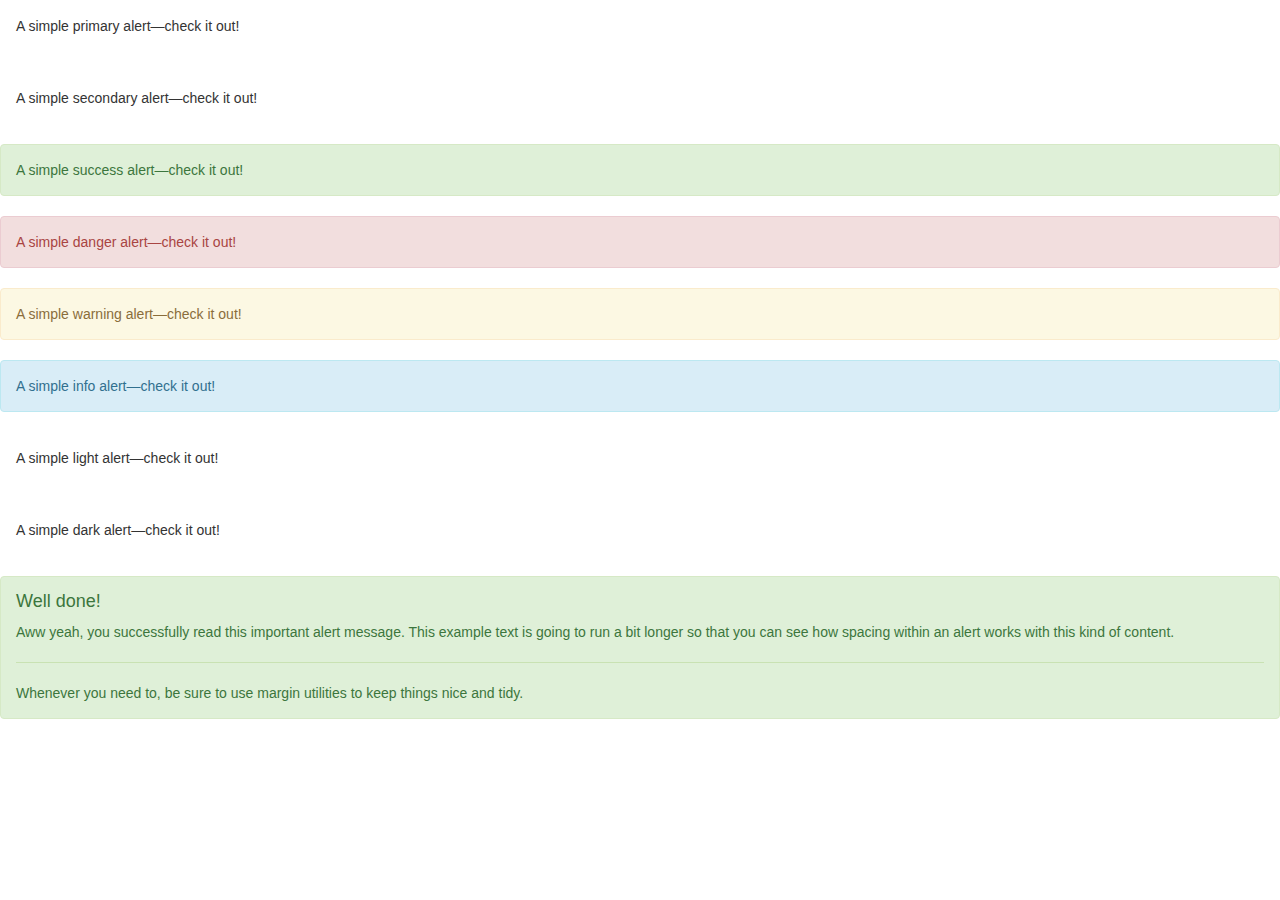
<file: bootstrap.html>
<!DOCTYPE html>
<html lang="en">

<head>
    <meta charset="UTF-8">
    <meta http-equiv="X-UA-Compatible" content="IE=edge">
    <meta name="viewport" content="width=device-width, initial-scale=1.0">
    <title>Bootstrap</title>
    <link href="https://cdn.jsdelivr.net/npm/bootstrap@5.0.1/dist/css/bootstrap.min.css" rel="stylesheet" integrity="sha384-+0n0xVW2eSR5OomGNYDnhzAbDsOXxcvSN1TPprVMTNDbiYZCxYbOOl7+AMvyTG2x" crossorigin="anonymous">
    <link rel="stylesheet" href="https://maxcdn.bootstrapcdn.com/bootstrap/3.4.1/css/bootstrap.min.css">
    <script src="https://ajax.googleapis.com/ajax/libs/jquery/3.5.1/jquery.min.js"></script>
    <script src="https://maxcdn.bootstrapcdn.com/bootstrap/3.4.1/js/bootstrap.min.js"></script>
</head>

<body>

    <!-- <div class="container">
        Lorem ipsum dolor, sit amet consectetur adipisicing elit. Quis itaque dolor quaerat assumenda sit laborum sapiente. Asperiores, ullam ipsam quasi eum eligendi enim vel at, debitis voluptas laboriosam amet quae!
        Lorem ipsum dolor sit amet consectetur, adipisicing elit. Atque voluptas labore expedita vero est praesentium dolores officia ad, inventore quas quidem, deserunt iusto aut, optio eaque perferendis minus at error?
    </div> -->


    <!-- <div class="container-fluid">
        Lorem ipsum dolor, sit amet consectetur adipisicing elit. Quis itaque dolor quaerat assumenda sit laborum sapiente. Asperiores, ullam ipsam quasi eum eligendi enim vel at, debitis voluptas laboriosam amet quae!
        Lorem ipsum dolor sit amet consectetur, adipisicing elit. Atque voluptas labore expedita vero est praesentium dolores officia ad, inventore quas quidem, deserunt iusto aut, optio eaque perferendis minus at error?
    </div> -->

    <!-- https://www.w3schools.com/bootstrap/bootstrap_grid_system.asp -->
     <!-- <div class="container-fluid ">
        <div class="row">
            <div class="col-md-4 bg-warning">
                Lorem ipsum dolor sit amet consectetur adipisicing elit. Beatae a ex voluptate rem commodi, tempore facere veniam minus dolorum, quis officia. Quae placeat ducimus autem, consequuntur facilis harum expedita commodi?
            </div>
            <div class="col-md-8 bg-danger">
                    Lorem ipsum dolor sit amet consectetur adipisicing elit. Inventore quae reiciendis animi. Iusto nihil blanditiis sit harum, aut excepturi distinctio id ipsam sint expedita delectus, totam libero aliquam nulla assumenda!
            </div>
        </div> -->
<!--

        <div class="row">
            <div class="col-md-12 bg-info">
                Lorem ipsum dolor sit, amet consectetur adipisicing elit. Quisquam, reiciendis itaque ab aspernatur delectus rerum consequuntur cumque consequatur beatae totam iure unde harum quaerat, sunt eum saepe, consectetur nulla architecto.
                Aliquam eos vel est laudantium non reiciendis autem soluta numquam voluptatum sequi perferendis error, eius ab dicta blanditiis officia libero, sint, nostrum sed explicabo consequatur voluptas fugiat minus praesentium! Tempora.
                A commodi adipisci ipsam vel nihil temporibus modi eaque hic? Omnis vero assumenda quis alias illum, ratione ullam hic culpa doloribus aspernatur. Placeat, dicta molestias. Nam voluptas placeat aliquid fuga?
                Dolores, aliquam. Ducimus porro labore natus velit ipsum aperiam error sed odit, adipisci perferendis suscipit cum iste aliquid voluptatem, non consequuntur culpa accusantium quae nisi dignissimos! Velit fuga sint alias?
                Ullam id cupiditate minus illum officiis ab deserunt quas dolorem recusandae animi, voluptates enim, cumque nemo laudantium exercitationem ducimus corporis, impedit asperiores. Molestiae rem ratione saepe voluptates provident. Consequuntur, voluptatem.
                Doloribus qui repellendus dolor quidem quis esse, eaque nostrum cum reiciendis earum praesentium ad delectus architecto eligendi odio illo, corrupti ratione repudiandae libero. Tempora illum magnam, dolorum nam nemo reprehenderit?
                Adipisci quod deleniti magni nam odit saepe eius sunt quibusdam, quisquam similique reprehenderit numquam ipsam exercitationem necessitatibus hic laborum id cupiditate voluptatum sequi quidem quo ipsa! Culpa sequi libero quia?
                Id, voluptate eum eius sint consequatur expedita a sapiente veritatis obcaecati quas hic ducimus vel eaque impedit maiores sunt vero blanditiis sed quod provident, recusandae facere iusto numquam? Harum, eius?
                Incidunt voluptatem minus voluptates soluta sequi perferendis, repudiandae quis accusantium officiis debitis, iusto tempore labore nisi velit ipsum iure quidem reprehenderit molestiae. Unde expedita doloremque iste distinctio minima? Ipsum, laudantium!
                Ullam facilis tempore provident similique voluptates aliquam maxime numquam asperiores, assumenda dignissimos explicabo eum saepe fugit soluta et cum voluptate eos illo doloribus accusantium, ea repellat iure optio. Officia, soluta?
                Nihil quo explicabo iure ipsum dolore ut sequi, nulla voluptatem at? Sit ducimus quidem iure laboriosam, eligendi nemo adipisci dolorum quibusdam dicta autem quasi laborum illo delectus, est cupiditate amet?
                Soluta, aut maiores doloribus inventore hic exercitationem cupiditate praesentium provident minus porro ipsam voluptate cum eum optio necessitatibus? Soluta voluptates maiores porro ipsa aperiam nesciunt quasi vel quia atque necessitatibus!
            </div>
        </div>
    </div> -->



    <!-- <div class="jumbotron">
        Lorem ipsum dolor sit amet consectetur adipisicing elit. Natus sapiente incidunt eveniet voluptatum veniam aperiam iste, eligendi odit deleniti aliquid! Quibusdam culpa obcaecati doloribus ullam facere voluptates, adipisci aliquam veritatis.
    </div> -->



    <!-- <div class="container">
        <div class="row">
            <div class="col-md-6">
                <table class="table table-bordered table-responsive table-hover table-condensed">
                    <tr class="success">
                        <th>First Name</th>
                        <th>Last Name</th>
                        <th>Age</th>
                        <th>Status</th>
                        <th>Status</th>
                        <th>Status</th>
                    </tr>
                    <tr class="danger">
                        <td>Sanjay</td>
                        <td>Rawat</td>
                        <td>32</td>
                        <td>active</td>
                        <td>active</td>
                        <td>active</td>
                    </tr>
                    <tr>
                        <td>Sanjay</td>
                        <td>Rawat</td>
                        <td>32</td>
                        <td>active</td>
                        <td>active</td>
                        <td>active</td>
                    </tr>
                    <tr>
                        <td>Sanjay</td>
                        <td>Rawat</td>
                        <td>32</td>
                        <td>active</td>
                        <td>active</td>
                        <td>active</td>
                    </tr>
                    <tr>
                        <td>Sanjay</td>
                        <td>Rawat</td>
                        <td>32</td>
                        <td>active</td>
                        <td>active</td>
                        <td>active</td>
                    </tr>
                </table>
            </div>
            <div class="col-md-6"></div>
        </div>
    </div> -->



    <!-- <div class="container bg-danger">
        <div class="row">
            <div class="col-md-8 ">
                <img src="./madison.jpg" alt="" class="img img-responsive img-thumbnail"> -->
    <!-- <img src="./madison.jpg" alt="" class="img img-responsive img-rounded"> -->
    <!-- <img src="./madison.jpg" alt="" class="img img-responsive img-circle "> -->
    <!-- </div> -->

    <!-- <div class="col-md-4 bg-danger">
                Lorem ipsum dolor sit amet consectetur adipisicing elit. Nulla eaque voluptatibus beatae laudantium ea, officiis placeat. Debitis dolorum accusantium tenetur eos laboriosam, necessitatibus cum inventore dolore ut quaerat, expedita consectetur?
            </div> -->
    <!-- </div>
    </div> -->

    <!-- <div class="container">
        <div class="row">
            <div class="col-md-6">
                <div class="well well-sm">
                    Lorem ipsum dolor sit amet consectetur adipisicing elit. Exercitationem dolor ullam ratione error aliquid adipisci ipsam corrupti nostrum possimus, dolores debitis quas consequatur ex fugiat. Pariatur animi deserunt sapiente voluptates?
                </div>
                <div class="text-center">something</div>
                <div class="text-right">something</div>
                <div class="text-justify">something</div>
            </div>
            <div class="col-md-6"></div>
        </div>
    </div> -->


    <!-- <div class="alert alert-success alert-dismissible">
        <a href="#" class="close" data-dismiss="alert" aria-label="close">&times;</a>
        <strong>Success!</strong> Indicates a successful or positive action.
      </div> -->



<!-- 
      <button class="btn btn-primary " >Login</button>
      <button class="btn btn-default">Login</button>
      <button class="btn btn-success">Login</button>
      <button class="btn btn-info">Login</button>
      <button class="btn btn-link">Login</button>
      <button class="btn btn-warning">Login</button> -->

      <div class="alert alert-primary" role="alert">
        A simple primary alert—check it out!
      </div>
      <div class="alert alert-secondary" role="alert">
        A simple secondary alert—check it out!
      </div>
      <div class="alert alert-success" role="alert">
        A simple success alert—check it out!
      </div>
      <div class="alert alert-danger" role="alert">
        A simple danger alert—check it out!
      </div>
      <div class="alert alert-warning" role="alert">
        A simple warning alert—check it out!
      </div>
      <div class="alert alert-info" role="alert">
        A simple info alert—check it out!
      </div>
      <div class="alert alert-light" role="alert">
        A simple light alert—check it out!
      </div>
      <div class="alert alert-dark" role="alert">
        A simple dark alert—check it out!
      </div>

      <div class="alert alert-success" role="alert">
        <h4 class="alert-heading">Well done!</h4>
        <p>Aww yeah, you successfully read this important alert message. This example text is going to run a bit longer so that you can see how spacing within an alert works with this kind of content.</p>
        <hr>
        <p class="mb-0">Whenever you need to, be sure to use margin utilities to keep things nice and tidy.</p>
      </div>


      <!-- https://ionicframework.com/ -->
</body>

</html>
</file>
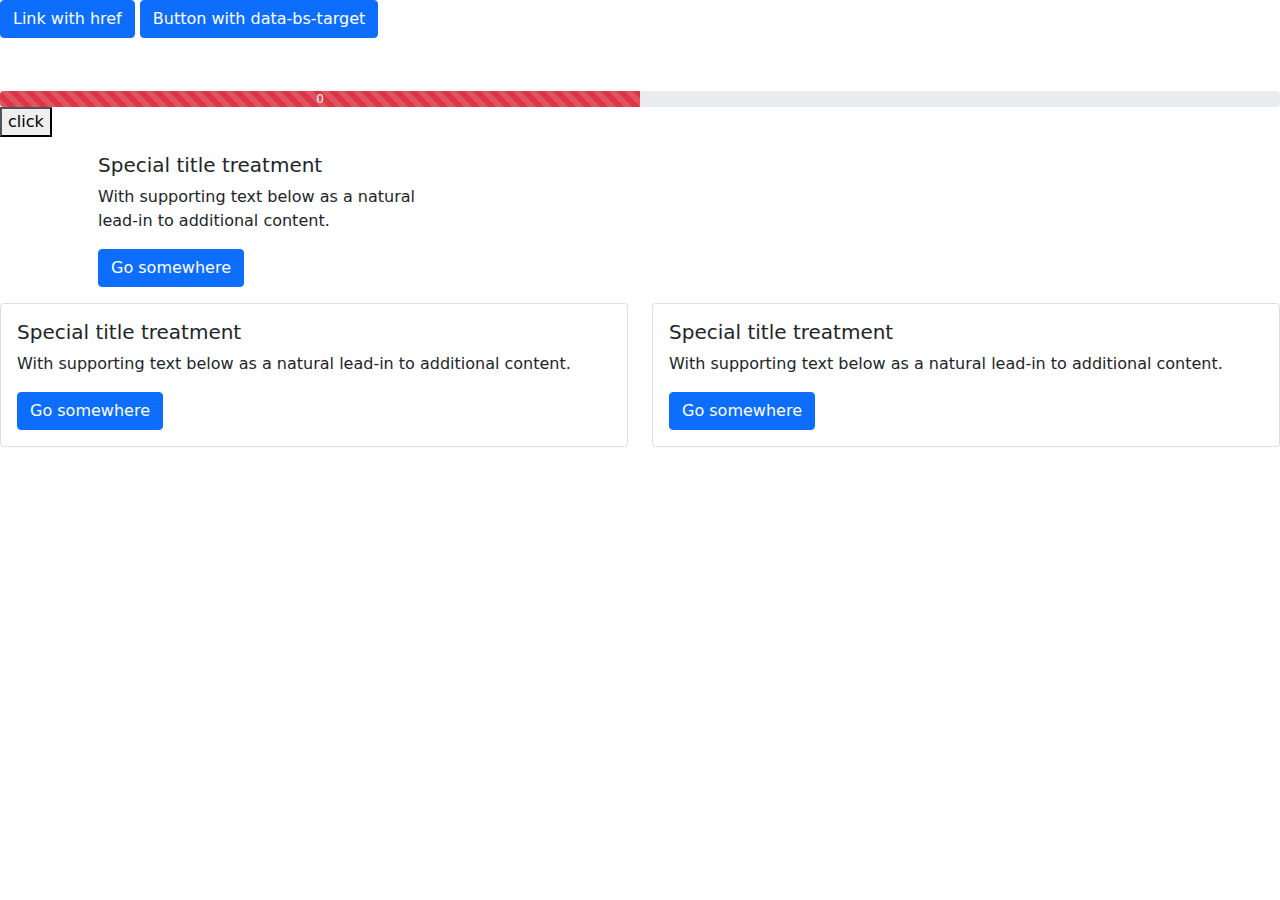
<file: bootstrap5.html>
<!DOCTYPE html>
<html lang="en">
<head>
    <meta charset="UTF-8">
    <meta http-equiv="X-UA-Compatible" content="IE=edge">
    <meta name="viewport" content="width=device-width, initial-scale=1.0">
    <title>Document</title>
    <link rel="stylesheet" href="./css/style.css">
    <!-- <script src="./js/bootstrap.js"></script> -->
    <!-- <link href="https://cdn.jsdelivr.net/npm/bootstrap@5.0.1/dist/css/bootstrap.min.css" rel="stylesheet" integrity="sha384-+0n0xVW2eSR5OomGNYDnhzAbDsOXxcvSN1TPprVMTNDbiYZCxYbOOl7+AMvyTG2x" crossorigin="anonymous"> -->
    <script src="https://cdn.jsdelivr.net/npm/bootstrap@5.0.1/dist/js/bootstrap.bundle.min.js" integrity="sha384-gtEjrD/SeCtmISkJkNUaaKMoLD0//ElJ19smozuHV6z3Iehds+3Ulb9Bn9Plx0x4" crossorigin="anonymous"></script>
</head>
<body >
  <p>
    <a class="btn btn-primary" data-bs-toggle="collapse" href="#collapseExample" role="button" aria-expanded="false" aria-controls="collapseExample">
      Link with href
    </a>
    <button class="btn btn-primary" type="button" data-bs-toggle="collapse" data-bs-target="#collapseExample" aria-expanded="false" aria-controls="collapseExample">
      Button with data-bs-target
    </button>
  </p>
  <div class="collapse" id="collapseExample">
    <div class="card card-body">
      Some placeholder content for the collapse component. This panel is hidden by default but revealed when the user activates the relevant trigger.
    </div>
  </div>

  <div class="spinner-grow" role="status">
    <span class="visually-hidden">Loading...</span>
  </div>



  <div class="progress">
    <div class="progress-bar bg-danger progress-bar-striped progress-bar-animated" id="abc" role="progressbar" style="width: 50%;" aria-valuenow="25" aria-valuemin="0" aria-valuemax="100">0</div>
  </div>


  <button onclick="handler()">click</button>


  <div class="container">
    <div class="row">
      <div class="col-md-4">
        <!-- <div class="card text-center">
          <div class="card-header">
            Featured
          </div> -->
          <div class="card-body">
            <h5 class="card-title">Special title treatment</h5>
            <p class="card-text">With supporting text below as a natural lead-in to additional content.</p>
            <a href="#" class="btn btn-primary">Go somewhere</a>
          </div>
          <!-- <div class="card-footer text-muted">
            2 days ago
          </div> -->
        </div>
      </div>
    </div>
  </div>

  <div class="row">
    <div class="col-sm-6">
      <div class="card">
        <div class="card-body">
          <h5 class="card-title">Special title treatment</h5>
          <p class="card-text">With supporting text below as a natural lead-in to additional content.</p>
          <a href="#" class="btn btn-primary">Go somewhere</a>
        </div>
      </div>
    </div>
    <div class="col-sm-6">
      <div class="card">
        <div class="card-body">
          <h5 class="card-title">Special title treatment</h5>
          <p class="card-text">With supporting text below as a natural lead-in to additional content.</p>
          <a href="#" class="btn btn-primary">Go somewhere</a>
        </div>
      </div>
    </div>
  </div>
</body>

<script>
  var tooltipTriggerList = [].slice.call(document.querySelectorAll('[data-bs-toggle="tooltip"]'))
var tooltipList = tooltipTriggerList.map(function (tooltipTriggerEl) {
  return new bootstrap.Tooltip(tooltipTriggerEl)
})
// https://getbootstrap.com/docs/5.0/components/modal/
// setTimeout(function abc(){
//     console.log("here i am")
// },500)
// setInterval(function abc(){
//     console.log("here 1")

function handler(){
  let doc = document.getElementById('abc')
  let width=0
  doc.style.width="50%"
  setInterval(()=>{
    doc.style.width=`${width}%`  // 5%
    width = width + 5;  //10%
  },500)

}

</script>
</html>
</file>
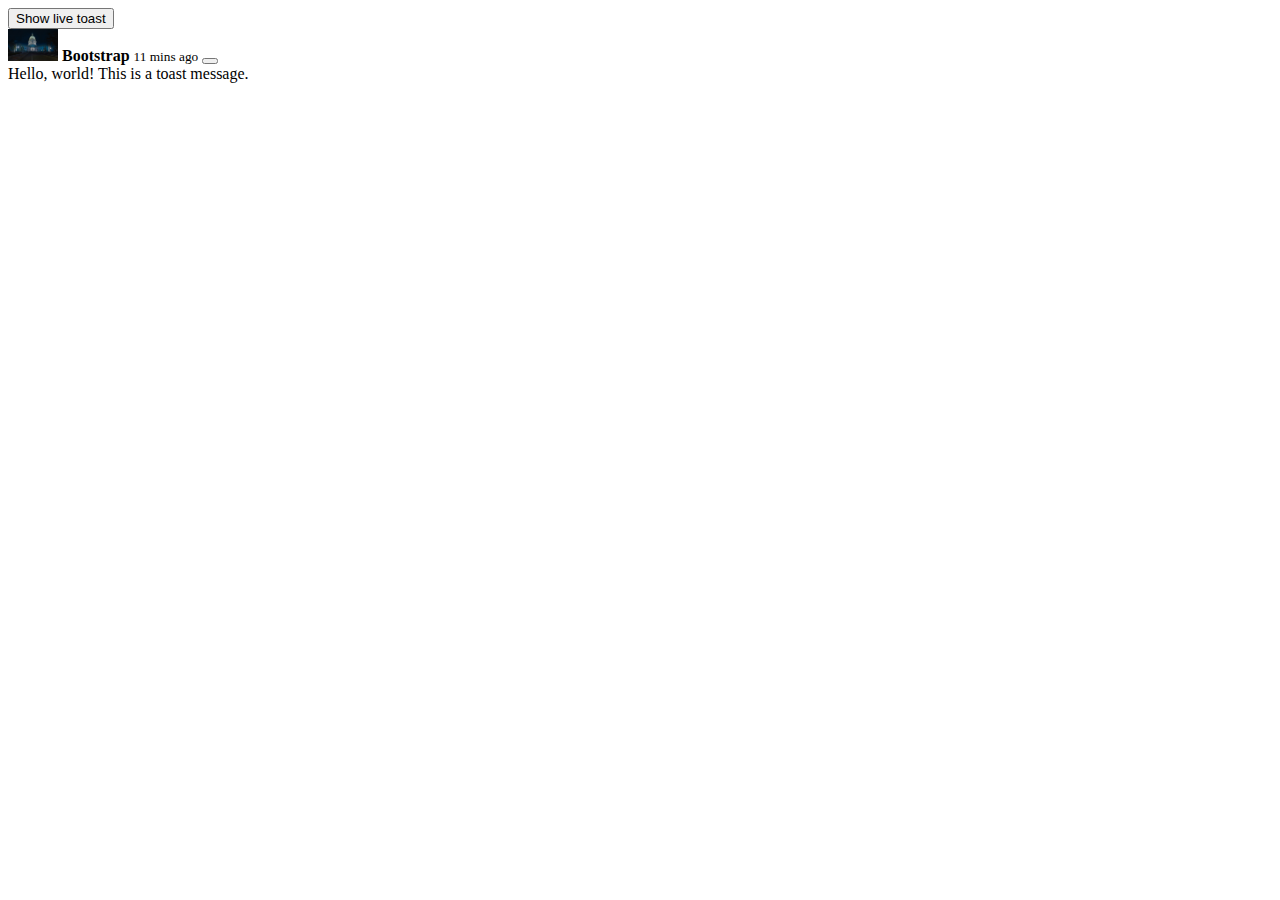
<file: js/toast.html>
<!DOCTYPE html>
<html lang="en">

<head>
    <meta charset="UTF-8">
    <meta http-equiv="X-UA-Compatible" content="IE=edge">
    <meta name="viewport" content="width=device-width, initial-scale=1.0">
    <title>Document</title>
    <link href="https://cdn.jsdelivr.net/npm/bootstrap@5.0.1/dist/css/bootstrap.min.css" rel="stylesheet"
        integrity="sha384-+0n0xVW2eSR5OomGNYDnhzAbDsOXxcvSN1TPprVMTNDbiYZCxYbOOl7+AMvyTG2x" crossorigin="anonymous">
    <script src="https://cdn.jsdelivr.net/npm/bootstrap@5.0.1/dist/js/bootstrap.bundle.min.js"
        integrity="sha384-gtEjrD/SeCtmISkJkNUaaKMoLD0//ElJ19smozuHV6z3Iehds+3Ulb9Bn9Plx0x4"
        crossorigin="anonymous"></script>

</head>

<body>

    <button type="button" class="btn btn-primary" id="liveToastBtn" onclick="showToast()">Show live toast</button>

    <div class="position-fixed bottom-0 end-0 p-3" style="z-index: 5">
      <div id="liveToast" class="toast hide" role="alert" aria-live="assertive" aria-atomic="true">
        <div class="toast-header">
          <img src="../madison.jpg" width="50px" class="rounded me-2" alt="...">
          <strong class="me-auto">Bootstrap</strong>
          <small>11 mins ago</small>
          <button type="button" class="btn-close" data-bs-dismiss="toast" aria-label="Close"></button>
        </div>
        <div class="toast-body">
          Hello, world! This is a toast message.
        </div>
      </div>
    </div>

    <script>

        function showToast() {
                var myAlert = document.getElementById('liveToast');//select id of toast
                var bsAlert = new bootstrap.Toast(myAlert);//inizialize it
                bsAlert.show();//show i
        }
    </script>


</body>

</html>
</file>
<file: css/style.css>
@charset "UTF-8"; /*!
 * Bootstrap v5.0.1 (https://getbootstrap.com/)
 * Copyright 2011-2021 The Bootstrap Authors
 * Copyright 2011-2021 Twitter, Inc.
 * Licensed under MIT (https://github.com/twbs/bootstrap/blob/main/LICENSE)
 */
:root {
  --bs-blue: #0d6efd;
  --bs-indigo: #6610f2;
  --bs-purple: #6f42c1;
  --bs-pink: #d63384;
  --bs-red: #dc3545;
  --bs-orange: #fd7e14;
  --bs-yellow: #ffc107;
  --bs-green: #198754;
  --bs-teal: #20c997;
  --bs-cyan: #0dcaf0;
  --bs-white: #fff;
  --bs-gray: #6c757d;
  --bs-gray-dark: #343a40;
  --bs-primary: #0d6efd;
  --bs-secondary: #6c757d;
  --bs-success: #198754;
  --bs-info: #0dcaf0;
  --bs-warning: #ffc107;
  --bs-danger: #dc3545;
  --bs-light: #f8f9fa;
  --bs-dark: #212529;
  --bs-font-sans-serif: system-ui, -apple-system, 'Segoe UI', Roboto, 'Helvetica Neue', Arial,
    'Noto Sans', 'Liberation Sans', sans-serif, 'Apple Color Emoji', 'Segoe UI Emoji',
    'Segoe UI Symbol', 'Noto Color Emoji';
  --bs-font-monospace: SFMono-Regular, Menlo, Monaco, Consolas, 'Liberation Mono', 'Courier New',
    monospace;
  --bs-gradient: linear-gradient(180deg, rgba(255, 255, 255, 0.15), rgba(255, 255, 255, 0));
}
*,
::after,
::before {
  box-sizing: border-box;
}
@media (prefers-reduced-motion: no-preference) {
  :root {
    scroll-behavior: smooth;
  }
}
body {
  margin: 0;
  font-family: var(--bs-font-sans-serif);
  font-size: 1rem;
  font-weight: 400;
  line-height: 1.5;
  color: #212529;
  background-color: #fff;
  -webkit-text-size-adjust: 100%;
  -webkit-tap-highlight-color: transparent;
}
hr {
  margin: 1rem 0;
  color: inherit;
  background-color: currentColor;
  border: 0;
  opacity: 0.25;
}
hr:not([size]) {
  height: 1px;
}
.h1,
.h2,
.h3,
.h4,
.h5,
.h6,
h1,
h2,
h3,
h4,
h5,
h6 {
  margin-top: 0;
  margin-bottom: 0.5rem;
  font-weight: 500;
  line-height: 1.2;
}
.h1,
h1 {
  font-size: calc(1.375rem + 1.5vw);
}
@media (min-width: 1200px) {
  .h1,
  h1 {
    font-size: 2.5rem;
  }
}
.h2,
h2 {
  font-size: calc(1.325rem + 0.9vw);
}
@media (min-width: 1200px) {
  .h2,
  h2 {
    font-size: 2rem;
  }
}
.h3,
h3 {
  font-size: calc(1.3rem + 0.6vw);
}
@media (min-width: 1200px) {
  .h3,
  h3 {
    font-size: 1.75rem;
  }
}
.h4,
h4 {
  font-size: calc(1.275rem + 0.3vw);
}
@media (min-width: 1200px) {
  .h4,
  h4 {
    font-size: 1.5rem;
  }
}
.h5,
h5 {
  font-size: 1.25rem;
}
.h6,
h6 {
  font-size: 1rem;
}
p {
  margin-top: 0;
  margin-bottom: 1rem;
}
abbr[data-bs-original-title],
abbr[title] {
  -webkit-text-decoration: underline dotted;
  text-decoration: underline dotted;
  cursor: help;
  -webkit-text-decoration-skip-ink: none;
  text-decoration-skip-ink: none;
}
address {
  margin-bottom: 1rem;
  font-style: normal;
  line-height: inherit;
}
ol,
ul {
  padding-left: 2rem;
}
dl,
ol,
ul {
  margin-top: 0;
  margin-bottom: 1rem;
}
ol ol,
ol ul,
ul ol,
ul ul {
  margin-bottom: 0;
}
dt {
  font-weight: 700;
}
dd {
  margin-bottom: 0.5rem;
  margin-left: 0;
}
blockquote {
  margin: 0 0 1rem;
}
b,
strong {
  font-weight: bolder;
}
.small,
small {
  font-size: 0.875em;
}
.mark,
mark {
  padding: 0.2em;
  background-color: #fcf8e3;
}
sub,
sup {
  position: relative;
  font-size: 0.75em;
  line-height: 0;
  vertical-align: baseline;
}
sub {
  bottom: -0.25em;
}
sup {
  top: -0.5em;
}
a {
  color: #0d6efd;
  text-decoration: underline;
}
a:hover {
  color: #0a58ca;
}
a:not([href]):not([class]),
a:not([href]):not([class]):hover {
  color: inherit;
  text-decoration: none;
}
code,
kbd,
pre,
samp {
  font-family: var(--bs-font-monospace);
  font-size: 1em;
  direction: ltr;
  unicode-bidi: bidi-override;
}
pre {
  display: block;
  margin-top: 0;
  margin-bottom: 1rem;
  overflow: auto;
  font-size: 0.875em;
}
pre code {
  font-size: inherit;
  color: inherit;
  word-break: normal;
}
code {
  font-size: 0.875em;
  color: #d63384;
  word-wrap: break-word;
}
a > code {
  color: inherit;
}
kbd {
  padding: 0.2rem 0.4rem;
  font-size: 0.875em;
  color: #fff;
  background-color: #212529;
  border-radius: 0.2rem;
}
kbd kbd {
  padding: 0;
  font-size: 1em;
  font-weight: 700;
}
figure {
  margin: 0 0 1rem;
}
img,
svg {
  vertical-align: middle;
}
table {
  caption-side: bottom;
  border-collapse: collapse;
}
caption {
  padding-top: 0.5rem;
  padding-bottom: 0.5rem;
  color: #6c757d;
  text-align: left;
}
th {
  text-align: inherit;
  text-align: -webkit-match-parent;
}
tbody,
td,
tfoot,
th,
thead,
tr {
  border-color: inherit;
  border-style: solid;
  border-width: 0;
}
label {
  display: inline-block;
}
button {
  border-radius: 0;
}
button:focus:not(:focus-visible) {
  outline: 0;
}
button,
input,
optgroup,
select,
textarea {
  margin: 0;
  font-family: inherit;
  font-size: inherit;
  line-height: inherit;
}
button,
select {
  text-transform: none;
}
[role='button'] {
  cursor: pointer;
}
select {
  word-wrap: normal;
}
select:disabled {
  opacity: 1;
}
[list]::-webkit-calendar-picker-indicator {
  display: none;
}
[type='button'],
[type='reset'],
[type='submit'],
button {
  -webkit-appearance: button;
}
[type='button']:not(:disabled),
[type='reset']:not(:disabled),
[type='submit']:not(:disabled),
button:not(:disabled) {
  cursor: pointer;
}
::-moz-focus-inner {
  padding: 0;
  border-style: none;
}
textarea {
  resize: vertical;
}
fieldset {
  min-width: 0;
  padding: 0;
  margin: 0;
  border: 0;
}
legend {
  float: left;
  width: 100%;
  padding: 0;
  margin-bottom: 0.5rem;
  font-size: calc(1.275rem + 0.3vw);
  line-height: inherit;
}
@media (min-width: 1200px) {
  legend {
    font-size: 1.5rem;
  }
}
legend + * {
  clear: left;
}
::-webkit-datetime-edit-day-field,
::-webkit-datetime-edit-fields-wrapper,
::-webkit-datetime-edit-hour-field,
::-webkit-datetime-edit-minute,
::-webkit-datetime-edit-month-field,
::-webkit-datetime-edit-text,
::-webkit-datetime-edit-year-field {
  padding: 0;
}
::-webkit-inner-spin-button {
  height: auto;
}
[type='search'] {
  outline-offset: -2px;
  -webkit-appearance: textfield;
}
::-webkit-search-decoration {
  -webkit-appearance: none;
}
::-webkit-color-swatch-wrapper {
  padding: 0;
}
::file-selector-button {
  font: inherit;
}
::-webkit-file-upload-button {
  font: inherit;
  -webkit-appearance: button;
}
output {
  display: inline-block;
}
iframe {
  border: 0;
}
summary {
  display: list-item;
  cursor: pointer;
}
progress {
  vertical-align: baseline;
}
[hidden] {
  display: none !important;
}
.lead {
  font-size: 1.25rem;
  font-weight: 300;
}
.display-1 {
  font-size: calc(1.625rem + 4.5vw);
  font-weight: 300;
  line-height: 1.2;
}
@media (min-width: 1200px) {
  .display-1 {
    font-size: 5rem;
  }
}
.display-2 {
  font-size: calc(1.575rem + 3.9vw);
  font-weight: 300;
  line-height: 1.2;
}
@media (min-width: 1200px) {
  .display-2 {
    font-size: 4.5rem;
  }
}
.display-3 {
  font-size: calc(1.525rem + 3.3vw);
  font-weight: 300;
  line-height: 1.2;
}
@media (min-width: 1200px) {
  .display-3 {
    font-size: 4rem;
  }
}
.display-4 {
  font-size: calc(1.475rem + 2.7vw);
  font-weight: 300;
  line-height: 1.2;
}
@media (min-width: 1200px) {
  .display-4 {
    font-size: 3.5rem;
  }
}
.display-5 {
  font-size: calc(1.425rem + 2.1vw);
  font-weight: 300;
  line-height: 1.2;
}
@media (min-width: 1200px) {
  .display-5 {
    font-size: 3rem;
  }
}
.display-6 {
  font-size: calc(1.375rem + 1.5vw);
  font-weight: 300;
  line-height: 1.2;
}
@media (min-width: 1200px) {
  .display-6 {
    font-size: 2.5rem;
  }
}
.list-unstyled {
  padding-left: 0;
  list-style: none;
}
.list-inline {
  padding-left: 0;
  list-style: none;
}
.list-inline-item {
  display: inline-block;
}
.list-inline-item:not(:last-child) {
  margin-right: 0.5rem;
}
.initialism {
  font-size: 0.875em;
  text-transform: uppercase;
}
.blockquote {
  margin-bottom: 1rem;
  font-size: 1.25rem;
}
.blockquote > :last-child {
  margin-bottom: 0;
}
.blockquote-footer {
  margin-top: -1rem;
  margin-bottom: 1rem;
  font-size: 0.875em;
  color: #6c757d;
}
.blockquote-footer::before {
  content: '— ';
}
.img-fluid {
  max-width: 100%;
  height: auto;
}
.img-thumbnail {
  padding: 0.25rem;
  background-color: #fff;
  border: 1px solid #dee2e6;
  border-radius: 0.25rem;
  max-width: 100%;
  height: auto;
}
.figure {
  display: inline-block;
}
.figure-img {
  margin-bottom: 0.5rem;
  line-height: 1;
}
.figure-caption {
  font-size: 0.875em;
  color: #6c757d;
}
.container,
.container-fluid,
.container-lg,
.container-md,
.container-sm,
.container-xl,
.container-xxl {
  width: 100%;
  padding-right: var(--bs-gutter-x, 0.75rem);
  padding-left: var(--bs-gutter-x, 0.75rem);
  margin-right: auto;
  margin-left: auto;
}
@media (min-width: 576px) {
  .container,
  .container-sm {
    max-width: 540px;
  }
}
@media (min-width: 768px) {
  .container,
  .container-md,
  .container-sm {
    max-width: 720px;
  }
}
@media (min-width: 992px) {
  .container,
  .container-lg,
  .container-md,
  .container-sm {
    max-width: 960px;
  }
}
@media (min-width: 1200px) {
  .container,
  .container-lg,
  .container-md,
  .container-sm,
  .container-xl {
    max-width: 1140px;
  }
}
@media (min-width: 1400px) {
  .container,
  .container-lg,
  .container-md,
  .container-sm,
  .container-xl,
  .container-xxl {
    max-width: 1320px;
  }
}
.row {
  --bs-gutter-x: 1.5rem;
  --bs-gutter-y: 0;
  display: flex;
  flex-wrap: wrap;
  margin-top: calc(var(--bs-gutter-y) * -1);
  margin-right: calc(var(--bs-gutter-x) / -2);
  margin-left: calc(var(--bs-gutter-x) / -2);
}
.row > * {
  flex-shrink: 0;
  width: 100%;
  max-width: 100%;
  padding-right: calc(var(--bs-gutter-x) / 2);
  padding-left: calc(var(--bs-gutter-x) / 2);
  margin-top: var(--bs-gutter-y);
}
.col {
  flex: 1 0 0%;
}
.row-cols-auto > * {
  flex: 0 0 auto;
  width: auto;
}
.row-cols-1 > * {
  flex: 0 0 auto;
  width: 100%;
}
.row-cols-2 > * {
  flex: 0 0 auto;
  width: 50%;
}
.row-cols-3 > * {
  flex: 0 0 auto;
  width: 33.3333333333%;
}
.row-cols-4 > * {
  flex: 0 0 auto;
  width: 25%;
}
.row-cols-5 > * {
  flex: 0 0 auto;
  width: 20%;
}
.row-cols-6 > * {
  flex: 0 0 auto;
  width: 16.6666666667%;
}
.col-auto {
  flex: 0 0 auto;
  width: auto;
}
.col-1 {
  flex: 0 0 auto;
  width: 8.3333333333%;
}
.col-2 {
  flex: 0 0 auto;
  width: 16.6666666667%;
}
.col-3 {
  flex: 0 0 auto;
  width: 25%;
}
.col-4 {
  flex: 0 0 auto;
  width: 33.3333333333%;
}
.col-5 {
  flex: 0 0 auto;
  width: 41.6666666667%;
}
.col-6 {
  flex: 0 0 auto;
  width: 50%;
}
.col-7 {
  flex: 0 0 auto;
  width: 58.3333333333%;
}
.col-8 {
  flex: 0 0 auto;
  width: 66.6666666667%;
}
.col-9 {
  flex: 0 0 auto;
  width: 75%;
}
.col-10 {
  flex: 0 0 auto;
  width: 83.3333333333%;
}
.col-11 {
  flex: 0 0 auto;
  width: 91.6666666667%;
}
.col-12 {
  flex: 0 0 auto;
  width: 100%;
}
.offset-1 {
  margin-left: 8.3333333333%;
}
.offset-2 {
  margin-left: 16.6666666667%;
}
.offset-3 {
  margin-left: 25%;
}
.offset-4 {
  margin-left: 33.3333333333%;
}
.offset-5 {
  margin-left: 41.6666666667%;
}
.offset-6 {
  margin-left: 50%;
}
.offset-7 {
  margin-left: 58.3333333333%;
}
.offset-8 {
  margin-left: 66.6666666667%;
}
.offset-9 {
  margin-left: 75%;
}
.offset-10 {
  margin-left: 83.3333333333%;
}
.offset-11 {
  margin-left: 91.6666666667%;
}
.g-0,
.gx-0 {
  --bs-gutter-x: 0;
}
.g-0,
.gy-0 {
  --bs-gutter-y: 0;
}
.g-1,
.gx-1 {
  --bs-gutter-x: 0.25rem;
}
.g-1,
.gy-1 {
  --bs-gutter-y: 0.25rem;
}
.g-2,
.gx-2 {
  --bs-gutter-x: 0.5rem;
}
.g-2,
.gy-2 {
  --bs-gutter-y: 0.5rem;
}
.g-3,
.gx-3 {
  --bs-gutter-x: 1rem;
}
.g-3,
.gy-3 {
  --bs-gutter-y: 1rem;
}
.g-4,
.gx-4 {
  --bs-gutter-x: 1.5rem;
}
.g-4,
.gy-4 {
  --bs-gutter-y: 1.5rem;
}
.g-5,
.gx-5 {
  --bs-gutter-x: 3rem;
}
.g-5,
.gy-5 {
  --bs-gutter-y: 3rem;
}
@media (min-width: 576px) {
  .col-sm {
    flex: 1 0 0%;
  }
  .row-cols-sm-auto > * {
    flex: 0 0 auto;
    width: auto;
  }
  .row-cols-sm-1 > * {
    flex: 0 0 auto;
    width: 100%;
  }
  .row-cols-sm-2 > * {
    flex: 0 0 auto;
    width: 50%;
  }
  .row-cols-sm-3 > * {
    flex: 0 0 auto;
    width: 33.3333333333%;
  }
  .row-cols-sm-4 > * {
    flex: 0 0 auto;
    width: 25%;
  }
  .row-cols-sm-5 > * {
    flex: 0 0 auto;
    width: 20%;
  }
  .row-cols-sm-6 > * {
    flex: 0 0 auto;
    width: 16.6666666667%;
  }
  .col-sm-auto {
    flex: 0 0 auto;
    width: auto;
  }
  .col-sm-1 {
    flex: 0 0 auto;
    width: 8.3333333333%;
  }
  .col-sm-2 {
    flex: 0 0 auto;
    width: 16.6666666667%;
  }
  .col-sm-3 {
    flex: 0 0 auto;
    width: 25%;
  }
  .col-sm-4 {
    flex: 0 0 auto;
    width: 33.3333333333%;
  }
  .col-sm-5 {
    flex: 0 0 auto;
    width: 41.6666666667%;
  }
  .col-sm-6 {
    flex: 0 0 auto;
    width: 50%;
  }
  .col-sm-7 {
    flex: 0 0 auto;
    width: 58.3333333333%;
  }
  .col-sm-8 {
    flex: 0 0 auto;
    width: 66.6666666667%;
  }
  .col-sm-9 {
    flex: 0 0 auto;
    width: 75%;
  }
  .col-sm-10 {
    flex: 0 0 auto;
    width: 83.3333333333%;
  }
  .col-sm-11 {
    flex: 0 0 auto;
    width: 91.6666666667%;
  }
  .col-sm-12 {
    flex: 0 0 auto;
    width: 100%;
  }
  .offset-sm-0 {
    margin-left: 0;
  }
  .offset-sm-1 {
    margin-left: 8.3333333333%;
  }
  .offset-sm-2 {
    margin-left: 16.6666666667%;
  }
  .offset-sm-3 {
    margin-left: 25%;
  }
  .offset-sm-4 {
    margin-left: 33.3333333333%;
  }
  .offset-sm-5 {
    margin-left: 41.6666666667%;
  }
  .offset-sm-6 {
    margin-left: 50%;
  }
  .offset-sm-7 {
    margin-left: 58.3333333333%;
  }
  .offset-sm-8 {
    margin-left: 66.6666666667%;
  }
  .offset-sm-9 {
    margin-left: 75%;
  }
  .offset-sm-10 {
    margin-left: 83.3333333333%;
  }
  .offset-sm-11 {
    margin-left: 91.6666666667%;
  }
  .g-sm-0,
  .gx-sm-0 {
    --bs-gutter-x: 0;
  }
  .g-sm-0,
  .gy-sm-0 {
    --bs-gutter-y: 0;
  }
  .g-sm-1,
  .gx-sm-1 {
    --bs-gutter-x: 0.25rem;
  }
  .g-sm-1,
  .gy-sm-1 {
    --bs-gutter-y: 0.25rem;
  }
  .g-sm-2,
  .gx-sm-2 {
    --bs-gutter-x: 0.5rem;
  }
  .g-sm-2,
  .gy-sm-2 {
    --bs-gutter-y: 0.5rem;
  }
  .g-sm-3,
  .gx-sm-3 {
    --bs-gutter-x: 1rem;
  }
  .g-sm-3,
  .gy-sm-3 {
    --bs-gutter-y: 1rem;
  }
  .g-sm-4,
  .gx-sm-4 {
    --bs-gutter-x: 1.5rem;
  }
  .g-sm-4,
  .gy-sm-4 {
    --bs-gutter-y: 1.5rem;
  }
  .g-sm-5,
  .gx-sm-5 {
    --bs-gutter-x: 3rem;
  }
  .g-sm-5,
  .gy-sm-5 {
    --bs-gutter-y: 3rem;
  }
}
@media (min-width: 768px) {
  .col-md {
    flex: 1 0 0%;
  }
  .row-cols-md-auto > * {
    flex: 0 0 auto;
    width: auto;
  }
  .row-cols-md-1 > * {
    flex: 0 0 auto;
    width: 100%;
  }
  .row-cols-md-2 > * {
    flex: 0 0 auto;
    width: 50%;
  }
  .row-cols-md-3 > * {
    flex: 0 0 auto;
    width: 33.3333333333%;
  }
  .row-cols-md-4 > * {
    flex: 0 0 auto;
    width: 25%;
  }
  .row-cols-md-5 > * {
    flex: 0 0 auto;
    width: 20%;
  }
  .row-cols-md-6 > * {
    flex: 0 0 auto;
    width: 16.6666666667%;
  }
  .col-md-auto {
    flex: 0 0 auto;
    width: auto;
  }
  .col-md-1 {
    flex: 0 0 auto;
    width: 8.3333333333%;
  }
  .col-md-2 {
    flex: 0 0 auto;
    width: 16.6666666667%;
  }
  .col-md-3 {
    flex: 0 0 auto;
    width: 25%;
  }
  .col-md-4 {
    flex: 0 0 auto;
    width: 33.3333333333%;
  }
  .col-md-5 {
    flex: 0 0 auto;
    width: 41.6666666667%;
  }
  .col-md-6 {
    flex: 0 0 auto;
    width: 50%;
  }
  .col-md-7 {
    flex: 0 0 auto;
    width: 58.3333333333%;
  }
  .col-md-8 {
    flex: 0 0 auto;
    width: 66.6666666667%;
  }
  .col-md-9 {
    flex: 0 0 auto;
    width: 75%;
  }
  .col-md-10 {
    flex: 0 0 auto;
    width: 83.3333333333%;
  }
  .col-md-11 {
    flex: 0 0 auto;
    width: 91.6666666667%;
  }
  .col-md-12 {
    flex: 0 0 auto;
    width: 100%;
  }
  .offset-md-0 {
    margin-left: 0;
  }
  .offset-md-1 {
    margin-left: 8.3333333333%;
  }
  .offset-md-2 {
    margin-left: 16.6666666667%;
  }
  .offset-md-3 {
    margin-left: 25%;
  }
  .offset-md-4 {
    margin-left: 33.3333333333%;
  }
  .offset-md-5 {
    margin-left: 41.6666666667%;
  }
  .offset-md-6 {
    margin-left: 50%;
  }
  .offset-md-7 {
    margin-left: 58.3333333333%;
  }
  .offset-md-8 {
    margin-left: 66.6666666667%;
  }
  .offset-md-9 {
    margin-left: 75%;
  }
  .offset-md-10 {
    margin-left: 83.3333333333%;
  }
  .offset-md-11 {
    margin-left: 91.6666666667%;
  }
  .g-md-0,
  .gx-md-0 {
    --bs-gutter-x: 0;
  }
  .g-md-0,
  .gy-md-0 {
    --bs-gutter-y: 0;
  }
  .g-md-1,
  .gx-md-1 {
    --bs-gutter-x: 0.25rem;
  }
  .g-md-1,
  .gy-md-1 {
    --bs-gutter-y: 0.25rem;
  }
  .g-md-2,
  .gx-md-2 {
    --bs-gutter-x: 0.5rem;
  }
  .g-md-2,
  .gy-md-2 {
    --bs-gutter-y: 0.5rem;
  }
  .g-md-3,
  .gx-md-3 {
    --bs-gutter-x: 1rem;
  }
  .g-md-3,
  .gy-md-3 {
    --bs-gutter-y: 1rem;
  }
  .g-md-4,
  .gx-md-4 {
    --bs-gutter-x: 1.5rem;
  }
  .g-md-4,
  .gy-md-4 {
    --bs-gutter-y: 1.5rem;
  }
  .g-md-5,
  .gx-md-5 {
    --bs-gutter-x: 3rem;
  }
  .g-md-5,
  .gy-md-5 {
    --bs-gutter-y: 3rem;
  }
}
@media (min-width: 992px) {
  .col-lg {
    flex: 1 0 0%;
  }
  .row-cols-lg-auto > * {
    flex: 0 0 auto;
    width: auto;
  }
  .row-cols-lg-1 > * {
    flex: 0 0 auto;
    width: 100%;
  }
  .row-cols-lg-2 > * {
    flex: 0 0 auto;
    width: 50%;
  }
  .row-cols-lg-3 > * {
    flex: 0 0 auto;
    width: 33.3333333333%;
  }
  .row-cols-lg-4 > * {
    flex: 0 0 auto;
    width: 25%;
  }
  .row-cols-lg-5 > * {
    flex: 0 0 auto;
    width: 20%;
  }
  .row-cols-lg-6 > * {
    flex: 0 0 auto;
    width: 16.6666666667%;
  }
  .col-lg-auto {
    flex: 0 0 auto;
    width: auto;
  }
  .col-lg-1 {
    flex: 0 0 auto;
    width: 8.3333333333%;
  }
  .col-lg-2 {
    flex: 0 0 auto;
    width: 16.6666666667%;
  }
  .col-lg-3 {
    flex: 0 0 auto;
    width: 25%;
  }
  .col-lg-4 {
    flex: 0 0 auto;
    width: 33.3333333333%;
  }
  .col-lg-5 {
    flex: 0 0 auto;
    width: 41.6666666667%;
  }
  .col-lg-6 {
    flex: 0 0 auto;
    width: 50%;
  }
  .col-lg-7 {
    flex: 0 0 auto;
    width: 58.3333333333%;
  }
  .col-lg-8 {
    flex: 0 0 auto;
    width: 66.6666666667%;
  }
  .col-lg-9 {
    flex: 0 0 auto;
    width: 75%;
  }
  .col-lg-10 {
    flex: 0 0 auto;
    width: 83.3333333333%;
  }
  .col-lg-11 {
    flex: 0 0 auto;
    width: 91.6666666667%;
  }
  .col-lg-12 {
    flex: 0 0 auto;
    width: 100%;
  }
  .offset-lg-0 {
    margin-left: 0;
  }
  .offset-lg-1 {
    margin-left: 8.3333333333%;
  }
  .offset-lg-2 {
    margin-left: 16.6666666667%;
  }
  .offset-lg-3 {
    margin-left: 25%;
  }
  .offset-lg-4 {
    margin-left: 33.3333333333%;
  }
  .offset-lg-5 {
    margin-left: 41.6666666667%;
  }
  .offset-lg-6 {
    margin-left: 50%;
  }
  .offset-lg-7 {
    margin-left: 58.3333333333%;
  }
  .offset-lg-8 {
    margin-left: 66.6666666667%;
  }
  .offset-lg-9 {
    margin-left: 75%;
  }
  .offset-lg-10 {
    margin-left: 83.3333333333%;
  }
  .offset-lg-11 {
    margin-left: 91.6666666667%;
  }
  .g-lg-0,
  .gx-lg-0 {
    --bs-gutter-x: 0;
  }
  .g-lg-0,
  .gy-lg-0 {
    --bs-gutter-y: 0;
  }
  .g-lg-1,
  .gx-lg-1 {
    --bs-gutter-x: 0.25rem;
  }
  .g-lg-1,
  .gy-lg-1 {
    --bs-gutter-y: 0.25rem;
  }
  .g-lg-2,
  .gx-lg-2 {
    --bs-gutter-x: 0.5rem;
  }
  .g-lg-2,
  .gy-lg-2 {
    --bs-gutter-y: 0.5rem;
  }
  .g-lg-3,
  .gx-lg-3 {
    --bs-gutter-x: 1rem;
  }
  .g-lg-3,
  .gy-lg-3 {
    --bs-gutter-y: 1rem;
  }
  .g-lg-4,
  .gx-lg-4 {
    --bs-gutter-x: 1.5rem;
  }
  .g-lg-4,
  .gy-lg-4 {
    --bs-gutter-y: 1.5rem;
  }
  .g-lg-5,
  .gx-lg-5 {
    --bs-gutter-x: 3rem;
  }
  .g-lg-5,
  .gy-lg-5 {
    --bs-gutter-y: 3rem;
  }
}
@media (min-width: 1200px) {
  .col-xl {
    flex: 1 0 0%;
  }
  .row-cols-xl-auto > * {
    flex: 0 0 auto;
    width: auto;
  }
  .row-cols-xl-1 > * {
    flex: 0 0 auto;
    width: 100%;
  }
  .row-cols-xl-2 > * {
    flex: 0 0 auto;
    width: 50%;
  }
  .row-cols-xl-3 > * {
    flex: 0 0 auto;
    width: 33.3333333333%;
  }
  .row-cols-xl-4 > * {
    flex: 0 0 auto;
    width: 25%;
  }
  .row-cols-xl-5 > * {
    flex: 0 0 auto;
    width: 20%;
  }
  .row-cols-xl-6 > * {
    flex: 0 0 auto;
    width: 16.6666666667%;
  }
  .col-xl-auto {
    flex: 0 0 auto;
    width: auto;
  }
  .col-xl-1 {
    flex: 0 0 auto;
    width: 8.3333333333%;
  }
  .col-xl-2 {
    flex: 0 0 auto;
    width: 16.6666666667%;
  }
  .col-xl-3 {
    flex: 0 0 auto;
    width: 25%;
  }
  .col-xl-4 {
    flex: 0 0 auto;
    width: 33.3333333333%;
  }
  .col-xl-5 {
    flex: 0 0 auto;
    width: 41.6666666667%;
  }
  .col-xl-6 {
    flex: 0 0 auto;
    width: 50%;
  }
  .col-xl-7 {
    flex: 0 0 auto;
    width: 58.3333333333%;
  }
  .col-xl-8 {
    flex: 0 0 auto;
    width: 66.6666666667%;
  }
  .col-xl-9 {
    flex: 0 0 auto;
    width: 75%;
  }
  .col-xl-10 {
    flex: 0 0 auto;
    width: 83.3333333333%;
  }
  .col-xl-11 {
    flex: 0 0 auto;
    width: 91.6666666667%;
  }
  .col-xl-12 {
    flex: 0 0 auto;
    width: 100%;
  }
  .offset-xl-0 {
    margin-left: 0;
  }
  .offset-xl-1 {
    margin-left: 8.3333333333%;
  }
  .offset-xl-2 {
    margin-left: 16.6666666667%;
  }
  .offset-xl-3 {
    margin-left: 25%;
  }
  .offset-xl-4 {
    margin-left: 33.3333333333%;
  }
  .offset-xl-5 {
    margin-left: 41.6666666667%;
  }
  .offset-xl-6 {
    margin-left: 50%;
  }
  .offset-xl-7 {
    margin-left: 58.3333333333%;
  }
  .offset-xl-8 {
    margin-left: 66.6666666667%;
  }
  .offset-xl-9 {
    margin-left: 75%;
  }
  .offset-xl-10 {
    margin-left: 83.3333333333%;
  }
  .offset-xl-11 {
    margin-left: 91.6666666667%;
  }
  .g-xl-0,
  .gx-xl-0 {
    --bs-gutter-x: 0;
  }
  .g-xl-0,
  .gy-xl-0 {
    --bs-gutter-y: 0;
  }
  .g-xl-1,
  .gx-xl-1 {
    --bs-gutter-x: 0.25rem;
  }
  .g-xl-1,
  .gy-xl-1 {
    --bs-gutter-y: 0.25rem;
  }
  .g-xl-2,
  .gx-xl-2 {
    --bs-gutter-x: 0.5rem;
  }
  .g-xl-2,
  .gy-xl-2 {
    --bs-gutter-y: 0.5rem;
  }
  .g-xl-3,
  .gx-xl-3 {
    --bs-gutter-x: 1rem;
  }
  .g-xl-3,
  .gy-xl-3 {
    --bs-gutter-y: 1rem;
  }
  .g-xl-4,
  .gx-xl-4 {
    --bs-gutter-x: 1.5rem;
  }
  .g-xl-4,
  .gy-xl-4 {
    --bs-gutter-y: 1.5rem;
  }
  .g-xl-5,
  .gx-xl-5 {
    --bs-gutter-x: 3rem;
  }
  .g-xl-5,
  .gy-xl-5 {
    --bs-gutter-y: 3rem;
  }
}
@media (min-width: 1400px) {
  .col-xxl {
    flex: 1 0 0%;
  }
  .row-cols-xxl-auto > * {
    flex: 0 0 auto;
    width: auto;
  }
  .row-cols-xxl-1 > * {
    flex: 0 0 auto;
    width: 100%;
  }
  .row-cols-xxl-2 > * {
    flex: 0 0 auto;
    width: 50%;
  }
  .row-cols-xxl-3 > * {
    flex: 0 0 auto;
    width: 33.3333333333%;
  }
  .row-cols-xxl-4 > * {
    flex: 0 0 auto;
    width: 25%;
  }
  .row-cols-xxl-5 > * {
    flex: 0 0 auto;
    width: 20%;
  }
  .row-cols-xxl-6 > * {
    flex: 0 0 auto;
    width: 16.6666666667%;
  }
  .col-xxl-auto {
    flex: 0 0 auto;
    width: auto;
  }
  .col-xxl-1 {
    flex: 0 0 auto;
    width: 8.3333333333%;
  }
  .col-xxl-2 {
    flex: 0 0 auto;
    width: 16.6666666667%;
  }
  .col-xxl-3 {
    flex: 0 0 auto;
    width: 25%;
  }
  .col-xxl-4 {
    flex: 0 0 auto;
    width: 33.3333333333%;
  }
  .col-xxl-5 {
    flex: 0 0 auto;
    width: 41.6666666667%;
  }
  .col-xxl-6 {
    flex: 0 0 auto;
    width: 50%;
  }
  .col-xxl-7 {
    flex: 0 0 auto;
    width: 58.3333333333%;
  }
  .col-xxl-8 {
    flex: 0 0 auto;
    width: 66.6666666667%;
  }
  .col-xxl-9 {
    flex: 0 0 auto;
    width: 75%;
  }
  .col-xxl-10 {
    flex: 0 0 auto;
    width: 83.3333333333%;
  }
  .col-xxl-11 {
    flex: 0 0 auto;
    width: 91.6666666667%;
  }
  .col-xxl-12 {
    flex: 0 0 auto;
    width: 100%;
  }
  .offset-xxl-0 {
    margin-left: 0;
  }
  .offset-xxl-1 {
    margin-left: 8.3333333333%;
  }
  .offset-xxl-2 {
    margin-left: 16.6666666667%;
  }
  .offset-xxl-3 {
    margin-left: 25%;
  }
  .offset-xxl-4 {
    margin-left: 33.3333333333%;
  }
  .offset-xxl-5 {
    margin-left: 41.6666666667%;
  }
  .offset-xxl-6 {
    margin-left: 50%;
  }
  .offset-xxl-7 {
    margin-left: 58.3333333333%;
  }
  .offset-xxl-8 {
    margin-left: 66.6666666667%;
  }
  .offset-xxl-9 {
    margin-left: 75%;
  }
  .offset-xxl-10 {
    margin-left: 83.3333333333%;
  }
  .offset-xxl-11 {
    margin-left: 91.6666666667%;
  }
  .g-xxl-0,
  .gx-xxl-0 {
    --bs-gutter-x: 0;
  }
  .g-xxl-0,
  .gy-xxl-0 {
    --bs-gutter-y: 0;
  }
  .g-xxl-1,
  .gx-xxl-1 {
    --bs-gutter-x: 0.25rem;
  }
  .g-xxl-1,
  .gy-xxl-1 {
    --bs-gutter-y: 0.25rem;
  }
  .g-xxl-2,
  .gx-xxl-2 {
    --bs-gutter-x: 0.5rem;
  }
  .g-xxl-2,
  .gy-xxl-2 {
    --bs-gutter-y: 0.5rem;
  }
  .g-xxl-3,
  .gx-xxl-3 {
    --bs-gutter-x: 1rem;
  }
  .g-xxl-3,
  .gy-xxl-3 {
    --bs-gutter-y: 1rem;
  }
  .g-xxl-4,
  .gx-xxl-4 {
    --bs-gutter-x: 1.5rem;
  }
  .g-xxl-4,
  .gy-xxl-4 {
    --bs-gutter-y: 1.5rem;
  }
  .g-xxl-5,
  .gx-xxl-5 {
    --bs-gutter-x: 3rem;
  }
  .g-xxl-5,
  .gy-xxl-5 {
    --bs-gutter-y: 3rem;
  }
}
.table {
  --bs-table-bg: transparent;
  --bs-table-accent-bg: transparent;
  --bs-table-striped-color: #212529;
  --bs-table-striped-bg: rgba(0, 0, 0, 0.05);
  --bs-table-active-color: #212529;
  --bs-table-active-bg: rgba(0, 0, 0, 0.1);
  --bs-table-hover-color: #212529;
  --bs-table-hover-bg: rgba(0, 0, 0, 0.075);
  width: 100%;
  margin-bottom: 1rem;
  color: #212529;
  vertical-align: top;
  border-color: #dee2e6;
}
.table > :not(caption) > * > * {
  padding: 0.5rem 0.5rem;
  background-color: var(--bs-table-bg);
  border-bottom-width: 1px;
  box-shadow: inset 0 0 0 9999px var(--bs-table-accent-bg);
}
.table > tbody {
  vertical-align: inherit;
}
.table > thead {
  vertical-align: bottom;
}
.table > :not(:last-child) > :last-child > * {
  border-bottom-color: currentColor;
}
.caption-top {
  caption-side: top;
}
.table-sm > :not(caption) > * > * {
  padding: 0.25rem 0.25rem;
}
.table-bordered > :not(caption) > * {
  border-width: 1px 0;
}
.table-bordered > :not(caption) > * > * {
  border-width: 0 1px;
}
.table-borderless > :not(caption) > * > * {
  border-bottom-width: 0;
}
.table-striped > tbody > tr:nth-of-type(odd) {
  --bs-table-accent-bg: var(--bs-table-striped-bg);
  color: var(--bs-table-striped-color);
}
.table-active {
  --bs-table-accent-bg: var(--bs-table-active-bg);
  color: var(--bs-table-active-color);
}
.table-hover > tbody > tr:hover {
  --bs-table-accent-bg: var(--bs-table-hover-bg);
  color: var(--bs-table-hover-color);
}
.table-primary {
  --bs-table-bg: #cfe2ff;
  --bs-table-striped-bg: #c5d7f2;
  --bs-table-striped-color: #000;
  --bs-table-active-bg: #bacbe6;
  --bs-table-active-color: #000;
  --bs-table-hover-bg: #bfd1ec;
  --bs-table-hover-color: #000;
  color: #000;
  border-color: #bacbe6;
}
.table-secondary {
  --bs-table-bg: #e2e3e5;
  --bs-table-striped-bg: #d7d8da;
  --bs-table-striped-color: #000;
  --bs-table-active-bg: #cbccce;
  --bs-table-active-color: #000;
  --bs-table-hover-bg: #d1d2d4;
  --bs-table-hover-color: #000;
  color: #000;
  border-color: #cbccce;
}
.table-success {
  --bs-table-bg: #d1e7dd;
  --bs-table-striped-bg: #c7dbd2;
  --bs-table-striped-color: #000;
  --bs-table-active-bg: #bcd0c7;
  --bs-table-active-color: #000;
  --bs-table-hover-bg: #c1d6cc;
  --bs-table-hover-color: #000;
  color: #000;
  border-color: #bcd0c7;
}
.table-info {
  --bs-table-bg: #cff4fc;
  --bs-table-striped-bg: #c5e8ef;
  --bs-table-striped-color: #000;
  --bs-table-active-bg: #badce3;
  --bs-table-active-color: #000;
  --bs-table-hover-bg: #bfe2e9;
  --bs-table-hover-color: #000;
  color: #000;
  border-color: #badce3;
}
.table-warning {
  --bs-table-bg: #fff3cd;
  --bs-table-striped-bg: #f2e7c3;
  --bs-table-striped-color: #000;
  --bs-table-active-bg: #e6dbb9;
  --bs-table-active-color: #000;
  --bs-table-hover-bg: #ece1be;
  --bs-table-hover-color: #000;
  color: #000;
  border-color: #e6dbb9;
}
.table-danger {
  --bs-table-bg: #f8d7da;
  --bs-table-striped-bg: #eccccf;
  --bs-table-striped-color: #000;
  --bs-table-active-bg: #dfc2c4;
  --bs-table-active-color: #000;
  --bs-table-hover-bg: #e5c7ca;
  --bs-table-hover-color: #000;
  color: #000;
  border-color: #dfc2c4;
}
.table-light {
  --bs-table-bg: #f8f9fa;
  --bs-table-striped-bg: #ecedee;
  --bs-table-striped-color: #000;
  --bs-table-active-bg: #dfe0e1;
  --bs-table-active-color: #000;
  --bs-table-hover-bg: #e5e6e7;
  --bs-table-hover-color: #000;
  color: #000;
  border-color: #dfe0e1;
}
.table-dark {
  --bs-table-bg: #212529;
  --bs-table-striped-bg: #2c3034;
  --bs-table-striped-color: #fff;
  --bs-table-active-bg: #373b3e;
  --bs-table-active-color: #fff;
  --bs-table-hover-bg: #323539;
  --bs-table-hover-color: #fff;
  color: #fff;
  border-color: #373b3e;
}
.table-responsive {
  overflow-x: auto;
  -webkit-overflow-scrolling: touch;
}
@media (max-width: 575.98px) {
  .table-responsive-sm {
    overflow-x: auto;
    -webkit-overflow-scrolling: touch;
  }
}
@media (max-width: 767.98px) {
  .table-responsive-md {
    overflow-x: auto;
    -webkit-overflow-scrolling: touch;
  }
}
@media (max-width: 991.98px) {
  .table-responsive-lg {
    overflow-x: auto;
    -webkit-overflow-scrolling: touch;
  }
}
@media (max-width: 1199.98px) {
  .table-responsive-xl {
    overflow-x: auto;
    -webkit-overflow-scrolling: touch;
  }
}
@media (max-width: 1399.98px) {
  .table-responsive-xxl {
    overflow-x: auto;
    -webkit-overflow-scrolling: touch;
  }
}
.form-label {
  margin-bottom: 0.5rem;
}
.col-form-label {
  padding-top: calc(0.375rem + 1px);
  padding-bottom: calc(0.375rem + 1px);
  margin-bottom: 0;
  font-size: inherit;
  line-height: 1.5;
}
.col-form-label-lg {
  padding-top: calc(0.5rem + 1px);
  padding-bottom: calc(0.5rem + 1px);
  font-size: 1.25rem;
}
.col-form-label-sm {
  padding-top: calc(0.25rem + 1px);
  padding-bottom: calc(0.25rem + 1px);
  font-size: 0.875rem;
}
.form-text {
  margin-top: 0.25rem;
  font-size: 0.875em;
  color: #6c757d;
}
.form-control {
  display: block;
  width: 100%;
  padding: 0.375rem 0.75rem;
  font-size: 1rem;
  font-weight: 400;
  line-height: 1.5;
  color: #212529;
  background-color: #fff;
  background-clip: padding-box;
  border: 1px solid #ced4da;
  -webkit-appearance: none;
  -moz-appearance: none;
  appearance: none;
  border-radius: 0.25rem;
  transition: border-color 0.15s ease-in-out, box-shadow 0.15s ease-in-out;
}
@media (prefers-reduced-motion: reduce) {
  .form-control {
    transition: none;
  }
}
.form-control[type='file'] {
  overflow: hidden;
}
.form-control[type='file']:not(:disabled):not([readonly]) {
  cursor: pointer;
}
.form-control:focus {
  color: #212529;
  background-color: #fff;
  border-color: #86b7fe;
  outline: 0;
  box-shadow: 0 0 0 0.25rem rgba(13, 110, 253, 0.25);
}
.form-control::-webkit-date-and-time-value {
  height: 1.5em;
}
.form-control::-moz-placeholder {
  color: #6c757d;
  opacity: 1;
}
.form-control::placeholder {
  color: #6c757d;
  opacity: 1;
}
.form-control:disabled,
.form-control[readonly] {
  background-color: #e9ecef;
  opacity: 1;
}
.form-control::file-selector-button {
  padding: 0.375rem 0.75rem;
  margin: -0.375rem -0.75rem;
  -webkit-margin-end: 0.75rem;
  margin-inline-end: 0.75rem;
  color: #212529;
  background-color: #e9ecef;
  pointer-events: none;
  border-color: inherit;
  border-style: solid;
  border-width: 0;
  border-inline-end-width: 1px;
  border-radius: 0;
  transition: color 0.15s ease-in-out, background-color 0.15s ease-in-out,
    border-color 0.15s ease-in-out, box-shadow 0.15s ease-in-out;
}
@media (prefers-reduced-motion: reduce) {
  .form-control::file-selector-button {
    transition: none;
  }
}
.form-control:hover:not(:disabled):not([readonly])::file-selector-button {
  background-color: #dde0e3;
}
.form-control::-webkit-file-upload-button {
  padding: 0.375rem 0.75rem;
  margin: -0.375rem -0.75rem;
  -webkit-margin-end: 0.75rem;
  margin-inline-end: 0.75rem;
  color: #212529;
  background-color: #e9ecef;
  pointer-events: none;
  border-color: inherit;
  border-style: solid;
  border-width: 0;
  border-inline-end-width: 1px;
  border-radius: 0;
  -webkit-transition: color 0.15s ease-in-out, background-color 0.15s ease-in-out,
    border-color 0.15s ease-in-out, box-shadow 0.15s ease-in-out;
  transition: color 0.15s ease-in-out, background-color 0.15s ease-in-out,
    border-color 0.15s ease-in-out, box-shadow 0.15s ease-in-out;
}
@media (prefers-reduced-motion: reduce) {
  .form-control::-webkit-file-upload-button {
    -webkit-transition: none;
    transition: none;
  }
}
.form-control:hover:not(:disabled):not([readonly])::-webkit-file-upload-button {
  background-color: #dde0e3;
}
.form-control-plaintext {
  display: block;
  width: 100%;
  padding: 0.375rem 0;
  margin-bottom: 0;
  line-height: 1.5;
  color: #212529;
  background-color: transparent;
  border: solid transparent;
  border-width: 1px 0;
}
.form-control-plaintext.form-control-lg,
.form-control-plaintext.form-control-sm {
  padding-right: 0;
  padding-left: 0;
}
.form-control-sm {
  min-height: calc(1.5em + 0.5rem + 2px);
  padding: 0.25rem 0.5rem;
  font-size: 0.875rem;
  border-radius: 0.2rem;
}
.form-control-sm::file-selector-button {
  padding: 0.25rem 0.5rem;
  margin: -0.25rem -0.5rem;
  -webkit-margin-end: 0.5rem;
  margin-inline-end: 0.5rem;
}
.form-control-sm::-webkit-file-upload-button {
  padding: 0.25rem 0.5rem;
  margin: -0.25rem -0.5rem;
  -webkit-margin-end: 0.5rem;
  margin-inline-end: 0.5rem;
}
.form-control-lg {
  min-height: calc(1.5em + 1rem + 2px);
  padding: 0.5rem 1rem;
  font-size: 1.25rem;
  border-radius: 0.3rem;
}
.form-control-lg::file-selector-button {
  padding: 0.5rem 1rem;
  margin: -0.5rem -1rem;
  -webkit-margin-end: 1rem;
  margin-inline-end: 1rem;
}
.form-control-lg::-webkit-file-upload-button {
  padding: 0.5rem 1rem;
  margin: -0.5rem -1rem;
  -webkit-margin-end: 1rem;
  margin-inline-end: 1rem;
}
textarea.form-control {
  min-height: calc(1.5em + 0.75rem + 2px);
}
textarea.form-control-sm {
  min-height: calc(1.5em + 0.5rem + 2px);
}
textarea.form-control-lg {
  min-height: calc(1.5em + 1rem + 2px);
}
.form-control-color {
  max-width: 3rem;
  height: auto;
  padding: 0.375rem;
}
.form-control-color:not(:disabled):not([readonly]) {
  cursor: pointer;
}
.form-control-color::-moz-color-swatch {
  height: 1.5em;
  border-radius: 0.25rem;
}
.form-control-color::-webkit-color-swatch {
  height: 1.5em;
  border-radius: 0.25rem;
}
.form-select {
  display: block;
  width: 100%;
  padding: 0.375rem 2.25rem 0.375rem 0.75rem;
  font-size: 1rem;
  font-weight: 400;
  line-height: 1.5;
  color: #212529;
  background-color: #fff;
  background-image: url("data:image/svg+xml,%3csvg xmlns='http://www.w3.org/2000/svg' viewBox='0 0 16 16'%3e%3cpath fill='none' stroke='%23343a40' stroke-linecap='round' stroke-linejoin='round' stroke-width='2' d='M2 5l6 6 6-6'/%3e%3c/svg%3e");
  background-repeat: no-repeat;
  background-position: right 0.75rem center;
  background-size: 16px 12px;
  border: 1px solid #ced4da;
  border-radius: 0.25rem;
  -webkit-appearance: none;
  -moz-appearance: none;
  appearance: none;
}
.form-select:focus {
  border-color: #86b7fe;
  outline: 0;
  box-shadow: 0 0 0 0.25rem rgba(13, 110, 253, 0.25);
}
.form-select[multiple],
.form-select[size]:not([size='1']) {
  padding-right: 0.75rem;
  background-image: none;
}
.form-select:disabled {
  background-color: #e9ecef;
}
.form-select:-moz-focusring {
  color: transparent;
  text-shadow: 0 0 0 #212529;
}
.form-select-sm {
  padding-top: 0.25rem;
  padding-bottom: 0.25rem;
  padding-left: 0.5rem;
  font-size: 0.875rem;
}
.form-select-lg {
  padding-top: 0.5rem;
  padding-bottom: 0.5rem;
  padding-left: 1rem;
  font-size: 1.25rem;
}
.form-check {
  display: block;
  min-height: 1.5rem;
  padding-left: 1.5em;
  margin-bottom: 0.125rem;
}
.form-check .form-check-input {
  float: left;
  margin-left: -1.5em;
}
.form-check-input {
  width: 1em;
  height: 1em;
  margin-top: 0.25em;
  vertical-align: top;
  background-color: #fff;
  background-repeat: no-repeat;
  background-position: center;
  background-size: contain;
  border: 1px solid rgba(0, 0, 0, 0.25);
  -webkit-appearance: none;
  -moz-appearance: none;
  appearance: none;
  -webkit-print-color-adjust: exact;
  color-adjust: exact;
}
.form-check-input[type='checkbox'] {
  border-radius: 0.25em;
}
.form-check-input[type='radio'] {
  border-radius: 50%;
}
.form-check-input:active {
  filter: brightness(90%);
}
.form-check-input:focus {
  border-color: #86b7fe;
  outline: 0;
  box-shadow: 0 0 0 0.25rem rgba(13, 110, 253, 0.25);
}
.form-check-input:checked {
  background-color: #0d6efd;
  border-color: #0d6efd;
}
.form-check-input:checked[type='checkbox'] {
  background-image: url("data:image/svg+xml,%3csvg xmlns='http://www.w3.org/2000/svg' viewBox='0 0 20 20'%3e%3cpath fill='none' stroke='%23fff' stroke-linecap='round' stroke-linejoin='round' stroke-width='3' d='M6 10l3 3l6-6'/%3e%3c/svg%3e");
}
.form-check-input:checked[type='radio'] {
  background-image: url("data:image/svg+xml,%3csvg xmlns='http://www.w3.org/2000/svg' viewBox='-4 -4 8 8'%3e%3ccircle r='2' fill='%23fff'/%3e%3c/svg%3e");
}
.form-check-input[type='checkbox']:indeterminate {
  background-color: #0d6efd;
  border-color: #0d6efd;
  background-image: url("data:image/svg+xml,%3csvg xmlns='http://www.w3.org/2000/svg' viewBox='0 0 20 20'%3e%3cpath fill='none' stroke='%23fff' stroke-linecap='round' stroke-linejoin='round' stroke-width='3' d='M6 10h8'/%3e%3c/svg%3e");
}
.form-check-input:disabled {
  pointer-events: none;
  filter: none;
  opacity: 0.5;
}
.form-check-input:disabled ~ .form-check-label,
.form-check-input[disabled] ~ .form-check-label {
  opacity: 0.5;
}
.form-switch {
  padding-left: 2.5em;
}
.form-switch .form-check-input {
  width: 2em;
  margin-left: -2.5em;
  background-image: url("data:image/svg+xml,%3csvg xmlns='http://www.w3.org/2000/svg' viewBox='-4 -4 8 8'%3e%3ccircle r='3' fill='rgba%280, 0, 0, 0.25%29'/%3e%3c/svg%3e");
  background-position: left center;
  border-radius: 2em;
  transition: background-position 0.15s ease-in-out;
}
@media (prefers-reduced-motion: reduce) {
  .form-switch .form-check-input {
    transition: none;
  }
}
.form-switch .form-check-input:focus {
  background-image: url("data:image/svg+xml,%3csvg xmlns='http://www.w3.org/2000/svg' viewBox='-4 -4 8 8'%3e%3ccircle r='3' fill='%2386b7fe'/%3e%3c/svg%3e");
}
.form-switch .form-check-input:checked {
  background-position: right center;
  background-image: url("data:image/svg+xml,%3csvg xmlns='http://www.w3.org/2000/svg' viewBox='-4 -4 8 8'%3e%3ccircle r='3' fill='%23fff'/%3e%3c/svg%3e");
}
.form-check-inline {
  display: inline-block;
  margin-right: 1rem;
}
.btn-check {
  position: absolute;
  clip: rect(0, 0, 0, 0);
  pointer-events: none;
}
.btn-check:disabled + .btn,
.btn-check[disabled] + .btn {
  pointer-events: none;
  filter: none;
  opacity: 0.65;
}
.form-range {
  width: 100%;
  height: 1.5rem;
  padding: 0;
  background-color: transparent;
  -webkit-appearance: none;
  -moz-appearance: none;
  appearance: none;
}
.form-range:focus {
  outline: 0;
}
.form-range:focus::-webkit-slider-thumb {
  box-shadow: 0 0 0 1px #fff, 0 0 0 0.25rem rgba(13, 110, 253, 0.25);
}
.form-range:focus::-moz-range-thumb {
  box-shadow: 0 0 0 1px #fff, 0 0 0 0.25rem rgba(13, 110, 253, 0.25);
}
.form-range::-moz-focus-outer {
  border: 0;
}
.form-range::-webkit-slider-thumb {
  width: 1rem;
  height: 1rem;
  margin-top: -0.25rem;
  background-color: #0d6efd;
  border: 0;
  border-radius: 1rem;
  -webkit-transition: background-color 0.15s ease-in-out, border-color 0.15s ease-in-out,
    box-shadow 0.15s ease-in-out;
  transition: background-color 0.15s ease-in-out, border-color 0.15s ease-in-out,
    box-shadow 0.15s ease-in-out;
  -webkit-appearance: none;
  appearance: none;
}
@media (prefers-reduced-motion: reduce) {
  .form-range::-webkit-slider-thumb {
    -webkit-transition: none;
    transition: none;
  }
}
.form-range::-webkit-slider-thumb:active {
  background-color: #b6d4fe;
}
.form-range::-webkit-slider-runnable-track {
  width: 100%;
  height: 0.5rem;
  color: transparent;
  cursor: pointer;
  background-color: #dee2e6;
  border-color: transparent;
  border-radius: 1rem;
}
.form-range::-moz-range-thumb {
  width: 1rem;
  height: 1rem;
  background-color: #0d6efd;
  border: 0;
  border-radius: 1rem;
  -moz-transition: background-color 0.15s ease-in-out, border-color 0.15s ease-in-out,
    box-shadow 0.15s ease-in-out;
  transition: background-color 0.15s ease-in-out, border-color 0.15s ease-in-out,
    box-shadow 0.15s ease-in-out;
  -moz-appearance: none;
  appearance: none;
}
@media (prefers-reduced-motion: reduce) {
  .form-range::-moz-range-thumb {
    -moz-transition: none;
    transition: none;
  }
}
.form-range::-moz-range-thumb:active {
  background-color: #b6d4fe;
}
.form-range::-moz-range-track {
  width: 100%;
  height: 0.5rem;
  color: transparent;
  cursor: pointer;
  background-color: #dee2e6;
  border-color: transparent;
  border-radius: 1rem;
}
.form-range:disabled {
  pointer-events: none;
}
.form-range:disabled::-webkit-slider-thumb {
  background-color: #adb5bd;
}
.form-range:disabled::-moz-range-thumb {
  background-color: #adb5bd;
}
.form-floating {
  position: relative;
}
.form-floating > .form-control,
.form-floating > .form-select {
  height: calc(3.5rem + 2px);
  padding: 1rem 0.75rem;
}
.form-floating > label {
  position: absolute;
  top: 0;
  left: 0;
  height: 100%;
  padding: 1rem 0.75rem;
  pointer-events: none;
  border: 1px solid transparent;
  transform-origin: 0 0;
  transition: opacity 0.1s ease-in-out, transform 0.1s ease-in-out;
}
@media (prefers-reduced-motion: reduce) {
  .form-floating > label {
    transition: none;
  }
}
.form-floating > .form-control::-moz-placeholder {
  color: transparent;
}
.form-floating > .form-control::placeholder {
  color: transparent;
}
.form-floating > .form-control:not(:-moz-placeholder-shown) {
  padding-top: 1.625rem;
  padding-bottom: 0.625rem;
}
.form-floating > .form-control:focus,
.form-floating > .form-control:not(:placeholder-shown) {
  padding-top: 1.625rem;
  padding-bottom: 0.625rem;
}
.form-floating > .form-control:-webkit-autofill {
  padding-top: 1.625rem;
  padding-bottom: 0.625rem;
}
.form-floating > .form-select {
  padding-top: 1.625rem;
  padding-bottom: 0.625rem;
}
.form-floating > .form-control:not(:-moz-placeholder-shown) ~ label {
  opacity: 0.65;
  transform: scale(0.85) translateY(-0.5rem) translateX(0.15rem);
}
.form-floating > .form-control:focus ~ label,
.form-floating > .form-control:not(:placeholder-shown) ~ label,
.form-floating > .form-select ~ label {
  opacity: 0.65;
  transform: scale(0.85) translateY(-0.5rem) translateX(0.15rem);
}
.form-floating > .form-control:-webkit-autofill ~ label {
  opacity: 0.65;
  transform: scale(0.85) translateY(-0.5rem) translateX(0.15rem);
}
.input-group {
  position: relative;
  display: flex;
  flex-wrap: wrap;
  align-items: stretch;
  width: 100%;
}
.input-group > .form-control,
.input-group > .form-select {
  position: relative;
  flex: 1 1 auto;
  width: 1%;
  min-width: 0;
}
.input-group > .form-control:focus,
.input-group > .form-select:focus {
  z-index: 3;
}
.input-group .btn {
  position: relative;
  z-index: 2;
}
.input-group .btn:focus {
  z-index: 3;
}
.input-group-text {
  display: flex;
  align-items: center;
  padding: 0.375rem 0.75rem;
  font-size: 1rem;
  font-weight: 400;
  line-height: 1.5;
  color: #212529;
  text-align: center;
  white-space: nowrap;
  background-color: #e9ecef;
  border: 1px solid #ced4da;
  border-radius: 0.25rem;
}
.input-group-lg > .btn,
.input-group-lg > .form-control,
.input-group-lg > .form-select,
.input-group-lg > .input-group-text {
  padding: 0.5rem 1rem;
  font-size: 1.25rem;
  border-radius: 0.3rem;
}
.input-group-sm > .btn,
.input-group-sm > .form-control,
.input-group-sm > .form-select,
.input-group-sm > .input-group-text {
  padding: 0.25rem 0.5rem;
  font-size: 0.875rem;
  border-radius: 0.2rem;
}
.input-group-lg > .form-select,
.input-group-sm > .form-select {
  padding-right: 3rem;
}
.input-group:not(.has-validation) > .dropdown-toggle:nth-last-child(n + 3),
.input-group:not(.has-validation) > :not(:last-child):not(.dropdown-toggle):not(.dropdown-menu) {
  border-top-right-radius: 0;
  border-bottom-right-radius: 0;
}
.input-group.has-validation > .dropdown-toggle:nth-last-child(n + 4),
.input-group.has-validation > :nth-last-child(n + 3):not(.dropdown-toggle):not(.dropdown-menu) {
  border-top-right-radius: 0;
  border-bottom-right-radius: 0;
}
.input-group
  > :not(:first-child):not(.dropdown-menu):not(.valid-tooltip):not(.valid-feedback):not(.invalid-tooltip):not(.invalid-feedback) {
  margin-left: -1px;
  border-top-left-radius: 0;
  border-bottom-left-radius: 0;
}
.valid-feedback {
  display: none;
  width: 100%;
  margin-top: 0.25rem;
  font-size: 0.875em;
  color: #198754;
}
.valid-tooltip {
  position: absolute;
  top: 100%;
  z-index: 5;
  display: none;
  max-width: 100%;
  padding: 0.25rem 0.5rem;
  margin-top: 0.1rem;
  font-size: 0.875rem;
  color: #fff;
  background-color: rgba(25, 135, 84, 0.9);
  border-radius: 0.25rem;
}
.is-valid ~ .valid-feedback,
.is-valid ~ .valid-tooltip,
.was-validated :valid ~ .valid-feedback,
.was-validated :valid ~ .valid-tooltip {
  display: block;
}
.form-control.is-valid,
.was-validated .form-control:valid {
  border-color: #198754;
  padding-right: calc(1.5em + 0.75rem);
  background-image: url("data:image/svg+xml,%3csvg xmlns='http://www.w3.org/2000/svg' viewBox='0 0 8 8'%3e%3cpath fill='%23198754' d='M2.3 6.73L.6 4.53c-.4-1.04.46-1.4 1.1-.8l1.1 1.4 3.4-3.8c.6-.63 1.6-.27 1.2.7l-4 4.6c-.43.5-.8.4-1.1.1z'/%3e%3c/svg%3e");
  background-repeat: no-repeat;
  background-position: right calc(0.375em + 0.1875rem) center;
  background-size: calc(0.75em + 0.375rem) calc(0.75em + 0.375rem);
}
.form-control.is-valid:focus,
.was-validated .form-control:valid:focus {
  border-color: #198754;
  box-shadow: 0 0 0 0.25rem rgba(25, 135, 84, 0.25);
}
.was-validated textarea.form-control:valid,
textarea.form-control.is-valid {
  padding-right: calc(1.5em + 0.75rem);
  background-position: top calc(0.375em + 0.1875rem) right calc(0.375em + 0.1875rem);
}
.form-select.is-valid,
.was-validated .form-select:valid {
  border-color: #198754;
}
.form-select.is-valid:not([multiple]):not([size]),
.form-select.is-valid:not([multiple])[size='1'],
.was-validated .form-select:valid:not([multiple]):not([size]),
.was-validated .form-select:valid:not([multiple])[size='1'] {
  padding-right: 4.125rem;
  background-image: url("data:image/svg+xml,%3csvg xmlns='http://www.w3.org/2000/svg' viewBox='0 0 16 16'%3e%3cpath fill='none' stroke='%23343a40' stroke-linecap='round' stroke-linejoin='round' stroke-width='2' d='M2 5l6 6 6-6'/%3e%3c/svg%3e"),
    url("data:image/svg+xml,%3csvg xmlns='http://www.w3.org/2000/svg' viewBox='0 0 8 8'%3e%3cpath fill='%23198754' d='M2.3 6.73L.6 4.53c-.4-1.04.46-1.4 1.1-.8l1.1 1.4 3.4-3.8c.6-.63 1.6-.27 1.2.7l-4 4.6c-.43.5-.8.4-1.1.1z'/%3e%3c/svg%3e");
  background-position: right 0.75rem center, center right 2.25rem;
  background-size: 16px 12px, calc(0.75em + 0.375rem) calc(0.75em + 0.375rem);
}
.form-select.is-valid:focus,
.was-validated .form-select:valid:focus {
  border-color: #198754;
  box-shadow: 0 0 0 0.25rem rgba(25, 135, 84, 0.25);
}
.form-check-input.is-valid,
.was-validated .form-check-input:valid {
  border-color: #198754;
}
.form-check-input.is-valid:checked,
.was-validated .form-check-input:valid:checked {
  background-color: #198754;
}
.form-check-input.is-valid:focus,
.was-validated .form-check-input:valid:focus {
  box-shadow: 0 0 0 0.25rem rgba(25, 135, 84, 0.25);
}
.form-check-input.is-valid ~ .form-check-label,
.was-validated .form-check-input:valid ~ .form-check-label {
  color: #198754;
}
.form-check-inline .form-check-input ~ .valid-feedback {
  margin-left: 0.5em;
}
.input-group .form-control.is-valid,
.input-group .form-select.is-valid,
.was-validated .input-group .form-control:valid,
.was-validated .input-group .form-select:valid {
  z-index: 1;
}
.input-group .form-control.is-valid:focus,
.input-group .form-select.is-valid:focus,
.was-validated .input-group .form-control:valid:focus,
.was-validated .input-group .form-select:valid:focus {
  z-index: 3;
}
.invalid-feedback {
  display: none;
  width: 100%;
  margin-top: 0.25rem;
  font-size: 0.875em;
  color: #dc3545;
}
.invalid-tooltip {
  position: absolute;
  top: 100%;
  z-index: 5;
  display: none;
  max-width: 100%;
  padding: 0.25rem 0.5rem;
  margin-top: 0.1rem;
  font-size: 0.875rem;
  color: #fff;
  background-color: rgba(220, 53, 69, 0.9);
  border-radius: 0.25rem;
}
.is-invalid ~ .invalid-feedback,
.is-invalid ~ .invalid-tooltip,
.was-validated :invalid ~ .invalid-feedback,
.was-validated :invalid ~ .invalid-tooltip {
  display: block;
}
.form-control.is-invalid,
.was-validated .form-control:invalid {
  border-color: #dc3545;
  padding-right: calc(1.5em + 0.75rem);
  background-image: url("data:image/svg+xml,%3csvg xmlns='http://www.w3.org/2000/svg' viewBox='0 0 12 12' width='12' height='12' fill='none' stroke='%23dc3545'%3e%3ccircle cx='6' cy='6' r='4.5'/%3e%3cpath stroke-linejoin='round' d='M5.8 3.6h.4L6 6.5z'/%3e%3ccircle cx='6' cy='8.2' r='.6' fill='%23dc3545' stroke='none'/%3e%3c/svg%3e");
  background-repeat: no-repeat;
  background-position: right calc(0.375em + 0.1875rem) center;
  background-size: calc(0.75em + 0.375rem) calc(0.75em + 0.375rem);
}
.form-control.is-invalid:focus,
.was-validated .form-control:invalid:focus {
  border-color: #dc3545;
  box-shadow: 0 0 0 0.25rem rgba(220, 53, 69, 0.25);
}
.was-validated textarea.form-control:invalid,
textarea.form-control.is-invalid {
  padding-right: calc(1.5em + 0.75rem);
  background-position: top calc(0.375em + 0.1875rem) right calc(0.375em + 0.1875rem);
}
.form-select.is-invalid,
.was-validated .form-select:invalid {
  border-color: #dc3545;
}
.form-select.is-invalid:not([multiple]):not([size]),
.form-select.is-invalid:not([multiple])[size='1'],
.was-validated .form-select:invalid:not([multiple]):not([size]),
.was-validated .form-select:invalid:not([multiple])[size='1'] {
  padding-right: 4.125rem;
  background-image: url("data:image/svg+xml,%3csvg xmlns='http://www.w3.org/2000/svg' viewBox='0 0 16 16'%3e%3cpath fill='none' stroke='%23343a40' stroke-linecap='round' stroke-linejoin='round' stroke-width='2' d='M2 5l6 6 6-6'/%3e%3c/svg%3e"),
    url("data:image/svg+xml,%3csvg xmlns='http://www.w3.org/2000/svg' viewBox='0 0 12 12' width='12' height='12' fill='none' stroke='%23dc3545'%3e%3ccircle cx='6' cy='6' r='4.5'/%3e%3cpath stroke-linejoin='round' d='M5.8 3.6h.4L6 6.5z'/%3e%3ccircle cx='6' cy='8.2' r='.6' fill='%23dc3545' stroke='none'/%3e%3c/svg%3e");
  background-position: right 0.75rem center, center right 2.25rem;
  background-size: 16px 12px, calc(0.75em + 0.375rem) calc(0.75em + 0.375rem);
}
.form-select.is-invalid:focus,
.was-validated .form-select:invalid:focus {
  border-color: #dc3545;
  box-shadow: 0 0 0 0.25rem rgba(220, 53, 69, 0.25);
}
.form-check-input.is-invalid,
.was-validated .form-check-input:invalid {
  border-color: #dc3545;
}
.form-check-input.is-invalid:checked,
.was-validated .form-check-input:invalid:checked {
  background-color: #dc3545;
}
.form-check-input.is-invalid:focus,
.was-validated .form-check-input:invalid:focus {
  box-shadow: 0 0 0 0.25rem rgba(220, 53, 69, 0.25);
}
.form-check-input.is-invalid ~ .form-check-label,
.was-validated .form-check-input:invalid ~ .form-check-label {
  color: #dc3545;
}
.form-check-inline .form-check-input ~ .invalid-feedback {
  margin-left: 0.5em;
}
.input-group .form-control.is-invalid,
.input-group .form-select.is-invalid,
.was-validated .input-group .form-control:invalid,
.was-validated .input-group .form-select:invalid {
  z-index: 2;
}
.input-group .form-control.is-invalid:focus,
.input-group .form-select.is-invalid:focus,
.was-validated .input-group .form-control:invalid:focus,
.was-validated .input-group .form-select:invalid:focus {
  z-index: 3;
}
.btn {
  display: inline-block;
  font-weight: 400;
  line-height: 1.5;
  color: #212529;
  text-align: center;
  text-decoration: none;
  vertical-align: middle;
  cursor: pointer;
  -webkit-user-select: none;
  -moz-user-select: none;
  user-select: none;
  background-color: transparent;
  border: 1px solid transparent;
  padding: 0.375rem 0.75rem;
  font-size: 1rem;
  border-radius: 0.25rem;
  transition: color 0.15s ease-in-out, background-color 0.15s ease-in-out,
    border-color 0.15s ease-in-out, box-shadow 0.15s ease-in-out;
}
@media (prefers-reduced-motion: reduce) {
  .btn {
    transition: none;
  }
}
.btn:hover {
  color: #212529;
}
.btn-check:focus + .btn,
.btn:focus {
  outline: 0;
  box-shadow: 0 0 0 0.25rem rgba(13, 110, 253, 0.25);
}
.btn.disabled,
.btn:disabled,
fieldset:disabled .btn {
  pointer-events: none;
  opacity: 0.65;
}
.btn-primary {
  color: #fff;
  background-color: #0d6efd;
  border-color: #0d6efd;
}
.btn-primary:hover {
  color: #fff;
  background-color: #0b5ed7;
  border-color: #0a58ca;
}
.btn-check:focus + .btn-primary,
.btn-primary:focus {
  color: #fff;
  background-color: #0b5ed7;
  border-color: #0a58ca;
  box-shadow: 0 0 0 0.25rem rgba(49, 132, 253, 0.5);
}
.btn-check:active + .btn-primary,
.btn-check:checked + .btn-primary,
.btn-primary.active,
.btn-primary:active,
.show > .btn-primary.dropdown-toggle {
  color: #fff;
  background-color: #0a58ca;
  border-color: #0a53be;
}
.btn-check:active + .btn-primary:focus,
.btn-check:checked + .btn-primary:focus,
.btn-primary.active:focus,
.btn-primary:active:focus,
.show > .btn-primary.dropdown-toggle:focus {
  box-shadow: 0 0 0 0.25rem rgba(49, 132, 253, 0.5);
}
.btn-primary.disabled,
.btn-primary:disabled {
  color: #fff;
  background-color: #0d6efd;
  border-color: #0d6efd;
}
.btn-secondary {
  color: #fff;
  background-color: #6c757d;
  border-color: #6c757d;
}
.btn-secondary:hover {
  color: #fff;
  background-color: #5c636a;
  border-color: #565e64;
}
.btn-check:focus + .btn-secondary,
.btn-secondary:focus {
  color: #fff;
  background-color: #5c636a;
  border-color: #565e64;
  box-shadow: 0 0 0 0.25rem rgba(130, 138, 145, 0.5);
}
.btn-check:active + .btn-secondary,
.btn-check:checked + .btn-secondary,
.btn-secondary.active,
.btn-secondary:active,
.show > .btn-secondary.dropdown-toggle {
  color: #fff;
  background-color: #565e64;
  border-color: #51585e;
}
.btn-check:active + .btn-secondary:focus,
.btn-check:checked + .btn-secondary:focus,
.btn-secondary.active:focus,
.btn-secondary:active:focus,
.show > .btn-secondary.dropdown-toggle:focus {
  box-shadow: 0 0 0 0.25rem rgba(130, 138, 145, 0.5);
}
.btn-secondary.disabled,
.btn-secondary:disabled {
  color: #fff;
  background-color: #6c757d;
  border-color: #6c757d;
}
.btn-success {
  color: #fff;
  background-color: #198754;
  border-color: #198754;
}
.btn-success:hover {
  color: #fff;
  background-color: #157347;
  border-color: #146c43;
}
.btn-check:focus + .btn-success,
.btn-success:focus {
  color: #fff;
  background-color: #157347;
  border-color: #146c43;
  box-shadow: 0 0 0 0.25rem rgba(60, 153, 110, 0.5);
}
.btn-check:active + .btn-success,
.btn-check:checked + .btn-success,
.btn-success.active,
.btn-success:active,
.show > .btn-success.dropdown-toggle {
  color: #fff;
  background-color: #146c43;
  border-color: #13653f;
}
.btn-check:active + .btn-success:focus,
.btn-check:checked + .btn-success:focus,
.btn-success.active:focus,
.btn-success:active:focus,
.show > .btn-success.dropdown-toggle:focus {
  box-shadow: 0 0 0 0.25rem rgba(60, 153, 110, 0.5);
}
.btn-success.disabled,
.btn-success:disabled {
  color: #fff;
  background-color: #198754;
  border-color: #198754;
}
.btn-info {
  color: #000;
  background-color: #0dcaf0;
  border-color: #0dcaf0;
}
.btn-info:hover {
  color: #000;
  background-color: #31d2f2;
  border-color: #25cff2;
}
.btn-check:focus + .btn-info,
.btn-info:focus {
  color: #000;
  background-color: #31d2f2;
  border-color: #25cff2;
  box-shadow: 0 0 0 0.25rem rgba(11, 172, 204, 0.5);
}
.btn-check:active + .btn-info,
.btn-check:checked + .btn-info,
.btn-info.active,
.btn-info:active,
.show > .btn-info.dropdown-toggle {
  color: #000;
  background-color: #3dd5f3;
  border-color: #25cff2;
}
.btn-check:active + .btn-info:focus,
.btn-check:checked + .btn-info:focus,
.btn-info.active:focus,
.btn-info:active:focus,
.show > .btn-info.dropdown-toggle:focus {
  box-shadow: 0 0 0 0.25rem rgba(11, 172, 204, 0.5);
}
.btn-info.disabled,
.btn-info:disabled {
  color: #000;
  background-color: #0dcaf0;
  border-color: #0dcaf0;
}
.btn-warning {
  color: #000;
  background-color: #ffc107;
  border-color: #ffc107;
}
.btn-warning:hover {
  color: #000;
  background-color: #ffca2c;
  border-color: #ffc720;
}
.btn-check:focus + .btn-warning,
.btn-warning:focus {
  color: #000;
  background-color: #ffca2c;
  border-color: #ffc720;
  box-shadow: 0 0 0 0.25rem rgba(217, 164, 6, 0.5);
}
.btn-check:active + .btn-warning,
.btn-check:checked + .btn-warning,
.btn-warning.active,
.btn-warning:active,
.show > .btn-warning.dropdown-toggle {
  color: #000;
  background-color: #ffcd39;
  border-color: #ffc720;
}
.btn-check:active + .btn-warning:focus,
.btn-check:checked + .btn-warning:focus,
.btn-warning.active:focus,
.btn-warning:active:focus,
.show > .btn-warning.dropdown-toggle:focus {
  box-shadow: 0 0 0 0.25rem rgba(217, 164, 6, 0.5);
}
.btn-warning.disabled,
.btn-warning:disabled {
  color: #000;
  background-color: #ffc107;
  border-color: #ffc107;
}
.btn-danger {
  color: #fff;
  background-color: #dc3545;
  border-color: #dc3545;
}
.btn-danger:hover {
  color: #fff;
  background-color: #bb2d3b;
  border-color: #b02a37;
}
.btn-check:focus + .btn-danger,
.btn-danger:focus {
  color: #fff;
  background-color: #bb2d3b;
  border-color: #b02a37;
  box-shadow: 0 0 0 0.25rem rgba(225, 83, 97, 0.5);
}
.btn-check:active + .btn-danger,
.btn-check:checked + .btn-danger,
.btn-danger.active,
.btn-danger:active,
.show > .btn-danger.dropdown-toggle {
  color: #fff;
  background-color: #b02a37;
  border-color: #a52834;
}
.btn-check:active + .btn-danger:focus,
.btn-check:checked + .btn-danger:focus,
.btn-danger.active:focus,
.btn-danger:active:focus,
.show > .btn-danger.dropdown-toggle:focus {
  box-shadow: 0 0 0 0.25rem rgba(225, 83, 97, 0.5);
}
.btn-danger.disabled,
.btn-danger:disabled {
  color: #fff;
  background-color: #dc3545;
  border-color: #dc3545;
}
.btn-light {
  color: #000;
  background-color: #f8f9fa;
  border-color: #f8f9fa;
}
.btn-light:hover {
  color: #000;
  background-color: #f9fafb;
  border-color: #f9fafb;
}
.btn-check:focus + .btn-light,
.btn-light:focus {
  color: #000;
  background-color: #f9fafb;
  border-color: #f9fafb;
  box-shadow: 0 0 0 0.25rem rgba(211, 212, 213, 0.5);
}
.btn-check:active + .btn-light,
.btn-check:checked + .btn-light,
.btn-light.active,
.btn-light:active,
.show > .btn-light.dropdown-toggle {
  color: #000;
  background-color: #f9fafb;
  border-color: #f9fafb;
}
.btn-check:active + .btn-light:focus,
.btn-check:checked + .btn-light:focus,
.btn-light.active:focus,
.btn-light:active:focus,
.show > .btn-light.dropdown-toggle:focus {
  box-shadow: 0 0 0 0.25rem rgba(211, 212, 213, 0.5);
}
.btn-light.disabled,
.btn-light:disabled {
  color: #000;
  background-color: #f8f9fa;
  border-color: #f8f9fa;
}
.btn-dark {
  color: #fff;
  background-color: #212529;
  border-color: #212529;
}
.btn-dark:hover {
  color: #fff;
  background-color: #1c1f23;
  border-color: #1a1e21;
}
.btn-check:focus + .btn-dark,
.btn-dark:focus {
  color: #fff;
  background-color: #1c1f23;
  border-color: #1a1e21;
  box-shadow: 0 0 0 0.25rem rgba(66, 70, 73, 0.5);
}
.btn-check:active + .btn-dark,
.btn-check:checked + .btn-dark,
.btn-dark.active,
.btn-dark:active,
.show > .btn-dark.dropdown-toggle {
  color: #fff;
  background-color: #1a1e21;
  border-color: #191c1f;
}
.btn-check:active + .btn-dark:focus,
.btn-check:checked + .btn-dark:focus,
.btn-dark.active:focus,
.btn-dark:active:focus,
.show > .btn-dark.dropdown-toggle:focus {
  box-shadow: 0 0 0 0.25rem rgba(66, 70, 73, 0.5);
}
.btn-dark.disabled,
.btn-dark:disabled {
  color: #fff;
  background-color: #212529;
  border-color: #212529;
}
.btn-outline-primary {
  color: #0d6efd;
  border-color: #0d6efd;
}
.btn-outline-primary:hover {
  color: #fff;
  background-color: #0d6efd;
  border-color: #0d6efd;
}
.btn-check:focus + .btn-outline-primary,
.btn-outline-primary:focus {
  box-shadow: 0 0 0 0.25rem rgba(13, 110, 253, 0.5);
}
.btn-check:active + .btn-outline-primary,
.btn-check:checked + .btn-outline-primary,
.btn-outline-primary.active,
.btn-outline-primary.dropdown-toggle.show,
.btn-outline-primary:active {
  color: #fff;
  background-color: #0d6efd;
  border-color: #0d6efd;
}
.btn-check:active + .btn-outline-primary:focus,
.btn-check:checked + .btn-outline-primary:focus,
.btn-outline-primary.active:focus,
.btn-outline-primary.dropdown-toggle.show:focus,
.btn-outline-primary:active:focus {
  box-shadow: 0 0 0 0.25rem rgba(13, 110, 253, 0.5);
}
.btn-outline-primary.disabled,
.btn-outline-primary:disabled {
  color: #0d6efd;
  background-color: transparent;
}
.btn-outline-secondary {
  color: #6c757d;
  border-color: #6c757d;
}
.btn-outline-secondary:hover {
  color: #fff;
  background-color: #6c757d;
  border-color: #6c757d;
}
.btn-check:focus + .btn-outline-secondary,
.btn-outline-secondary:focus {
  box-shadow: 0 0 0 0.25rem rgba(108, 117, 125, 0.5);
}
.btn-check:active + .btn-outline-secondary,
.btn-check:checked + .btn-outline-secondary,
.btn-outline-secondary.active,
.btn-outline-secondary.dropdown-toggle.show,
.btn-outline-secondary:active {
  color: #fff;
  background-color: #6c757d;
  border-color: #6c757d;
}
.btn-check:active + .btn-outline-secondary:focus,
.btn-check:checked + .btn-outline-secondary:focus,
.btn-outline-secondary.active:focus,
.btn-outline-secondary.dropdown-toggle.show:focus,
.btn-outline-secondary:active:focus {
  box-shadow: 0 0 0 0.25rem rgba(108, 117, 125, 0.5);
}
.btn-outline-secondary.disabled,
.btn-outline-secondary:disabled {
  color: #6c757d;
  background-color: transparent;
}
.btn-outline-success {
  color: #198754;
  border-color: #198754;
}
.btn-outline-success:hover {
  color: #fff;
  background-color: #198754;
  border-color: #198754;
}
.btn-check:focus + .btn-outline-success,
.btn-outline-success:focus {
  box-shadow: 0 0 0 0.25rem rgba(25, 135, 84, 0.5);
}
.btn-check:active + .btn-outline-success,
.btn-check:checked + .btn-outline-success,
.btn-outline-success.active,
.btn-outline-success.dropdown-toggle.show,
.btn-outline-success:active {
  color: #fff;
  background-color: #198754;
  border-color: #198754;
}
.btn-check:active + .btn-outline-success:focus,
.btn-check:checked + .btn-outline-success:focus,
.btn-outline-success.active:focus,
.btn-outline-success.dropdown-toggle.show:focus,
.btn-outline-success:active:focus {
  box-shadow: 0 0 0 0.25rem rgba(25, 135, 84, 0.5);
}
.btn-outline-success.disabled,
.btn-outline-success:disabled {
  color: #198754;
  background-color: transparent;
}
.btn-outline-info {
  color: #0dcaf0;
  border-color: #0dcaf0;
}
.btn-outline-info:hover {
  color: #000;
  background-color: #0dcaf0;
  border-color: #0dcaf0;
}
.btn-check:focus + .btn-outline-info,
.btn-outline-info:focus {
  box-shadow: 0 0 0 0.25rem rgba(13, 202, 240, 0.5);
}
.btn-check:active + .btn-outline-info,
.btn-check:checked + .btn-outline-info,
.btn-outline-info.active,
.btn-outline-info.dropdown-toggle.show,
.btn-outline-info:active {
  color: #000;
  background-color: #0dcaf0;
  border-color: #0dcaf0;
}
.btn-check:active + .btn-outline-info:focus,
.btn-check:checked + .btn-outline-info:focus,
.btn-outline-info.active:focus,
.btn-outline-info.dropdown-toggle.show:focus,
.btn-outline-info:active:focus {
  box-shadow: 0 0 0 0.25rem rgba(13, 202, 240, 0.5);
}
.btn-outline-info.disabled,
.btn-outline-info:disabled {
  color: #0dcaf0;
  background-color: transparent;
}
.btn-outline-warning {
  color: #ffc107;
  border-color: #ffc107;
}
.btn-outline-warning:hover {
  color: #000;
  background-color: #ffc107;
  border-color: #ffc107;
}
.btn-check:focus + .btn-outline-warning,
.btn-outline-warning:focus {
  box-shadow: 0 0 0 0.25rem rgba(255, 193, 7, 0.5);
}
.btn-check:active + .btn-outline-warning,
.btn-check:checked + .btn-outline-warning,
.btn-outline-warning.active,
.btn-outline-warning.dropdown-toggle.show,
.btn-outline-warning:active {
  color: #000;
  background-color: #ffc107;
  border-color: #ffc107;
}
.btn-check:active + .btn-outline-warning:focus,
.btn-check:checked + .btn-outline-warning:focus,
.btn-outline-warning.active:focus,
.btn-outline-warning.dropdown-toggle.show:focus,
.btn-outline-warning:active:focus {
  box-shadow: 0 0 0 0.25rem rgba(255, 193, 7, 0.5);
}
.btn-outline-warning.disabled,
.btn-outline-warning:disabled {
  color: #ffc107;
  background-color: transparent;
}
.btn-outline-danger {
  color: #dc3545;
  border-color: #dc3545;
}
.btn-outline-danger:hover {
  color: #fff;
  background-color: #dc3545;
  border-color: #dc3545;
}
.btn-check:focus + .btn-outline-danger,
.btn-outline-danger:focus {
  box-shadow: 0 0 0 0.25rem rgba(220, 53, 69, 0.5);
}
.btn-check:active + .btn-outline-danger,
.btn-check:checked + .btn-outline-danger,
.btn-outline-danger.active,
.btn-outline-danger.dropdown-toggle.show,
.btn-outline-danger:active {
  color: #fff;
  background-color: #dc3545;
  border-color: #dc3545;
}
.btn-check:active + .btn-outline-danger:focus,
.btn-check:checked + .btn-outline-danger:focus,
.btn-outline-danger.active:focus,
.btn-outline-danger.dropdown-toggle.show:focus,
.btn-outline-danger:active:focus {
  box-shadow: 0 0 0 0.25rem rgba(220, 53, 69, 0.5);
}
.btn-outline-danger.disabled,
.btn-outline-danger:disabled {
  color: #dc3545;
  background-color: transparent;
}
.btn-outline-light {
  color: #f8f9fa;
  border-color: #f8f9fa;
}
.btn-outline-light:hover {
  color: #000;
  background-color: #f8f9fa;
  border-color: #f8f9fa;
}
.btn-check:focus + .btn-outline-light,
.btn-outline-light:focus {
  box-shadow: 0 0 0 0.25rem rgba(248, 249, 250, 0.5);
}
.btn-check:active + .btn-outline-light,
.btn-check:checked + .btn-outline-light,
.btn-outline-light.active,
.btn-outline-light.dropdown-toggle.show,
.btn-outline-light:active {
  color: #000;
  background-color: #f8f9fa;
  border-color: #f8f9fa;
}
.btn-check:active + .btn-outline-light:focus,
.btn-check:checked + .btn-outline-light:focus,
.btn-outline-light.active:focus,
.btn-outline-light.dropdown-toggle.show:focus,
.btn-outline-light:active:focus {
  box-shadow: 0 0 0 0.25rem rgba(248, 249, 250, 0.5);
}
.btn-outline-light.disabled,
.btn-outline-light:disabled {
  color: #f8f9fa;
  background-color: transparent;
}
.btn-outline-dark {
  color: #212529;
  border-color: #212529;
}
.btn-outline-dark:hover {
  color: #fff;
  background-color: #212529;
  border-color: #212529;
}
.btn-check:focus + .btn-outline-dark,
.btn-outline-dark:focus {
  box-shadow: 0 0 0 0.25rem rgba(33, 37, 41, 0.5);
}
.btn-check:active + .btn-outline-dark,
.btn-check:checked + .btn-outline-dark,
.btn-outline-dark.active,
.btn-outline-dark.dropdown-toggle.show,
.btn-outline-dark:active {
  color: #fff;
  background-color: #212529;
  border-color: #212529;
}
.btn-check:active + .btn-outline-dark:focus,
.btn-check:checked + .btn-outline-dark:focus,
.btn-outline-dark.active:focus,
.btn-outline-dark.dropdown-toggle.show:focus,
.btn-outline-dark:active:focus {
  box-shadow: 0 0 0 0.25rem rgba(33, 37, 41, 0.5);
}
.btn-outline-dark.disabled,
.btn-outline-dark:disabled {
  color: #212529;
  background-color: transparent;
}
.btn-link {
  font-weight: 400;
  color: #0d6efd;
  text-decoration: underline;
}
.btn-link:hover {
  color: #0a58ca;
}
.btn-link.disabled,
.btn-link:disabled {
  color: #6c757d;
}
.btn-group-lg > .btn,
.btn-lg {
  padding: 0.5rem 1rem;
  font-size: 1.25rem;
  border-radius: 0.3rem;
}
.btn-group-sm > .btn,
.btn-sm {
  padding: 0.25rem 0.5rem;
  font-size: 0.875rem;
  border-radius: 0.2rem;
}
.fade {
  transition: opacity 0.15s linear;
}
@media (prefers-reduced-motion: reduce) {
  .fade {
    transition: none;
  }
}
.fade:not(.show) {
  opacity: 0;
}
.collapse:not(.show) {
  display: none;
}
.collapsing {
  height: 0;
  overflow: hidden;
  transition: height 0.35s ease;
}
@media (prefers-reduced-motion: reduce) {
  .collapsing {
    transition: none;
  }
}
.dropdown,
.dropend,
.dropstart,
.dropup {
  position: relative;
}
.dropdown-toggle {
  white-space: nowrap;
}
.dropdown-toggle::after {
  display: inline-block;
  margin-left: 0.255em;
  vertical-align: 0.255em;
  content: '';
  border-top: 0.3em solid;
  border-right: 0.3em solid transparent;
  border-bottom: 0;
  border-left: 0.3em solid transparent;
}
.dropdown-toggle:empty::after {
  margin-left: 0;
}
.dropdown-menu {
  position: absolute;
  z-index: 1000;
  display: none;
  min-width: 10rem;
  padding: 0.5rem 0;
  margin: 0;
  font-size: 1rem;
  color: #212529;
  text-align: left;
  list-style: none;
  background-color: #fff;
  background-clip: padding-box;
  border: 1px solid rgba(0, 0, 0, 0.15);
  border-radius: 0.25rem;
}
.dropdown-menu[data-bs-popper] {
  top: 100%;
  left: 0;
  margin-top: 0.125rem;
}
.dropdown-menu-start {
  --bs-position: start;
}
.dropdown-menu-start[data-bs-popper] {
  right: auto;
  left: 0;
}
.dropdown-menu-end {
  --bs-position: end;
}
.dropdown-menu-end[data-bs-popper] {
  right: 0;
  left: auto;
}
@media (min-width: 576px) {
  .dropdown-menu-sm-start {
    --bs-position: start;
  }
  .dropdown-menu-sm-start[data-bs-popper] {
    right: auto;
    left: 0;
  }
  .dropdown-menu-sm-end {
    --bs-position: end;
  }
  .dropdown-menu-sm-end[data-bs-popper] {
    right: 0;
    left: auto;
  }
}
@media (min-width: 768px) {
  .dropdown-menu-md-start {
    --bs-position: start;
  }
  .dropdown-menu-md-start[data-bs-popper] {
    right: auto;
    left: 0;
  }
  .dropdown-menu-md-end {
    --bs-position: end;
  }
  .dropdown-menu-md-end[data-bs-popper] {
    right: 0;
    left: auto;
  }
}
@media (min-width: 992px) {
  .dropdown-menu-lg-start {
    --bs-position: start;
  }
  .dropdown-menu-lg-start[data-bs-popper] {
    right: auto;
    left: 0;
  }
  .dropdown-menu-lg-end {
    --bs-position: end;
  }
  .dropdown-menu-lg-end[data-bs-popper] {
    right: 0;
    left: auto;
  }
}
@media (min-width: 1200px) {
  .dropdown-menu-xl-start {
    --bs-position: start;
  }
  .dropdown-menu-xl-start[data-bs-popper] {
    right: auto;
    left: 0;
  }
  .dropdown-menu-xl-end {
    --bs-position: end;
  }
  .dropdown-menu-xl-end[data-bs-popper] {
    right: 0;
    left: auto;
  }
}
@media (min-width: 1400px) {
  .dropdown-menu-xxl-start {
    --bs-position: start;
  }
  .dropdown-menu-xxl-start[data-bs-popper] {
    right: auto;
    left: 0;
  }
  .dropdown-menu-xxl-end {
    --bs-position: end;
  }
  .dropdown-menu-xxl-end[data-bs-popper] {
    right: 0;
    left: auto;
  }
}
.dropup .dropdown-menu[data-bs-popper] {
  top: auto;
  bottom: 100%;
  margin-top: 0;
  margin-bottom: 0.125rem;
}
.dropup .dropdown-toggle::after {
  display: inline-block;
  margin-left: 0.255em;
  vertical-align: 0.255em;
  content: '';
  border-top: 0;
  border-right: 0.3em solid transparent;
  border-bottom: 0.3em solid;
  border-left: 0.3em solid transparent;
}
.dropup .dropdown-toggle:empty::after {
  margin-left: 0;
}
.dropend .dropdown-menu[data-bs-popper] {
  top: 0;
  right: auto;
  left: 100%;
  margin-top: 0;
  margin-left: 0.125rem;
}
.dropend .dropdown-toggle::after {
  display: inline-block;
  margin-left: 0.255em;
  vertical-align: 0.255em;
  content: '';
  border-top: 0.3em solid transparent;
  border-right: 0;
  border-bottom: 0.3em solid transparent;
  border-left: 0.3em solid;
}
.dropend .dropdown-toggle:empty::after {
  margin-left: 0;
}
.dropend .dropdown-toggle::after {
  vertical-align: 0;
}
.dropstart .dropdown-menu[data-bs-popper] {
  top: 0;
  right: 100%;
  left: auto;
  margin-top: 0;
  margin-right: 0.125rem;
}
.dropstart .dropdown-toggle::after {
  display: inline-block;
  margin-left: 0.255em;
  vertical-align: 0.255em;
  content: '';
}
.dropstart .dropdown-toggle::after {
  display: none;
}
.dropstart .dropdown-toggle::before {
  display: inline-block;
  margin-right: 0.255em;
  vertical-align: 0.255em;
  content: '';
  border-top: 0.3em solid transparent;
  border-right: 0.3em solid;
  border-bottom: 0.3em solid transparent;
}
.dropstart .dropdown-toggle:empty::after {
  margin-left: 0;
}
.dropstart .dropdown-toggle::before {
  vertical-align: 0;
}
.dropdown-divider {
  height: 0;
  margin: 0.5rem 0;
  overflow: hidden;
  border-top: 1px solid rgba(0, 0, 0, 0.15);
}
.dropdown-item {
  display: block;
  width: 100%;
  padding: 0.25rem 1rem;
  clear: both;
  font-weight: 400;
  color: #212529;
  text-align: inherit;
  text-decoration: none;
  white-space: nowrap;
  background-color: transparent;
  border: 0;
}
.dropdown-item:focus,
.dropdown-item:hover {
  color: #1e2125;
  background-color: #e9ecef;
}
.dropdown-item.active,
.dropdown-item:active {
  color: #fff;
  text-decoration: none;
  background-color: #0d6efd;
}
.dropdown-item.disabled,
.dropdown-item:disabled {
  color: #adb5bd;
  pointer-events: none;
  background-color: transparent;
}
.dropdown-menu.show {
  display: block;
}
.dropdown-header {
  display: block;
  padding: 0.5rem 1rem;
  margin-bottom: 0;
  font-size: 0.875rem;
  color: #6c757d;
  white-space: nowrap;
}
.dropdown-item-text {
  display: block;
  padding: 0.25rem 1rem;
  color: #212529;
}
.dropdown-menu-dark {
  color: #dee2e6;
  background-color: #343a40;
  border-color: rgba(0, 0, 0, 0.15);
}
.dropdown-menu-dark .dropdown-item {
  color: #dee2e6;
}
.dropdown-menu-dark .dropdown-item:focus,
.dropdown-menu-dark .dropdown-item:hover {
  color: #fff;
  background-color: rgba(255, 255, 255, 0.15);
}
.dropdown-menu-dark .dropdown-item.active,
.dropdown-menu-dark .dropdown-item:active {
  color: #fff;
  background-color: #0d6efd;
}
.dropdown-menu-dark .dropdown-item.disabled,
.dropdown-menu-dark .dropdown-item:disabled {
  color: #adb5bd;
}
.dropdown-menu-dark .dropdown-divider {
  border-color: rgba(0, 0, 0, 0.15);
}
.dropdown-menu-dark .dropdown-item-text {
  color: #dee2e6;
}
.dropdown-menu-dark .dropdown-header {
  color: #adb5bd;
}
.btn-group,
.btn-group-vertical {
  position: relative;
  display: inline-flex;
  vertical-align: middle;
}
.btn-group-vertical > .btn,
.btn-group > .btn {
  position: relative;
  flex: 1 1 auto;
}
.btn-group-vertical > .btn-check:checked + .btn,
.btn-group-vertical > .btn-check:focus + .btn,
.btn-group-vertical > .btn.active,
.btn-group-vertical > .btn:active,
.btn-group-vertical > .btn:focus,
.btn-group-vertical > .btn:hover,
.btn-group > .btn-check:checked + .btn,
.btn-group > .btn-check:focus + .btn,
.btn-group > .btn.active,
.btn-group > .btn:active,
.btn-group > .btn:focus,
.btn-group > .btn:hover {
  z-index: 1;
}
.btn-toolbar {
  display: flex;
  flex-wrap: wrap;
  justify-content: flex-start;
}
.btn-toolbar .input-group {
  width: auto;
}
.btn-group > .btn-group:not(:first-child),
.btn-group > .btn:not(:first-child) {
  margin-left: -1px;
}
.btn-group > .btn-group:not(:last-child) > .btn,
.btn-group > .btn:not(:last-child):not(.dropdown-toggle) {
  border-top-right-radius: 0;
  border-bottom-right-radius: 0;
}
.btn-group > .btn-group:not(:first-child) > .btn,
.btn-group > .btn:nth-child(n + 3),
.btn-group > :not(.btn-check) + .btn {
  border-top-left-radius: 0;
  border-bottom-left-radius: 0;
}
.dropdown-toggle-split {
  padding-right: 0.5625rem;
  padding-left: 0.5625rem;
}
.dropdown-toggle-split::after,
.dropend .dropdown-toggle-split::after,
.dropup .dropdown-toggle-split::after {
  margin-left: 0;
}
.dropstart .dropdown-toggle-split::before {
  margin-right: 0;
}
.btn-group-sm > .btn + .dropdown-toggle-split,
.btn-sm + .dropdown-toggle-split {
  padding-right: 0.375rem;
  padding-left: 0.375rem;
}
.btn-group-lg > .btn + .dropdown-toggle-split,
.btn-lg + .dropdown-toggle-split {
  padding-right: 0.75rem;
  padding-left: 0.75rem;
}
.btn-group-vertical {
  flex-direction: column;
  align-items: flex-start;
  justify-content: center;
}
.btn-group-vertical > .btn,
.btn-group-vertical > .btn-group {
  width: 100%;
}
.btn-group-vertical > .btn-group:not(:first-child),
.btn-group-vertical > .btn:not(:first-child) {
  margin-top: -1px;
}
.btn-group-vertical > .btn-group:not(:last-child) > .btn,
.btn-group-vertical > .btn:not(:last-child):not(.dropdown-toggle) {
  border-bottom-right-radius: 0;
  border-bottom-left-radius: 0;
}
.btn-group-vertical > .btn-group:not(:first-child) > .btn,
.btn-group-vertical > .btn ~ .btn {
  border-top-left-radius: 0;
  border-top-right-radius: 0;
}
.nav {
  display: flex;
  flex-wrap: wrap;
  padding-left: 0;
  margin-bottom: 0;
  list-style: none;
}
.nav-link {
  display: block;
  padding: 0.5rem 1rem;
  color: #0d6efd;
  text-decoration: none;
  transition: color 0.15s ease-in-out, background-color 0.15s ease-in-out,
    border-color 0.15s ease-in-out;
}
@media (prefers-reduced-motion: reduce) {
  .nav-link {
    transition: none;
  }
}
.nav-link:focus,
.nav-link:hover {
  color: #0a58ca;
}
.nav-link.disabled {
  color: #6c757d;
  pointer-events: none;
  cursor: default;
}
.nav-tabs {
  border-bottom: 1px solid #dee2e6;
}
.nav-tabs .nav-link {
  margin-bottom: -1px;
  background: 0 0;
  border: 1px solid transparent;
  border-top-left-radius: 0.25rem;
  border-top-right-radius: 0.25rem;
}
.nav-tabs .nav-link:focus,
.nav-tabs .nav-link:hover {
  border-color: #e9ecef #e9ecef #dee2e6;
  isolation: isolate;
}
.nav-tabs .nav-link.disabled {
  color: #6c757d;
  background-color: transparent;
  border-color: transparent;
}
.nav-tabs .nav-item.show .nav-link,
.nav-tabs .nav-link.active {
  color: #495057;
  background-color: #fff;
  border-color: #dee2e6 #dee2e6 #fff;
}
.nav-tabs .dropdown-menu {
  margin-top: -1px;
  border-top-left-radius: 0;
  border-top-right-radius: 0;
}
.nav-pills .nav-link {
  background: 0 0;
  border: 0;
  border-radius: 0.25rem;
}
.nav-pills .nav-link.active,
.nav-pills .show > .nav-link {
  color: #fff;
  background-color: #0d6efd;
}
.nav-fill .nav-item,
.nav-fill > .nav-link {
  flex: 1 1 auto;
  text-align: center;
}
.nav-justified .nav-item,
.nav-justified > .nav-link {
  flex-basis: 0;
  flex-grow: 1;
  text-align: center;
}
.nav-fill .nav-item .nav-link,
.nav-justified .nav-item .nav-link {
  width: 100%;
}
.tab-content > .tab-pane {
  display: none;
}
.tab-content > .active {
  display: block;
}
.navbar {
  position: relative;
  display: flex;
  flex-wrap: wrap;
  align-items: center;
  justify-content: space-between;
  padding-top: 0.5rem;
  padding-bottom: 0.5rem;
}
.navbar > .container,
.navbar > .container-fluid,
.navbar > .container-lg,
.navbar > .container-md,
.navbar > .container-sm,
.navbar > .container-xl,
.navbar > .container-xxl {
  display: flex;
  flex-wrap: inherit;
  align-items: center;
  justify-content: space-between;
}
.navbar-brand {
  padding-top: 0.3125rem;
  padding-bottom: 0.3125rem;
  margin-right: 1rem;
  font-size: 1.25rem;
  text-decoration: none;
  white-space: nowrap;
}
.navbar-nav {
  display: flex;
  flex-direction: column;
  padding-left: 0;
  margin-bottom: 0;
  list-style: none;
}
.navbar-nav .nav-link {
  padding-right: 0;
  padding-left: 0;
}
.navbar-nav .dropdown-menu {
  position: static;
}
.navbar-text {
  padding-top: 0.5rem;
  padding-bottom: 0.5rem;
}
.navbar-collapse {
  flex-basis: 100%;
  flex-grow: 1;
  align-items: center;
}
.navbar-toggler {
  padding: 0.25rem 0.75rem;
  font-size: 1.25rem;
  line-height: 1;
  background-color: transparent;
  border: 1px solid transparent;
  border-radius: 0.25rem;
  transition: box-shadow 0.15s ease-in-out;
}
@media (prefers-reduced-motion: reduce) {
  .navbar-toggler {
    transition: none;
  }
}
.navbar-toggler:hover {
  text-decoration: none;
}
.navbar-toggler:focus {
  text-decoration: none;
  outline: 0;
  box-shadow: 0 0 0 0.25rem;
}
.navbar-toggler-icon {
  display: inline-block;
  width: 1.5em;
  height: 1.5em;
  vertical-align: middle;
  background-repeat: no-repeat;
  background-position: center;
  background-size: 100%;
}
.navbar-nav-scroll {
  max-height: var(--bs-scroll-height, 75vh);
  overflow-y: auto;
}
@media (min-width: 576px) {
  .navbar-expand-sm {
    flex-wrap: nowrap;
    justify-content: flex-start;
  }
  .navbar-expand-sm .navbar-nav {
    flex-direction: row;
  }
  .navbar-expand-sm .navbar-nav .dropdown-menu {
    position: absolute;
  }
  .navbar-expand-sm .navbar-nav .nav-link {
    padding-right: 0.5rem;
    padding-left: 0.5rem;
  }
  .navbar-expand-sm .navbar-nav-scroll {
    overflow: visible;
  }
  .navbar-expand-sm .navbar-collapse {
    display: flex !important;
    flex-basis: auto;
  }
  .navbar-expand-sm .navbar-toggler {
    display: none;
  }
}
@media (min-width: 768px) {
  .navbar-expand-md {
    flex-wrap: nowrap;
    justify-content: flex-start;
  }
  .navbar-expand-md .navbar-nav {
    flex-direction: row;
  }
  .navbar-expand-md .navbar-nav .dropdown-menu {
    position: absolute;
  }
  .navbar-expand-md .navbar-nav .nav-link {
    padding-right: 0.5rem;
    padding-left: 0.5rem;
  }
  .navbar-expand-md .navbar-nav-scroll {
    overflow: visible;
  }
  .navbar-expand-md .navbar-collapse {
    display: flex !important;
    flex-basis: auto;
  }
  .navbar-expand-md .navbar-toggler {
    display: none;
  }
}
@media (min-width: 992px) {
  .navbar-expand-lg {
    flex-wrap: nowrap;
    justify-content: flex-start;
  }
  .navbar-expand-lg .navbar-nav {
    flex-direction: row;
  }
  .navbar-expand-lg .navbar-nav .dropdown-menu {
    position: absolute;
  }
  .navbar-expand-lg .navbar-nav .nav-link {
    padding-right: 0.5rem;
    padding-left: 0.5rem;
  }
  .navbar-expand-lg .navbar-nav-scroll {
    overflow: visible;
  }
  .navbar-expand-lg .navbar-collapse {
    display: flex !important;
    flex-basis: auto;
  }
  .navbar-expand-lg .navbar-toggler {
    display: none;
  }
}
@media (min-width: 1200px) {
  .navbar-expand-xl {
    flex-wrap: nowrap;
    justify-content: flex-start;
  }
  .navbar-expand-xl .navbar-nav {
    flex-direction: row;
  }
  .navbar-expand-xl .navbar-nav .dropdown-menu {
    position: absolute;
  }
  .navbar-expand-xl .navbar-nav .nav-link {
    padding-right: 0.5rem;
    padding-left: 0.5rem;
  }
  .navbar-expand-xl .navbar-nav-scroll {
    overflow: visible;
  }
  .navbar-expand-xl .navbar-collapse {
    display: flex !important;
    flex-basis: auto;
  }
  .navbar-expand-xl .navbar-toggler {
    display: none;
  }
}
@media (min-width: 1400px) {
  .navbar-expand-xxl {
    flex-wrap: nowrap;
    justify-content: flex-start;
  }
  .navbar-expand-xxl .navbar-nav {
    flex-direction: row;
  }
  .navbar-expand-xxl .navbar-nav .dropdown-menu {
    position: absolute;
  }
  .navbar-expand-xxl .navbar-nav .nav-link {
    padding-right: 0.5rem;
    padding-left: 0.5rem;
  }
  .navbar-expand-xxl .navbar-nav-scroll {
    overflow: visible;
  }
  .navbar-expand-xxl .navbar-collapse {
    display: flex !important;
    flex-basis: auto;
  }
  .navbar-expand-xxl .navbar-toggler {
    display: none;
  }
}
.navbar-expand {
  flex-wrap: nowrap;
  justify-content: flex-start;
}
.navbar-expand .navbar-nav {
  flex-direction: row;
}
.navbar-expand .navbar-nav .dropdown-menu {
  position: absolute;
}
.navbar-expand .navbar-nav .nav-link {
  padding-right: 0.5rem;
  padding-left: 0.5rem;
}
.navbar-expand .navbar-nav-scroll {
  overflow: visible;
}
.navbar-expand .navbar-collapse {
  display: flex !important;
  flex-basis: auto;
}
.navbar-expand .navbar-toggler {
  display: none;
}
.navbar-light .navbar-brand {
  color: rgba(0, 0, 0, 0.9);
}
.navbar-light .navbar-brand:focus,
.navbar-light .navbar-brand:hover {
  color: rgba(0, 0, 0, 0.9);
}
.navbar-light .navbar-nav .nav-link {
  color: rgba(0, 0, 0, 0.55);
}
.navbar-light .navbar-nav .nav-link:focus,
.navbar-light .navbar-nav .nav-link:hover {
  color: rgba(0, 0, 0, 0.7);
}
.navbar-light .navbar-nav .nav-link.disabled {
  color: rgba(0, 0, 0, 0.3);
}
.navbar-light .navbar-nav .nav-link.active,
.navbar-light .navbar-nav .show > .nav-link {
  color: rgba(0, 0, 0, 0.9);
}
.navbar-light .navbar-toggler {
  color: rgba(0, 0, 0, 0.55);
  border-color: rgba(0, 0, 0, 0.1);
}
.navbar-light .navbar-toggler-icon {
  background-image: url("data:image/svg+xml,%3csvg xmlns='http://www.w3.org/2000/svg' viewBox='0 0 30 30'%3e%3cpath stroke='rgba%280, 0, 0, 0.55%29' stroke-linecap='round' stroke-miterlimit='10' stroke-width='2' d='M4 7h22M4 15h22M4 23h22'/%3e%3c/svg%3e");
}
.navbar-light .navbar-text {
  color: rgba(0, 0, 0, 0.55);
}
.navbar-light .navbar-text a,
.navbar-light .navbar-text a:focus,
.navbar-light .navbar-text a:hover {
  color: rgba(0, 0, 0, 0.9);
}
.navbar-dark .navbar-brand {
  color: #fff;
}
.navbar-dark .navbar-brand:focus,
.navbar-dark .navbar-brand:hover {
  color: #fff;
}
.navbar-dark .navbar-nav .nav-link {
  color: rgba(255, 255, 255, 0.55);
}
.navbar-dark .navbar-nav .nav-link:focus,
.navbar-dark .navbar-nav .nav-link:hover {
  color: rgba(255, 255, 255, 0.75);
}
.navbar-dark .navbar-nav .nav-link.disabled {
  color: rgba(255, 255, 255, 0.25);
}
.navbar-dark .navbar-nav .nav-link.active,
.navbar-dark .navbar-nav .show > .nav-link {
  color: #fff;
}
.navbar-dark .navbar-toggler {
  color: rgba(255, 255, 255, 0.55);
  border-color: rgba(255, 255, 255, 0.1);
}
.navbar-dark .navbar-toggler-icon {
  background-image: url("data:image/svg+xml,%3csvg xmlns='http://www.w3.org/2000/svg' viewBox='0 0 30 30'%3e%3cpath stroke='rgba%28255, 255, 255, 0.55%29' stroke-linecap='round' stroke-miterlimit='10' stroke-width='2' d='M4 7h22M4 15h22M4 23h22'/%3e%3c/svg%3e");
}
.navbar-dark .navbar-text {
  color: rgba(255, 255, 255, 0.55);
}
.navbar-dark .navbar-text a,
.navbar-dark .navbar-text a:focus,
.navbar-dark .navbar-text a:hover {
  color: #fff;
}
.card {
  position: relative;
  display: flex;
  flex-direction: column;
  min-width: 0;
  word-wrap: break-word;
  background-color: #fff;
  background-clip: border-box;
  border: 1px solid rgba(0, 0, 0, 0.125);
  border-radius: 0.25rem;
}
.card > hr {
  margin-right: 0;
  margin-left: 0;
}
.card > .list-group {
  border-top: inherit;
  border-bottom: inherit;
}
.card > .list-group:first-child {
  border-top-width: 0;
  border-top-left-radius: calc(0.25rem - 1px);
  border-top-right-radius: calc(0.25rem - 1px);
}
.card > .list-group:last-child {
  border-bottom-width: 0;
  border-bottom-right-radius: calc(0.25rem - 1px);
  border-bottom-left-radius: calc(0.25rem - 1px);
}
.card > .card-header + .list-group,
.card > .list-group + .card-footer {
  border-top: 0;
}
.card-body {
  flex: 1 1 auto;
  padding: 1rem 1rem;
}
.card-title {
  margin-bottom: 0.5rem;
}
.card-subtitle {
  margin-top: -0.25rem;
  margin-bottom: 0;
}
.card-text:last-child {
  margin-bottom: 0;
}
.card-link:hover {
  text-decoration: none;
}
.card-link + .card-link {
  margin-left: 1rem;
}
.card-header {
  padding: 0.5rem 1rem;
  margin-bottom: 0;
  background-color: rgba(0, 0, 0, 0.03);
  border-bottom: 1px solid rgba(0, 0, 0, 0.125);
}
.card-header:first-child {
  border-radius: calc(0.25rem - 1px) calc(0.25rem - 1px) 0 0;
}
.card-footer {
  padding: 0.5rem 1rem;
  background-color: rgba(0, 0, 0, 0.03);
  border-top: 1px solid rgba(0, 0, 0, 0.125);
}
.card-footer:last-child {
  border-radius: 0 0 calc(0.25rem - 1px) calc(0.25rem - 1px);
}
.card-header-tabs {
  margin-right: -0.5rem;
  margin-bottom: -0.5rem;
  margin-left: -0.5rem;
  border-bottom: 0;
}
.card-header-pills {
  margin-right: -0.5rem;
  margin-left: -0.5rem;
}
.card-img-overlay {
  position: absolute;
  top: 0;
  right: 0;
  bottom: 0;
  left: 0;
  padding: 1rem;
  border-radius: calc(0.25rem - 1px);
}
.card-img,
.card-img-bottom,
.card-img-top {
  width: 100%;
}
.card-img,
.card-img-top {
  border-top-left-radius: calc(0.25rem - 1px);
  border-top-right-radius: calc(0.25rem - 1px);
}
.card-img,
.card-img-bottom {
  border-bottom-right-radius: calc(0.25rem - 1px);
  border-bottom-left-radius: calc(0.25rem - 1px);
}
.card-group > .card {
  margin-bottom: 0.75rem;
}
@media (min-width: 576px) {
  .card-group {
    display: flex;
    flex-flow: row wrap;
  }
  .card-group > .card {
    flex: 1 0 0%;
    margin-bottom: 0;
  }
  .card-group > .card + .card {
    margin-left: 0;
    border-left: 0;
  }
  .card-group > .card:not(:last-child) {
    border-top-right-radius: 0;
    border-bottom-right-radius: 0;
  }
  .card-group > .card:not(:last-child) .card-header,
  .card-group > .card:not(:last-child) .card-img-top {
    border-top-right-radius: 0;
  }
  .card-group > .card:not(:last-child) .card-footer,
  .card-group > .card:not(:last-child) .card-img-bottom {
    border-bottom-right-radius: 0;
  }
  .card-group > .card:not(:first-child) {
    border-top-left-radius: 0;
    border-bottom-left-radius: 0;
  }
  .card-group > .card:not(:first-child) .card-header,
  .card-group > .card:not(:first-child) .card-img-top {
    border-top-left-radius: 0;
  }
  .card-group > .card:not(:first-child) .card-footer,
  .card-group > .card:not(:first-child) .card-img-bottom {
    border-bottom-left-radius: 0;
  }
}
.accordion-button {
  position: relative;
  display: flex;
  align-items: center;
  width: 100%;
  padding: 1rem 1.25rem;
  font-size: 1rem;
  color: #212529;
  text-align: left;
  background-color: #fff;
  border: 0;
  border-radius: 0;
  overflow-anchor: none;
  transition: color 0.15s ease-in-out, background-color 0.15s ease-in-out,
    border-color 0.15s ease-in-out, box-shadow 0.15s ease-in-out, border-radius 0.15s ease;
}
@media (prefers-reduced-motion: reduce) {
  .accordion-button {
    transition: none;
  }
}
.accordion-button:not(.collapsed) {
  color: #0c63e4;
  background-color: #e7f1ff;
  box-shadow: inset 0 -1px 0 rgba(0, 0, 0, 0.125);
}
.accordion-button:not(.collapsed)::after {
  background-image: url("data:image/svg+xml,%3csvg xmlns='http://www.w3.org/2000/svg' viewBox='0 0 16 16' fill='%230c63e4'%3e%3cpath fill-rule='evenodd' d='M1.646 4.646a.5.5 0 0 1 .708 0L8 10.293l5.646-5.647a.5.5 0 0 1 .708.708l-6 6a.5.5 0 0 1-.708 0l-6-6a.5.5 0 0 1 0-.708z'/%3e%3c/svg%3e");
  transform: rotate(-180deg);
}
.accordion-button::after {
  flex-shrink: 0;
  width: 1.25rem;
  height: 1.25rem;
  margin-left: auto;
  content: '';
  background-image: url("data:image/svg+xml,%3csvg xmlns='http://www.w3.org/2000/svg' viewBox='0 0 16 16' fill='%23212529'%3e%3cpath fill-rule='evenodd' d='M1.646 4.646a.5.5 0 0 1 .708 0L8 10.293l5.646-5.647a.5.5 0 0 1 .708.708l-6 6a.5.5 0 0 1-.708 0l-6-6a.5.5 0 0 1 0-.708z'/%3e%3c/svg%3e");
  background-repeat: no-repeat;
  background-size: 1.25rem;
  transition: transform 0.2s ease-in-out;
}
@media (prefers-reduced-motion: reduce) {
  .accordion-button::after {
    transition: none;
  }
}
.accordion-button:hover {
  z-index: 2;
}
.accordion-button:focus {
  z-index: 3;
  border-color: #86b7fe;
  outline: 0;
  box-shadow: 0 0 0 0.25rem rgba(13, 110, 253, 0.25);
}
.accordion-header {
  margin-bottom: 0;
}
.accordion-item {
  background-color: #fff;
  border: 1px solid rgba(0, 0, 0, 0.125);
}
.accordion-item:first-of-type {
  border-top-left-radius: 0.25rem;
  border-top-right-radius: 0.25rem;
}
.accordion-item:first-of-type .accordion-button {
  border-top-left-radius: calc(0.25rem - 1px);
  border-top-right-radius: calc(0.25rem - 1px);
}
.accordion-item:not(:first-of-type) {
  border-top: 0;
}
.accordion-item:last-of-type {
  border-bottom-right-radius: 0.25rem;
  border-bottom-left-radius: 0.25rem;
}
.accordion-item:last-of-type .accordion-button.collapsed {
  border-bottom-right-radius: calc(0.25rem - 1px);
  border-bottom-left-radius: calc(0.25rem - 1px);
}
.accordion-item:last-of-type .accordion-collapse {
  border-bottom-right-radius: 0.25rem;
  border-bottom-left-radius: 0.25rem;
}
.accordion-body {
  padding: 1rem 1.25rem;
}
.accordion-flush .accordion-collapse {
  border-width: 0;
}
.accordion-flush .accordion-item {
  border-right: 0;
  border-left: 0;
  border-radius: 0;
}
.accordion-flush .accordion-item:first-child {
  border-top: 0;
}
.accordion-flush .accordion-item:last-child {
  border-bottom: 0;
}
.accordion-flush .accordion-item .accordion-button {
  border-radius: 0;
}
.breadcrumb {
  display: flex;
  flex-wrap: wrap;
  padding: 0 0;
  margin-bottom: 1rem;
  list-style: none;
}
.breadcrumb-item + .breadcrumb-item {
  padding-left: 0.5rem;
}
.breadcrumb-item + .breadcrumb-item::before {
  float: left;
  padding-right: 0.5rem;
  color: #6c757d;
  content: var(--bs-breadcrumb-divider, '/');
}
.breadcrumb-item.active {
  color: #6c757d;
}
.pagination {
  display: flex;
  padding-left: 0;
  list-style: none;
}
.page-link {
  position: relative;
  display: block;
  color: #0d6efd;
  text-decoration: none;
  background-color: #fff;
  border: 1px solid #dee2e6;
  transition: color 0.15s ease-in-out, background-color 0.15s ease-in-out,
    border-color 0.15s ease-in-out, box-shadow 0.15s ease-in-out;
}
@media (prefers-reduced-motion: reduce) {
  .page-link {
    transition: none;
  }
}
.page-link:hover {
  z-index: 2;
  color: #0a58ca;
  background-color: #e9ecef;
  border-color: #dee2e6;
}
.page-link:focus {
  z-index: 3;
  color: #0a58ca;
  background-color: #e9ecef;
  outline: 0;
  box-shadow: 0 0 0 0.25rem rgba(13, 110, 253, 0.25);
}
.page-item:not(:first-child) .page-link {
  margin-left: -1px;
}
.page-item.active .page-link {
  z-index: 3;
  color: #fff;
  background-color: #0d6efd;
  border-color: #0d6efd;
}
.page-item.disabled .page-link {
  color: #6c757d;
  pointer-events: none;
  background-color: #fff;
  border-color: #dee2e6;
}
.page-link {
  padding: 0.375rem 0.75rem;
}
.page-item:first-child .page-link {
  border-top-left-radius: 0.25rem;
  border-bottom-left-radius: 0.25rem;
}
.page-item:last-child .page-link {
  border-top-right-radius: 0.25rem;
  border-bottom-right-radius: 0.25rem;
}
.pagination-lg .page-link {
  padding: 0.75rem 1.5rem;
  font-size: 1.25rem;
}
.pagination-lg .page-item:first-child .page-link {
  border-top-left-radius: 0.3rem;
  border-bottom-left-radius: 0.3rem;
}
.pagination-lg .page-item:last-child .page-link {
  border-top-right-radius: 0.3rem;
  border-bottom-right-radius: 0.3rem;
}
.pagination-sm .page-link {
  padding: 0.25rem 0.5rem;
  font-size: 0.875rem;
}
.pagination-sm .page-item:first-child .page-link {
  border-top-left-radius: 0.2rem;
  border-bottom-left-radius: 0.2rem;
}
.pagination-sm .page-item:last-child .page-link {
  border-top-right-radius: 0.2rem;
  border-bottom-right-radius: 0.2rem;
}
.badge {
  display: inline-block;
  padding: 0.35em 0.65em;
  font-size: 0.75em;
  font-weight: 700;
  line-height: 1;
  color: #fff;
  text-align: center;
  white-space: nowrap;
  vertical-align: baseline;
  border-radius: 0.25rem;
}
.badge:empty {
  display: none;
}
.btn .badge {
  position: relative;
  top: -1px;
}
.alert {
  position: relative;
  padding: 1rem 1rem;
  margin-bottom: 1rem;
  border: 1px solid transparent;
  border-radius: 0.25rem;
}
.alert-heading {
  color: inherit;
}
.alert-link {
  font-weight: 700;
}
.alert-dismissible {
  padding-right: 3rem;
}
.alert-dismissible .btn-close {
  position: absolute;
  top: 0;
  right: 0;
  z-index: 2;
  padding: 1.25rem 1rem;
}
.alert-primary {
  color: #084298;
  background-color: #cfe2ff;
  border-color: #b6d4fe;
}
.alert-primary .alert-link {
  color: #06357a;
}
.alert-secondary {
  color: #41464b;
  background-color: #e2e3e5;
  border-color: #d3d6d8;
}
.alert-secondary .alert-link {
  color: #34383c;
}
.alert-success {
  color: #0f5132;
  background-color: #d1e7dd;
  border-color: #badbcc;
}
.alert-success .alert-link {
  color: #0c4128;
}
.alert-info {
  color: #055160;
  background-color: #cff4fc;
  border-color: #b6effb;
}
.alert-info .alert-link {
  color: #04414d;
}
.alert-warning {
  color: #664d03;
  background-color: #fff3cd;
  border-color: #ffecb5;
}
.alert-warning .alert-link {
  color: #523e02;
}
.alert-danger {
  color: #842029;
  background-color: #f8d7da;
  border-color: #f5c2c7;
}
.alert-danger .alert-link {
  color: #6a1a21;
}
.alert-light {
  color: #636464;
  background-color: #fefefe;
  border-color: #fdfdfe;
}
.alert-light .alert-link {
  color: #4f5050;
}
.alert-dark {
  color: #141619;
  background-color: #d3d3d4;
  border-color: #bcbebf;
}
.alert-dark .alert-link {
  color: #101214;
}
@-webkit-keyframes progress-bar-stripes {
  0% {
    background-position-x: 1rem;
  }
}
@keyframes progress-bar-stripes {
  0% {
    background-position-x: 1rem;
  }
}
.progress {
  display: flex;
  height: 1rem;
  overflow: hidden;
  font-size: 0.75rem;
  background-color: #e9ecef;
  border-radius: 0.25rem;
}
.progress-bar {
  display: flex;
  flex-direction: column;
  justify-content: center;
  overflow: hidden;
  color: #fff;
  text-align: center;
  white-space: nowrap;
  background-color: #0d6efd;
  transition: width 0.6s ease;
}
@media (prefers-reduced-motion: reduce) {
  .progress-bar {
    transition: none;
  }
}
.progress-bar-striped {
  background-image: linear-gradient(
    45deg,
    rgba(255, 255, 255, 0.15) 25%,
    transparent 25%,
    transparent 50%,
    rgba(255, 255, 255, 0.15) 50%,
    rgba(255, 255, 255, 0.15) 75%,
    transparent 75%,
    transparent
  );
  background-size: 1rem 1rem;
}
.progress-bar-animated {
  -webkit-animation: 1s linear infinite progress-bar-stripes;
  animation: 1s linear infinite progress-bar-stripes;
}
@media (prefers-reduced-motion: reduce) {
  .progress-bar-animated {
    -webkit-animation: none;
    animation: none;
  }
}
.list-group {
  display: flex;
  flex-direction: column;
  padding-left: 0;
  margin-bottom: 0;
  border-radius: 0.25rem;
}
.list-group-numbered {
  list-style-type: none;
  counter-reset: section;
}
.list-group-numbered > li::before {
  content: counters(section, '.') '. ';
  counter-increment: section;
}
.list-group-item-action {
  width: 100%;
  color: #495057;
  text-align: inherit;
}
.list-group-item-action:focus,
.list-group-item-action:hover {
  z-index: 1;
  color: #495057;
  text-decoration: none;
  background-color: #f8f9fa;
}
.list-group-item-action:active {
  color: #212529;
  background-color: #e9ecef;
}
.list-group-item {
  position: relative;
  display: block;
  padding: 0.5rem 1rem;
  color: #212529;
  text-decoration: none;
  background-color: #fff;
  border: 1px solid rgba(0, 0, 0, 0.125);
}
.list-group-item:first-child {
  border-top-left-radius: inherit;
  border-top-right-radius: inherit;
}
.list-group-item:last-child {
  border-bottom-right-radius: inherit;
  border-bottom-left-radius: inherit;
}
.list-group-item.disabled,
.list-group-item:disabled {
  color: #6c757d;
  pointer-events: none;
  background-color: #fff;
}
.list-group-item.active {
  z-index: 2;
  color: #fff;
  background-color: #0d6efd;
  border-color: #0d6efd;
}
.list-group-item + .list-group-item {
  border-top-width: 0;
}
.list-group-item + .list-group-item.active {
  margin-top: -1px;
  border-top-width: 1px;
}
.list-group-horizontal {
  flex-direction: row;
}
.list-group-horizontal > .list-group-item:first-child {
  border-bottom-left-radius: 0.25rem;
  border-top-right-radius: 0;
}
.list-group-horizontal > .list-group-item:last-child {
  border-top-right-radius: 0.25rem;
  border-bottom-left-radius: 0;
}
.list-group-horizontal > .list-group-item.active {
  margin-top: 0;
}
.list-group-horizontal > .list-group-item + .list-group-item {
  border-top-width: 1px;
  border-left-width: 0;
}
.list-group-horizontal > .list-group-item + .list-group-item.active {
  margin-left: -1px;
  border-left-width: 1px;
}
@media (min-width: 576px) {
  .list-group-horizontal-sm {
    flex-direction: row;
  }
  .list-group-horizontal-sm > .list-group-item:first-child {
    border-bottom-left-radius: 0.25rem;
    border-top-right-radius: 0;
  }
  .list-group-horizontal-sm > .list-group-item:last-child {
    border-top-right-radius: 0.25rem;
    border-bottom-left-radius: 0;
  }
  .list-group-horizontal-sm > .list-group-item.active {
    margin-top: 0;
  }
  .list-group-horizontal-sm > .list-group-item + .list-group-item {
    border-top-width: 1px;
    border-left-width: 0;
  }
  .list-group-horizontal-sm > .list-group-item + .list-group-item.active {
    margin-left: -1px;
    border-left-width: 1px;
  }
}
@media (min-width: 768px) {
  .list-group-horizontal-md {
    flex-direction: row;
  }
  .list-group-horizontal-md > .list-group-item:first-child {
    border-bottom-left-radius: 0.25rem;
    border-top-right-radius: 0;
  }
  .list-group-horizontal-md > .list-group-item:last-child {
    border-top-right-radius: 0.25rem;
    border-bottom-left-radius: 0;
  }
  .list-group-horizontal-md > .list-group-item.active {
    margin-top: 0;
  }
  .list-group-horizontal-md > .list-group-item + .list-group-item {
    border-top-width: 1px;
    border-left-width: 0;
  }
  .list-group-horizontal-md > .list-group-item + .list-group-item.active {
    margin-left: -1px;
    border-left-width: 1px;
  }
}
@media (min-width: 992px) {
  .list-group-horizontal-lg {
    flex-direction: row;
  }
  .list-group-horizontal-lg > .list-group-item:first-child {
    border-bottom-left-radius: 0.25rem;
    border-top-right-radius: 0;
  }
  .list-group-horizontal-lg > .list-group-item:last-child {
    border-top-right-radius: 0.25rem;
    border-bottom-left-radius: 0;
  }
  .list-group-horizontal-lg > .list-group-item.active {
    margin-top: 0;
  }
  .list-group-horizontal-lg > .list-group-item + .list-group-item {
    border-top-width: 1px;
    border-left-width: 0;
  }
  .list-group-horizontal-lg > .list-group-item + .list-group-item.active {
    margin-left: -1px;
    border-left-width: 1px;
  }
}
@media (min-width: 1200px) {
  .list-group-horizontal-xl {
    flex-direction: row;
  }
  .list-group-horizontal-xl > .list-group-item:first-child {
    border-bottom-left-radius: 0.25rem;
    border-top-right-radius: 0;
  }
  .list-group-horizontal-xl > .list-group-item:last-child {
    border-top-right-radius: 0.25rem;
    border-bottom-left-radius: 0;
  }
  .list-group-horizontal-xl > .list-group-item.active {
    margin-top: 0;
  }
  .list-group-horizontal-xl > .list-group-item + .list-group-item {
    border-top-width: 1px;
    border-left-width: 0;
  }
  .list-group-horizontal-xl > .list-group-item + .list-group-item.active {
    margin-left: -1px;
    border-left-width: 1px;
  }
}
@media (min-width: 1400px) {
  .list-group-horizontal-xxl {
    flex-direction: row;
  }
  .list-group-horizontal-xxl > .list-group-item:first-child {
    border-bottom-left-radius: 0.25rem;
    border-top-right-radius: 0;
  }
  .list-group-horizontal-xxl > .list-group-item:last-child {
    border-top-right-radius: 0.25rem;
    border-bottom-left-radius: 0;
  }
  .list-group-horizontal-xxl > .list-group-item.active {
    margin-top: 0;
  }
  .list-group-horizontal-xxl > .list-group-item + .list-group-item {
    border-top-width: 1px;
    border-left-width: 0;
  }
  .list-group-horizontal-xxl > .list-group-item + .list-group-item.active {
    margin-left: -1px;
    border-left-width: 1px;
  }
}
.list-group-flush {
  border-radius: 0;
}
.list-group-flush > .list-group-item {
  border-width: 0 0 1px;
}
.list-group-flush > .list-group-item:last-child {
  border-bottom-width: 0;
}
.list-group-item-primary {
  color: #084298;
  background-color: #cfe2ff;
}
.list-group-item-primary.list-group-item-action:focus,
.list-group-item-primary.list-group-item-action:hover {
  color: #084298;
  background-color: #bacbe6;
}
.list-group-item-primary.list-group-item-action.active {
  color: #fff;
  background-color: #084298;
  border-color: #084298;
}
.list-group-item-secondary {
  color: #41464b;
  background-color: #e2e3e5;
}
.list-group-item-secondary.list-group-item-action:focus,
.list-group-item-secondary.list-group-item-action:hover {
  color: #41464b;
  background-color: #cbccce;
}
.list-group-item-secondary.list-group-item-action.active {
  color: #fff;
  background-color: #41464b;
  border-color: #41464b;
}
.list-group-item-success {
  color: #0f5132;
  background-color: #d1e7dd;
}
.list-group-item-success.list-group-item-action:focus,
.list-group-item-success.list-group-item-action:hover {
  color: #0f5132;
  background-color: #bcd0c7;
}
.list-group-item-success.list-group-item-action.active {
  color: #fff;
  background-color: #0f5132;
  border-color: #0f5132;
}
.list-group-item-info {
  color: #055160;
  background-color: #cff4fc;
}
.list-group-item-info.list-group-item-action:focus,
.list-group-item-info.list-group-item-action:hover {
  color: #055160;
  background-color: #badce3;
}
.list-group-item-info.list-group-item-action.active {
  color: #fff;
  background-color: #055160;
  border-color: #055160;
}
.list-group-item-warning {
  color: #664d03;
  background-color: #fff3cd;
}
.list-group-item-warning.list-group-item-action:focus,
.list-group-item-warning.list-group-item-action:hover {
  color: #664d03;
  background-color: #e6dbb9;
}
.list-group-item-warning.list-group-item-action.active {
  color: #fff;
  background-color: #664d03;
  border-color: #664d03;
}
.list-group-item-danger {
  color: #842029;
  background-color: #f8d7da;
}
.list-group-item-danger.list-group-item-action:focus,
.list-group-item-danger.list-group-item-action:hover {
  color: #842029;
  background-color: #dfc2c4;
}
.list-group-item-danger.list-group-item-action.active {
  color: #fff;
  background-color: #842029;
  border-color: #842029;
}
.list-group-item-light {
  color: #636464;
  background-color: #fefefe;
}
.list-group-item-light.list-group-item-action:focus,
.list-group-item-light.list-group-item-action:hover {
  color: #636464;
  background-color: #e5e5e5;
}
.list-group-item-light.list-group-item-action.active {
  color: #fff;
  background-color: #636464;
  border-color: #636464;
}
.list-group-item-dark {
  color: #141619;
  background-color: #d3d3d4;
}
.list-group-item-dark.list-group-item-action:focus,
.list-group-item-dark.list-group-item-action:hover {
  color: #141619;
  background-color: #bebebf;
}
.list-group-item-dark.list-group-item-action.active {
  color: #fff;
  background-color: #141619;
  border-color: #141619;
}
.btn-close {
  box-sizing: content-box;
  width: 1em;
  height: 1em;
  padding: 0.25em 0.25em;
  color: #000;
  background: transparent
    url("data:image/svg+xml,%3csvg xmlns='http://www.w3.org/2000/svg' viewBox='0 0 16 16' fill='%23000'%3e%3cpath d='M.293.293a1 1 0 011.414 0L8 6.586 14.293.293a1 1 0 111.414 1.414L9.414 8l6.293 6.293a1 1 0 01-1.414 1.414L8 9.414l-6.293 6.293a1 1 0 01-1.414-1.414L6.586 8 .293 1.707a1 1 0 010-1.414z'/%3e%3c/svg%3e")
    center/1em auto no-repeat;
  border: 0;
  border-radius: 0.25rem;
  opacity: 0.5;
}
.btn-close:hover {
  color: #000;
  text-decoration: none;
  opacity: 0.75;
}
.btn-close:focus {
  outline: 0;
  box-shadow: 0 0 0 0.25rem rgba(13, 110, 253, 0.25);
  opacity: 1;
}
.btn-close.disabled,
.btn-close:disabled {
  pointer-events: none;
  -webkit-user-select: none;
  -moz-user-select: none;
  user-select: none;
  opacity: 0.25;
}
.btn-close-white {
  filter: invert(1) grayscale(100%) brightness(200%);
}
.toast {
  width: 350px;
  max-width: 100%;
  font-size: 0.875rem;
  pointer-events: auto;
  background-color: rgba(255, 255, 255, 0.85);
  background-clip: padding-box;
  border: 1px solid rgba(0, 0, 0, 0.1);
  box-shadow: 0 0.5rem 1rem rgba(0, 0, 0, 0.15);
  border-radius: 0.25rem;
}
.toast:not(.showing):not(.show) {
  opacity: 0;
}
.toast.hide {
  display: none;
}
.toast-container {
  width: -webkit-max-content;
  width: -moz-max-content;
  width: max-content;
  max-width: 100%;
  pointer-events: none;
}
.toast-container > :not(:last-child) {
  margin-bottom: 0.75rem;
}
.toast-header {
  display: flex;
  align-items: center;
  padding: 0.5rem 0.75rem;
  color: #6c757d;
  background-color: rgba(255, 255, 255, 0.85);
  background-clip: padding-box;
  border-bottom: 1px solid rgba(0, 0, 0, 0.05);
  border-top-left-radius: calc(0.25rem - 1px);
  border-top-right-radius: calc(0.25rem - 1px);
}
.toast-header .btn-close {
  margin-right: -0.375rem;
  margin-left: 0.75rem;
}
.toast-body {
  padding: 0.75rem;
  word-wrap: break-word;
}
.modal {
  position: fixed;
  top: 0;
  left: 0;
  z-index: 1060;
  display: none;
  width: 100%;
  height: 100%;
  overflow-x: hidden;
  overflow-y: auto;
  outline: 0;
}
.modal-dialog {
  position: relative;
  width: auto;
  margin: 0.5rem;
  pointer-events: none;
}
.modal.fade .modal-dialog {
  transition: transform 0.3s ease-out;
  transform: translate(0, -50px);
}
@media (prefers-reduced-motion: reduce) {
  .modal.fade .modal-dialog {
    transition: none;
  }
}
.modal.show .modal-dialog {
  transform: none;
}
.modal.modal-static .modal-dialog {
  transform: scale(1.02);
}
.modal-dialog-scrollable {
  height: calc(100% - 1rem);
}
.modal-dialog-scrollable .modal-content {
  max-height: 100%;
  overflow: hidden;
}
.modal-dialog-scrollable .modal-body {
  overflow-y: auto;
}
.modal-dialog-centered {
  display: flex;
  align-items: center;
  min-height: calc(100% - 1rem);
}
.modal-content {
  position: relative;
  display: flex;
  flex-direction: column;
  width: 100%;
  pointer-events: auto;
  background-color: #fff;
  background-clip: padding-box;
  border: 1px solid rgba(0, 0, 0, 0.2);
  border-radius: 0.3rem;
  outline: 0;
}
.modal-backdrop {
  position: fixed;
  top: 0;
  left: 0;
  z-index: 1040;
  width: 100vw;
  height: 100vh;
  background-color: #000;
}
.modal-backdrop.fade {
  opacity: 0;
}
.modal-backdrop.show {
  opacity: 0.5;
}
.modal-header {
  display: flex;
  flex-shrink: 0;
  align-items: center;
  justify-content: space-between;
  padding: 1rem 1rem;
  border-bottom: 1px solid #dee2e6;
  border-top-left-radius: calc(0.3rem - 1px);
  border-top-right-radius: calc(0.3rem - 1px);
}
.modal-header .btn-close {
  padding: 0.5rem 0.5rem;
  margin: -0.5rem -0.5rem -0.5rem auto;
}
.modal-title {
  margin-bottom: 0;
  line-height: 1.5;
}
.modal-body {
  position: relative;
  flex: 1 1 auto;
  padding: 1rem;
}
.modal-footer {
  display: flex;
  flex-wrap: wrap;
  flex-shrink: 0;
  align-items: center;
  justify-content: flex-end;
  padding: 0.75rem;
  border-top: 1px solid #dee2e6;
  border-bottom-right-radius: calc(0.3rem - 1px);
  border-bottom-left-radius: calc(0.3rem - 1px);
}
.modal-footer > * {
  margin: 0.25rem;
}
@media (min-width: 576px) {
  .modal-dialog {
    max-width: 500px;
    margin: 1.75rem auto;
  }
  .modal-dialog-scrollable {
    height: calc(100% - 3.5rem);
  }
  .modal-dialog-centered {
    min-height: calc(100% - 3.5rem);
  }
  .modal-sm {
    max-width: 300px;
  }
}
@media (min-width: 992px) {
  .modal-lg,
  .modal-xl {
    max-width: 800px;
  }
}
@media (min-width: 1200px) {
  .modal-xl {
    max-width: 1140px;
  }
}
.modal-fullscreen {
  width: 100vw;
  max-width: none;
  height: 100%;
  margin: 0;
}
.modal-fullscreen .modal-content {
  height: 100%;
  border: 0;
  border-radius: 0;
}
.modal-fullscreen .modal-header {
  border-radius: 0;
}
.modal-fullscreen .modal-body {
  overflow-y: auto;
}
.modal-fullscreen .modal-footer {
  border-radius: 0;
}
@media (max-width: 575.98px) {
  .modal-fullscreen-sm-down {
    width: 100vw;
    max-width: none;
    height: 100%;
    margin: 0;
  }
  .modal-fullscreen-sm-down .modal-content {
    height: 100%;
    border: 0;
    border-radius: 0;
  }
  .modal-fullscreen-sm-down .modal-header {
    border-radius: 0;
  }
  .modal-fullscreen-sm-down .modal-body {
    overflow-y: auto;
  }
  .modal-fullscreen-sm-down .modal-footer {
    border-radius: 0;
  }
}
@media (max-width: 767.98px) {
  .modal-fullscreen-md-down {
    width: 100vw;
    max-width: none;
    height: 100%;
    margin: 0;
  }
  .modal-fullscreen-md-down .modal-content {
    height: 100%;
    border: 0;
    border-radius: 0;
  }
  .modal-fullscreen-md-down .modal-header {
    border-radius: 0;
  }
  .modal-fullscreen-md-down .modal-body {
    overflow-y: auto;
  }
  .modal-fullscreen-md-down .modal-footer {
    border-radius: 0;
  }
}
@media (max-width: 991.98px) {
  .modal-fullscreen-lg-down {
    width: 100vw;
    max-width: none;
    height: 100%;
    margin: 0;
  }
  .modal-fullscreen-lg-down .modal-content {
    height: 100%;
    border: 0;
    border-radius: 0;
  }
  .modal-fullscreen-lg-down .modal-header {
    border-radius: 0;
  }
  .modal-fullscreen-lg-down .modal-body {
    overflow-y: auto;
  }
  .modal-fullscreen-lg-down .modal-footer {
    border-radius: 0;
  }
}
@media (max-width: 1199.98px) {
  .modal-fullscreen-xl-down {
    width: 100vw;
    max-width: none;
    height: 100%;
    margin: 0;
  }
  .modal-fullscreen-xl-down .modal-content {
    height: 100%;
    border: 0;
    border-radius: 0;
  }
  .modal-fullscreen-xl-down .modal-header {
    border-radius: 0;
  }
  .modal-fullscreen-xl-down .modal-body {
    overflow-y: auto;
  }
  .modal-fullscreen-xl-down .modal-footer {
    border-radius: 0;
  }
}
@media (max-width: 1399.98px) {
  .modal-fullscreen-xxl-down {
    width: 100vw;
    max-width: none;
    height: 100%;
    margin: 0;
  }
  .modal-fullscreen-xxl-down .modal-content {
    height: 100%;
    border: 0;
    border-radius: 0;
  }
  .modal-fullscreen-xxl-down .modal-header {
    border-radius: 0;
  }
  .modal-fullscreen-xxl-down .modal-body {
    overflow-y: auto;
  }
  .modal-fullscreen-xxl-down .modal-footer {
    border-radius: 0;
  }
}
.tooltip {
  position: absolute;
  z-index: 1080;
  display: block;
  margin: 0;
  font-family: var(--bs-font-sans-serif);
  font-style: normal;
  font-weight: 400;
  line-height: 1.5;
  text-align: left;
  text-align: start;
  text-decoration: none;
  text-shadow: none;
  text-transform: none;
  letter-spacing: normal;
  word-break: normal;
  word-spacing: normal;
  white-space: normal;
  line-break: auto;
  font-size: 0.875rem;
  word-wrap: break-word;
  opacity: 0;
}
.tooltip.show {
  opacity: 0.9;
}
.tooltip .tooltip-arrow {
  position: absolute;
  display: block;
  width: 0.8rem;
  height: 0.4rem;
}
.tooltip .tooltip-arrow::before {
  position: absolute;
  content: '';
  border-color: transparent;
  border-style: solid;
}
.bs-tooltip-auto[data-popper-placement^='top'],
.bs-tooltip-top {
  padding: 0.4rem 0;
}
.bs-tooltip-auto[data-popper-placement^='top'] .tooltip-arrow,
.bs-tooltip-top .tooltip-arrow {
  bottom: 0;
}
.bs-tooltip-auto[data-popper-placement^='top'] .tooltip-arrow::before,
.bs-tooltip-top .tooltip-arrow::before {
  top: -1px;
  border-width: 0.4rem 0.4rem 0;
  border-top-color: #000;
}
.bs-tooltip-auto[data-popper-placement^='right'],
.bs-tooltip-end {
  padding: 0 0.4rem;
}
.bs-tooltip-auto[data-popper-placement^='right'] .tooltip-arrow,
.bs-tooltip-end .tooltip-arrow {
  left: 0;
  width: 0.4rem;
  height: 0.8rem;
}
.bs-tooltip-auto[data-popper-placement^='right'] .tooltip-arrow::before,
.bs-tooltip-end .tooltip-arrow::before {
  right: -1px;
  border-width: 0.4rem 0.4rem 0.4rem 0;
  border-right-color: #000;
}
.bs-tooltip-auto[data-popper-placement^='bottom'],
.bs-tooltip-bottom {
  padding: 0.4rem 0;
}
.bs-tooltip-auto[data-popper-placement^='bottom'] .tooltip-arrow,
.bs-tooltip-bottom .tooltip-arrow {
  top: 0;
}
.bs-tooltip-auto[data-popper-placement^='bottom'] .tooltip-arrow::before,
.bs-tooltip-bottom .tooltip-arrow::before {
  bottom: -1px;
  border-width: 0 0.4rem 0.4rem;
  border-bottom-color: #000;
}
.bs-tooltip-auto[data-popper-placement^='left'],
.bs-tooltip-start {
  padding: 0 0.4rem;
}
.bs-tooltip-auto[data-popper-placement^='left'] .tooltip-arrow,
.bs-tooltip-start .tooltip-arrow {
  right: 0;
  width: 0.4rem;
  height: 0.8rem;
}
.bs-tooltip-auto[data-popper-placement^='left'] .tooltip-arrow::before,
.bs-tooltip-start .tooltip-arrow::before {
  left: -1px;
  border-width: 0.4rem 0 0.4rem 0.4rem;
  border-left-color: #000;
}
.tooltip-inner {
  max-width: 200px;
  padding: 0.25rem 0.5rem;
  color: #fff;
  text-align: center;
  background-color: #000;
  border-radius: 0.25rem;
}
.popover {
  position: absolute;
  top: 0;
  left: 0;
  z-index: 1070;
  display: block;
  max-width: 276px;
  font-family: var(--bs-font-sans-serif);
  font-style: normal;
  font-weight: 400;
  line-height: 1.5;
  text-align: left;
  text-align: start;
  text-decoration: none;
  text-shadow: none;
  text-transform: none;
  letter-spacing: normal;
  word-break: normal;
  word-spacing: normal;
  white-space: normal;
  line-break: auto;
  font-size: 0.875rem;
  word-wrap: break-word;
  background-color: #fff;
  background-clip: padding-box;
  border: 1px solid rgba(0, 0, 0, 0.2);
  border-radius: 0.3rem;
}
.popover .popover-arrow {
  position: absolute;
  display: block;
  width: 1rem;
  height: 0.5rem;
}
.popover .popover-arrow::after,
.popover .popover-arrow::before {
  position: absolute;
  display: block;
  content: '';
  border-color: transparent;
  border-style: solid;
}
.bs-popover-auto[data-popper-placement^='top'] > .popover-arrow,
.bs-popover-top > .popover-arrow {
  bottom: calc(-0.5rem - 1px);
}
.bs-popover-auto[data-popper-placement^='top'] > .popover-arrow::before,
.bs-popover-top > .popover-arrow::before {
  bottom: 0;
  border-width: 0.5rem 0.5rem 0;
  border-top-color: rgba(0, 0, 0, 0.25);
}
.bs-popover-auto[data-popper-placement^='top'] > .popover-arrow::after,
.bs-popover-top > .popover-arrow::after {
  bottom: 1px;
  border-width: 0.5rem 0.5rem 0;
  border-top-color: #fff;
}
.bs-popover-auto[data-popper-placement^='right'] > .popover-arrow,
.bs-popover-end > .popover-arrow {
  left: calc(-0.5rem - 1px);
  width: 0.5rem;
  height: 1rem;
}
.bs-popover-auto[data-popper-placement^='right'] > .popover-arrow::before,
.bs-popover-end > .popover-arrow::before {
  left: 0;
  border-width: 0.5rem 0.5rem 0.5rem 0;
  border-right-color: rgba(0, 0, 0, 0.25);
}
.bs-popover-auto[data-popper-placement^='right'] > .popover-arrow::after,
.bs-popover-end > .popover-arrow::after {
  left: 1px;
  border-width: 0.5rem 0.5rem 0.5rem 0;
  border-right-color: #fff;
}
.bs-popover-auto[data-popper-placement^='bottom'] > .popover-arrow,
.bs-popover-bottom > .popover-arrow {
  top: calc(-0.5rem - 1px);
}
.bs-popover-auto[data-popper-placement^='bottom'] > .popover-arrow::before,
.bs-popover-bottom > .popover-arrow::before {
  top: 0;
  border-width: 0 0.5rem 0.5rem 0.5rem;
  border-bottom-color: rgba(0, 0, 0, 0.25);
}
.bs-popover-auto[data-popper-placement^='bottom'] > .popover-arrow::after,
.bs-popover-bottom > .popover-arrow::after {
  top: 1px;
  border-width: 0 0.5rem 0.5rem 0.5rem;
  border-bottom-color: #fff;
}
.bs-popover-auto[data-popper-placement^='bottom'] .popover-header::before,
.bs-popover-bottom .popover-header::before {
  position: absolute;
  top: 0;
  left: 50%;
  display: block;
  width: 1rem;
  margin-left: -0.5rem;
  content: '';
  border-bottom: 1px solid #f0f0f0;
}
.bs-popover-auto[data-popper-placement^='left'] > .popover-arrow,
.bs-popover-start > .popover-arrow {
  right: calc(-0.5rem - 1px);
  width: 0.5rem;
  height: 1rem;
}
.bs-popover-auto[data-popper-placement^='left'] > .popover-arrow::before,
.bs-popover-start > .popover-arrow::before {
  right: 0;
  border-width: 0.5rem 0 0.5rem 0.5rem;
  border-left-color: rgba(0, 0, 0, 0.25);
}
.bs-popover-auto[data-popper-placement^='left'] > .popover-arrow::after,
.bs-popover-start > .popover-arrow::after {
  right: 1px;
  border-width: 0.5rem 0 0.5rem 0.5rem;
  border-left-color: #fff;
}
.popover-header {
  padding: 0.5rem 1rem;
  margin-bottom: 0;
  font-size: 1rem;
  background-color: #f0f0f0;
  border-bottom: 1px solid #d8d8d8;
  border-top-left-radius: calc(0.3rem - 1px);
  border-top-right-radius: calc(0.3rem - 1px);
}
.popover-header:empty {
  display: none;
}
.popover-body {
  padding: 1rem 1rem;
  color: #212529;
}
.carousel {
  position: relative;
}
.carousel.pointer-event {
  touch-action: pan-y;
}
.carousel-inner {
  position: relative;
  width: 100%;
  overflow: hidden;
}
.carousel-inner::after {
  display: block;
  clear: both;
  content: '';
}
.carousel-item {
  position: relative;
  display: none;
  float: left;
  width: 100%;
  margin-right: -100%;
  -webkit-backface-visibility: hidden;
  backface-visibility: hidden;
  transition: transform 0.6s ease-in-out;
}
@media (prefers-reduced-motion: reduce) {
  .carousel-item {
    transition: none;
  }
}
.carousel-item-next,
.carousel-item-prev,
.carousel-item.active {
  display: block;
}
.active.carousel-item-end,
.carousel-item-next:not(.carousel-item-start) {
  transform: translateX(100%);
}
.active.carousel-item-start,
.carousel-item-prev:not(.carousel-item-end) {
  transform: translateX(-100%);
}
.carousel-fade .carousel-item {
  opacity: 0;
  transition-property: opacity;
  transform: none;
}
.carousel-fade .carousel-item-next.carousel-item-start,
.carousel-fade .carousel-item-prev.carousel-item-end,
.carousel-fade .carousel-item.active {
  z-index: 1;
  opacity: 1;
}
.carousel-fade .active.carousel-item-end,
.carousel-fade .active.carousel-item-start {
  z-index: 0;
  opacity: 0;
  transition: opacity 0s 0.6s;
}
@media (prefers-reduced-motion: reduce) {
  .carousel-fade .active.carousel-item-end,
  .carousel-fade .active.carousel-item-start {
    transition: none;
  }
}
.carousel-control-next,
.carousel-control-prev {
  position: absolute;
  top: 0;
  bottom: 0;
  z-index: 1;
  display: flex;
  align-items: center;
  justify-content: center;
  width: 15%;
  padding: 0;
  color: #fff;
  text-align: center;
  background: 0 0;
  border: 0;
  opacity: 0.5;
  transition: opacity 0.15s ease;
}
@media (prefers-reduced-motion: reduce) {
  .carousel-control-next,
  .carousel-control-prev {
    transition: none;
  }
}
.carousel-control-next:focus,
.carousel-control-next:hover,
.carousel-control-prev:focus,
.carousel-control-prev:hover {
  color: #fff;
  text-decoration: none;
  outline: 0;
  opacity: 0.9;
}
.carousel-control-prev {
  left: 0;
}
.carousel-control-next {
  right: 0;
}
.carousel-control-next-icon,
.carousel-control-prev-icon {
  display: inline-block;
  width: 2rem;
  height: 2rem;
  background-repeat: no-repeat;
  background-position: 50%;
  background-size: 100% 100%;
}
.carousel-control-prev-icon {
  background-image: url("data:image/svg+xml,%3csvg xmlns='http://www.w3.org/2000/svg' viewBox='0 0 16 16' fill='%23fff'%3e%3cpath d='M11.354 1.646a.5.5 0 0 1 0 .708L5.707 8l5.647 5.646a.5.5 0 0 1-.708.708l-6-6a.5.5 0 0 1 0-.708l6-6a.5.5 0 0 1 .708 0z'/%3e%3c/svg%3e");
}
.carousel-control-next-icon {
  background-image: url("data:image/svg+xml,%3csvg xmlns='http://www.w3.org/2000/svg' viewBox='0 0 16 16' fill='%23fff'%3e%3cpath d='M4.646 1.646a.5.5 0 0 1 .708 0l6 6a.5.5 0 0 1 0 .708l-6 6a.5.5 0 0 1-.708-.708L10.293 8 4.646 2.354a.5.5 0 0 1 0-.708z'/%3e%3c/svg%3e");
}
.carousel-indicators {
  position: absolute;
  right: 0;
  bottom: 0;
  left: 0;
  z-index: 2;
  display: flex;
  justify-content: center;
  padding: 0;
  margin-right: 15%;
  margin-bottom: 1rem;
  margin-left: 15%;
  list-style: none;
}
.carousel-indicators [data-bs-target] {
  box-sizing: content-box;
  flex: 0 1 auto;
  width: 30px;
  height: 3px;
  padding: 0;
  margin-right: 3px;
  margin-left: 3px;
  text-indent: -999px;
  cursor: pointer;
  background-color: #fff;
  background-clip: padding-box;
  border: 0;
  border-top: 10px solid transparent;
  border-bottom: 10px solid transparent;
  opacity: 0.5;
  transition: opacity 0.6s ease;
}
@media (prefers-reduced-motion: reduce) {
  .carousel-indicators [data-bs-target] {
    transition: none;
  }
}
.carousel-indicators .active {
  opacity: 1;
}
.carousel-caption {
  position: absolute;
  right: 15%;
  bottom: 1.25rem;
  left: 15%;
  padding-top: 1.25rem;
  padding-bottom: 1.25rem;
  color: #fff;
  text-align: center;
}
.carousel-dark .carousel-control-next-icon,
.carousel-dark .carousel-control-prev-icon {
  filter: invert(1) grayscale(100);
}
.carousel-dark .carousel-indicators [data-bs-target] {
  background-color: #000;
}
.carousel-dark .carousel-caption {
  color: #000;
}
@-webkit-keyframes spinner-border {
  to {
    transform: rotate(360deg);
  }
}
@keyframes spinner-border {
  to {
    transform: rotate(360deg);
  }
}
.spinner-border {
  display: inline-block;
  width: 2rem;
  height: 2rem;
  vertical-align: -0.125em;
  border: 0.25em solid currentColor;
  border-right-color: transparent;
  border-radius: 50%;
  -webkit-animation: 0.75s linear infinite spinner-border;
  animation: 0.75s linear infinite spinner-border;
}
.spinner-border-sm {
  width: 1rem;
  height: 1rem;
  border-width: 0.2em;
}
@-webkit-keyframes spinner-grow {
  0% {
    transform: scale(0);
  }
  50% {
    opacity: 1;
    transform: none;
  }
}
@keyframes spinner-grow {
  0% {
    transform: scale(0);
  }
  50% {
    opacity: 1;
    transform: none;
  }
}
.spinner-grow {
  display: inline-block;
  width: 2rem;
  height: 2rem;
  vertical-align: -0.125em;
  background-color: currentColor;
  border-radius: 50%;
  opacity: 0;
  -webkit-animation: 0.75s linear infinite spinner-grow;
  animation: 0.75s linear infinite spinner-grow;
}
.spinner-grow-sm {
  width: 1rem;
  height: 1rem;
}
@media (prefers-reduced-motion: reduce) {
  .spinner-border,
  .spinner-grow {
    -webkit-animation-duration: 1.5s;
    animation-duration: 1.5s;
  }
}
.offcanvas {
  position: fixed;
  bottom: 0;
  z-index: 1050;
  display: flex;
  flex-direction: column;
  max-width: 100%;
  visibility: hidden;
  background-color: #fff;
  background-clip: padding-box;
  outline: 0;
  transition: transform 0.3s ease-in-out;
}
@media (prefers-reduced-motion: reduce) {
  .offcanvas {
    transition: none;
  }
}
.offcanvas-header {
  display: flex;
  align-items: center;
  justify-content: space-between;
  padding: 1rem 1rem;
}
.offcanvas-header .btn-close {
  padding: 0.5rem 0.5rem;
  margin: -0.5rem -0.5rem -0.5rem auto;
}
.offcanvas-title {
  margin-bottom: 0;
  line-height: 1.5;
}
.offcanvas-body {
  flex-grow: 1;
  padding: 1rem 1rem;
  overflow-y: auto;
}
.offcanvas-start {
  top: 0;
  left: 0;
  width: 400px;
  border-right: 1px solid rgba(0, 0, 0, 0.2);
  transform: translateX(-100%);
}
.offcanvas-end {
  top: 0;
  right: 0;
  width: 400px;
  border-left: 1px solid rgba(0, 0, 0, 0.2);
  transform: translateX(100%);
}
.offcanvas-top {
  top: 0;
  right: 0;
  left: 0;
  height: 30vh;
  max-height: 100%;
  border-bottom: 1px solid rgba(0, 0, 0, 0.2);
  transform: translateY(-100%);
}
.offcanvas-bottom {
  right: 0;
  left: 0;
  height: 30vh;
  max-height: 100%;
  border-top: 1px solid rgba(0, 0, 0, 0.2);
  transform: translateY(100%);
}
.offcanvas.show {
  transform: none;
}
.clearfix::after {
  display: block;
  clear: both;
  content: '';
}
.link-primary {
  color: #0d6efd;
}
.link-primary:focus,
.link-primary:hover {
  color: #0a58ca;
}
.link-secondary {
  color: #6c757d;
}
.link-secondary:focus,
.link-secondary:hover {
  color: #565e64;
}
.link-success {
  color: #198754;
}
.link-success:focus,
.link-success:hover {
  color: #146c43;
}
.link-info {
  color: #0dcaf0;
}
.link-info:focus,
.link-info:hover {
  color: #3dd5f3;
}
.link-warning {
  color: #ffc107;
}
.link-warning:focus,
.link-warning:hover {
  color: #ffcd39;
}
.link-danger {
  color: #dc3545;
}
.link-danger:focus,
.link-danger:hover {
  color: #b02a37;
}
.link-light {
  color: #f8f9fa;
}
.link-light:focus,
.link-light:hover {
  color: #f9fafb;
}
.link-dark {
  color: #212529;
}
.link-dark:focus,
.link-dark:hover {
  color: #1a1e21;
}
.ratio {
  position: relative;
  width: 100%;
}
.ratio::before {
  display: block;
  padding-top: var(--bs-aspect-ratio);
  content: '';
}
.ratio > * {
  position: absolute;
  top: 0;
  left: 0;
  width: 100%;
  height: 100%;
}
.ratio-1x1 {
  --bs-aspect-ratio: 100%;
}
.ratio-4x3 {
  --bs-aspect-ratio: calc(3 / 4 * 100%);
}
.ratio-16x9 {
  --bs-aspect-ratio: calc(9 / 16 * 100%);
}
.ratio-21x9 {
  --bs-aspect-ratio: calc(9 / 21 * 100%);
}
.fixed-top {
  position: fixed;
  top: 0;
  right: 0;
  left: 0;
  z-index: 1030;
}
.fixed-bottom {
  position: fixed;
  right: 0;
  bottom: 0;
  left: 0;
  z-index: 1030;
}
.sticky-top {
  position: -webkit-sticky;
  position: sticky;
  top: 0;
  z-index: 1020;
}
@media (min-width: 576px) {
  .sticky-sm-top {
    position: -webkit-sticky;
    position: sticky;
    top: 0;
    z-index: 1020;
  }
}
@media (min-width: 768px) {
  .sticky-md-top {
    position: -webkit-sticky;
    position: sticky;
    top: 0;
    z-index: 1020;
  }
}
@media (min-width: 992px) {
  .sticky-lg-top {
    position: -webkit-sticky;
    position: sticky;
    top: 0;
    z-index: 1020;
  }
}
@media (min-width: 1200px) {
  .sticky-xl-top {
    position: -webkit-sticky;
    position: sticky;
    top: 0;
    z-index: 1020;
  }
}
@media (min-width: 1400px) {
  .sticky-xxl-top {
    position: -webkit-sticky;
    position: sticky;
    top: 0;
    z-index: 1020;
  }
}
.visually-hidden,
.visually-hidden-focusable:not(:focus):not(:focus-within) {
  position: absolute !important;
  width: 1px !important;
  height: 1px !important;
  padding: 0 !important;
  margin: -1px !important;
  overflow: hidden !important;
  clip: rect(0, 0, 0, 0) !important;
  white-space: nowrap !important;
  border: 0 !important;
}
.stretched-link::after {
  position: absolute;
  top: 0;
  right: 0;
  bottom: 0;
  left: 0;
  z-index: 1;
  content: '';
}
.text-truncate {
  overflow: hidden;
  text-overflow: ellipsis;
  white-space: nowrap;
}
.align-baseline {
  vertical-align: baseline !important;
}
.align-top {
  vertical-align: top !important;
}
.align-middle {
  vertical-align: middle !important;
}
.align-bottom {
  vertical-align: bottom !important;
}
.align-text-bottom {
  vertical-align: text-bottom !important;
}
.align-text-top {
  vertical-align: text-top !important;
}
.float-start {
  float: left !important;
}
.float-end {
  float: right !important;
}
.float-none {
  float: none !important;
}
.overflow-auto {
  overflow: auto !important;
}
.overflow-hidden {
  overflow: hidden !important;
}
.overflow-visible {
  overflow: visible !important;
}
.overflow-scroll {
  overflow: scroll !important;
}
.d-inline {
  display: inline !important;
}
.d-inline-block {
  display: inline-block !important;
}
.d-block {
  display: block !important;
}
.d-grid {
  display: grid !important;
}
.d-table {
  display: table !important;
}
.d-table-row {
  display: table-row !important;
}
.d-table-cell {
  display: table-cell !important;
}
.d-flex {
  display: flex !important;
}
.d-inline-flex {
  display: inline-flex !important;
}
.d-none {
  display: none !important;
}
.shadow {
  box-shadow: 0 0.5rem 1rem rgba(0, 0, 0, 0.15) !important;
}
.shadow-sm {
  box-shadow: 0 0.125rem 0.25rem rgba(0, 0, 0, 0.075) !important;
}
.shadow-lg {
  box-shadow: 0 1rem 3rem rgba(0, 0, 0, 0.175) !important;
}
.shadow-none {
  box-shadow: none !important;
}
.position-static {
  position: static !important;
}
.position-relative {
  position: relative !important;
}
.position-absolute {
  position: absolute !important;
}
.position-fixed {
  position: fixed !important;
}
.position-sticky {
  position: -webkit-sticky !important;
  position: sticky !important;
}
.top-0 {
  top: 0 !important;
}
.top-50 {
  top: 50% !important;
}
.top-100 {
  top: 100% !important;
}
.bottom-0 {
  bottom: 0 !important;
}
.bottom-50 {
  bottom: 50% !important;
}
.bottom-100 {
  bottom: 100% !important;
}
.start-0 {
  left: 0 !important;
}
.start-50 {
  left: 50% !important;
}
.start-100 {
  left: 100% !important;
}
.end-0 {
  right: 0 !important;
}
.end-50 {
  right: 50% !important;
}
.end-100 {
  right: 100% !important;
}
.translate-middle {
  transform: translate(-50%, -50%) !important;
}
.translate-middle-x {
  transform: translateX(-50%) !important;
}
.translate-middle-y {
  transform: translateY(-50%) !important;
}
.border {
  border: 1px solid #dee2e6 !important;
}
.border-0 {
  border: 0 !important;
}
.border-top {
  border-top: 1px solid #dee2e6 !important;
}
.border-top-0 {
  border-top: 0 !important;
}
.border-end {
  border-right: 1px solid #dee2e6 !important;
}
.border-end-0 {
  border-right: 0 !important;
}
.border-bottom {
  border-bottom: 1px solid #dee2e6 !important;
}
.border-bottom-0 {
  border-bottom: 0 !important;
}
.border-start {
  border-left: 1px solid #dee2e6 !important;
}
.border-start-0 {
  border-left: 0 !important;
}
.border-primary {
  border-color: #0d6efd !important;
}
.border-secondary {
  border-color: #6c757d !important;
}
.border-success {
  border-color: #198754 !important;
}
.border-info {
  border-color: #0dcaf0 !important;
}
.border-warning {
  border-color: #ffc107 !important;
}
.border-danger {
  border-color: #dc3545 !important;
}
.border-light {
  border-color: #f8f9fa !important;
}
.border-dark {
  border-color: #212529 !important;
}
.border-white {
  border-color: #fff !important;
}
.border-1 {
  border-width: 1px !important;
}
.border-2 {
  border-width: 2px !important;
}
.border-3 {
  border-width: 3px !important;
}
.border-4 {
  border-width: 4px !important;
}
.border-5 {
  border-width: 5px !important;
}
.w-25 {
  width: 25% !important;
}
.w-50 {
  width: 50% !important;
}
.w-75 {
  width: 75% !important;
}
.w-100 {
  width: 100% !important;
}
.w-auto {
  width: auto !important;
}
.mw-100 {
  max-width: 100% !important;
}
.vw-100 {
  width: 100vw !important;
}
.min-vw-100 {
  min-width: 100vw !important;
}
.h-25 {
  height: 25% !important;
}
.h-50 {
  height: 50% !important;
}
.h-75 {
  height: 75% !important;
}
.h-100 {
  height: 100% !important;
}
.h-auto {
  height: auto !important;
}
.mh-100 {
  max-height: 100% !important;
}
.vh-100 {
  height: 100vh !important;
}
.min-vh-100 {
  min-height: 100vh !important;
}
.flex-fill {
  flex: 1 1 auto !important;
}
.flex-row {
  flex-direction: row !important;
}
.flex-column {
  flex-direction: column !important;
}
.flex-row-reverse {
  flex-direction: row-reverse !important;
}
.flex-column-reverse {
  flex-direction: column-reverse !important;
}
.flex-grow-0 {
  flex-grow: 0 !important;
}
.flex-grow-1 {
  flex-grow: 1 !important;
}
.flex-shrink-0 {
  flex-shrink: 0 !important;
}
.flex-shrink-1 {
  flex-shrink: 1 !important;
}
.flex-wrap {
  flex-wrap: wrap !important;
}
.flex-nowrap {
  flex-wrap: nowrap !important;
}
.flex-wrap-reverse {
  flex-wrap: wrap-reverse !important;
}
.gap-0 {
  gap: 0 !important;
}
.gap-1 {
  gap: 0.25rem !important;
}
.gap-2 {
  gap: 0.5rem !important;
}
.gap-3 {
  gap: 1rem !important;
}
.gap-4 {
  gap: 1.5rem !important;
}
.gap-5 {
  gap: 3rem !important;
}
.justify-content-start {
  justify-content: flex-start !important;
}
.justify-content-end {
  justify-content: flex-end !important;
}
.justify-content-center {
  justify-content: center !important;
}
.justify-content-between {
  justify-content: space-between !important;
}
.justify-content-around {
  justify-content: space-around !important;
}
.justify-content-evenly {
  justify-content: space-evenly !important;
}
.align-items-start {
  align-items: flex-start !important;
}
.align-items-end {
  align-items: flex-end !important;
}
.align-items-center {
  align-items: center !important;
}
.align-items-baseline {
  align-items: baseline !important;
}
.align-items-stretch {
  align-items: stretch !important;
}
.align-content-start {
  align-content: flex-start !important;
}
.align-content-end {
  align-content: flex-end !important;
}
.align-content-center {
  align-content: center !important;
}
.align-content-between {
  align-content: space-between !important;
}
.align-content-around {
  align-content: space-around !important;
}
.align-content-stretch {
  align-content: stretch !important;
}
.align-self-auto {
  align-self: auto !important;
}
.align-self-start {
  align-self: flex-start !important;
}
.align-self-end {
  align-self: flex-end !important;
}
.align-self-center {
  align-self: center !important;
}
.align-self-baseline {
  align-self: baseline !important;
}
.align-self-stretch {
  align-self: stretch !important;
}
.order-first {
  order: -1 !important;
}
.order-0 {
  order: 0 !important;
}
.order-1 {
  order: 1 !important;
}
.order-2 {
  order: 2 !important;
}
.order-3 {
  order: 3 !important;
}
.order-4 {
  order: 4 !important;
}
.order-5 {
  order: 5 !important;
}
.order-last {
  order: 6 !important;
}
.m-0 {
  margin: 0 !important;
}
.m-1 {
  margin: 0.25rem !important;
}
.m-2 {
  margin: 0.5rem !important;
}
.m-3 {
  margin: 1rem !important;
}
.m-4 {
  margin: 1.5rem !important;
}
.m-5 {
  margin: 3rem !important;
}
.m-auto {
  margin: auto !important;
}
.mx-0 {
  margin-right: 0 !important;
  margin-left: 0 !important;
}
.mx-1 {
  margin-right: 0.25rem !important;
  margin-left: 0.25rem !important;
}
.mx-2 {
  margin-right: 0.5rem !important;
  margin-left: 0.5rem !important;
}
.mx-3 {
  margin-right: 1rem !important;
  margin-left: 1rem !important;
}
.mx-4 {
  margin-right: 1.5rem !important;
  margin-left: 1.5rem !important;
}
.mx-5 {
  margin-right: 3rem !important;
  margin-left: 3rem !important;
}
.mx-auto {
  margin-right: auto !important;
  margin-left: auto !important;
}
.my-0 {
  margin-top: 0 !important;
  margin-bottom: 0 !important;
}
.my-1 {
  margin-top: 0.25rem !important;
  margin-bottom: 0.25rem !important;
}
.my-2 {
  margin-top: 0.5rem !important;
  margin-bottom: 0.5rem !important;
}
.my-3 {
  margin-top: 1rem !important;
  margin-bottom: 1rem !important;
}
.my-4 {
  margin-top: 1.5rem !important;
  margin-bottom: 1.5rem !important;
}
.my-5 {
  margin-top: 3rem !important;
  margin-bottom: 3rem !important;
}
.my-auto {
  margin-top: auto !important;
  margin-bottom: auto !important;
}
.mt-0 {
  margin-top: 0 !important;
}
.mt-1 {
  margin-top: 0.25rem !important;
}
.mt-2 {
  margin-top: 0.5rem !important;
}
.mt-3 {
  margin-top: 1rem !important;
}
.mt-4 {
  margin-top: 1.5rem !important;
}
.mt-5 {
  margin-top: 3rem !important;
}
.mt-auto {
  margin-top: auto !important;
}
.me-0 {
  margin-right: 0 !important;
}
.me-1 {
  margin-right: 0.25rem !important;
}
.me-2 {
  margin-right: 0.5rem !important;
}
.me-3 {
  margin-right: 1rem !important;
}
.me-4 {
  margin-right: 1.5rem !important;
}
.me-5 {
  margin-right: 3rem !important;
}
.me-auto {
  margin-right: auto !important;
}
.mb-0 {
  margin-bottom: 0 !important;
}
.mb-1 {
  margin-bottom: 0.25rem !important;
}
.mb-2 {
  margin-bottom: 0.5rem !important;
}
.mb-3 {
  margin-bottom: 1rem !important;
}
.mb-4 {
  margin-bottom: 1.5rem !important;
}
.mb-5 {
  margin-bottom: 3rem !important;
}
.mb-auto {
  margin-bottom: auto !important;
}
.ms-0 {
  margin-left: 0 !important;
}
.ms-1 {
  margin-left: 0.25rem !important;
}
.ms-2 {
  margin-left: 0.5rem !important;
}
.ms-3 {
  margin-left: 1rem !important;
}
.ms-4 {
  margin-left: 1.5rem !important;
}
.ms-5 {
  margin-left: 3rem !important;
}
.ms-auto {
  margin-left: auto !important;
}
.p-0 {
  padding: 0 !important;
}
.p-1 {
  padding: 0.25rem !important;
}
.p-2 {
  padding: 0.5rem !important;
}
.p-3 {
  padding: 1rem !important;
}
.p-4 {
  padding: 1.5rem !important;
}
.p-5 {
  padding: 3rem !important;
}
.px-0 {
  padding-right: 0 !important;
  padding-left: 0 !important;
}
.px-1 {
  padding-right: 0.25rem !important;
  padding-left: 0.25rem !important;
}
.px-2 {
  padding-right: 0.5rem !important;
  padding-left: 0.5rem !important;
}
.px-3 {
  padding-right: 1rem !important;
  padding-left: 1rem !important;
}
.px-4 {
  padding-right: 1.5rem !important;
  padding-left: 1.5rem !important;
}
.px-5 {
  padding-right: 3rem !important;
  padding-left: 3rem !important;
}
.py-0 {
  padding-top: 0 !important;
  padding-bottom: 0 !important;
}
.py-1 {
  padding-top: 0.25rem !important;
  padding-bottom: 0.25rem !important;
}
.py-2 {
  padding-top: 0.5rem !important;
  padding-bottom: 0.5rem !important;
}
.py-3 {
  padding-top: 1rem !important;
  padding-bottom: 1rem !important;
}
.py-4 {
  padding-top: 1.5rem !important;
  padding-bottom: 1.5rem !important;
}
.py-5 {
  padding-top: 3rem !important;
  padding-bottom: 3rem !important;
}
.pt-0 {
  padding-top: 0 !important;
}
.pt-1 {
  padding-top: 0.25rem !important;
}
.pt-2 {
  padding-top: 0.5rem !important;
}
.pt-3 {
  padding-top: 1rem !important;
}
.pt-4 {
  padding-top: 1.5rem !important;
}
.pt-5 {
  padding-top: 3rem !important;
}
.pe-0 {
  padding-right: 0 !important;
}
.pe-1 {
  padding-right: 0.25rem !important;
}
.pe-2 {
  padding-right: 0.5rem !important;
}
.pe-3 {
  padding-right: 1rem !important;
}
.pe-4 {
  padding-right: 1.5rem !important;
}
.pe-5 {
  padding-right: 3rem !important;
}
.pb-0 {
  padding-bottom: 0 !important;
}
.pb-1 {
  padding-bottom: 0.25rem !important;
}
.pb-2 {
  padding-bottom: 0.5rem !important;
}
.pb-3 {
  padding-bottom: 1rem !important;
}
.pb-4 {
  padding-bottom: 1.5rem !important;
}
.pb-5 {
  padding-bottom: 3rem !important;
}
.ps-0 {
  padding-left: 0 !important;
}
.ps-1 {
  padding-left: 0.25rem !important;
}
.ps-2 {
  padding-left: 0.5rem !important;
}
.ps-3 {
  padding-left: 1rem !important;
}
.ps-4 {
  padding-left: 1.5rem !important;
}
.ps-5 {
  padding-left: 3rem !important;
}
.font-monospace {
  font-family: var(--bs-font-monospace) !important;
}
.fs-1 {
  font-size: calc(1.375rem + 1.5vw) !important;
}
.fs-2 {
  font-size: calc(1.325rem + 0.9vw) !important;
}
.fs-3 {
  font-size: calc(1.3rem + 0.6vw) !important;
}
.fs-4 {
  font-size: calc(1.275rem + 0.3vw) !important;
}
.fs-5 {
  font-size: 1.25rem !important;
}
.fs-6 {
  font-size: 1rem !important;
}
.fst-italic {
  font-style: italic !important;
}
.fst-normal {
  font-style: normal !important;
}
.fw-light {
  font-weight: 300 !important;
}
.fw-lighter {
  font-weight: lighter !important;
}
.fw-normal {
  font-weight: 400 !important;
}
.fw-bold {
  font-weight: 700 !important;
}
.fw-bolder {
  font-weight: bolder !important;
}
.lh-1 {
  line-height: 1 !important;
}
.lh-sm {
  line-height: 1.25 !important;
}
.lh-base {
  line-height: 1.5 !important;
}
.lh-lg {
  line-height: 2 !important;
}
.text-start {
  text-align: left !important;
}
.text-end {
  text-align: right !important;
}
.text-center {
  text-align: center !important;
}
.text-decoration-none {
  text-decoration: none !important;
}
.text-decoration-underline {
  text-decoration: underline !important;
}
.text-decoration-line-through {
  text-decoration: line-through !important;
}
.text-lowercase {
  text-transform: lowercase !important;
}
.text-uppercase {
  text-transform: uppercase !important;
}
.text-capitalize {
  text-transform: capitalize !important;
}
.text-wrap {
  white-space: normal !important;
}
.text-nowrap {
  white-space: nowrap !important;
}
.text-break {
  word-wrap: break-word !important;
  word-break: break-word !important;
}
.text-primary {
  color: #0d6efd !important;
}
.text-secondary {
  color: #6c757d !important;
}
.text-success {
  color: #198754 !important;
}
.text-info {
  color: #0dcaf0 !important;
}
.text-warning {
  color: #ffc107 !important;
}
.text-danger {
  color: #dc3545 !important;
}
.text-light {
  color: #f8f9fa !important;
}
.text-dark {
  color: #212529 !important;
}
.text-white {
  color: #fff !important;
}
.text-body {
  color: #212529 !important;
}
.text-muted {
  color: #6c757d !important;
}
.text-black-50 {
  color: rgba(0, 0, 0, 0.5) !important;
}
.text-white-50 {
  color: rgba(255, 255, 255, 0.5) !important;
}
.text-reset {
  color: inherit !important;
}
.bg-primary {
  background-color: #0d6efd !important;
}
.bg-secondary {
  background-color: #6c757d !important;
}
.bg-success {
  background-color: #198754 !important;
}
.bg-info {
  background-color: #0dcaf0 !important;
}
.bg-warning {
  background-color: #ffc107 !important;
}
.bg-danger {
  background-color: #dc3545 !important;
}
.bg-light {
  background-color: #f8f9fa !important;
}
.bg-dark {
  background-color: #212529 !important;
}
.bg-body {
  background-color: #fff !important;
}
.bg-white {
  background-color: #fff !important;
}
.bg-transparent {
  background-color: transparent !important;
}
.bg-gradient {
  background-image: var(--bs-gradient) !important;
}
.user-select-all {
  -webkit-user-select: all !important;
  -moz-user-select: all !important;
  user-select: all !important;
}
.user-select-auto {
  -webkit-user-select: auto !important;
  -moz-user-select: auto !important;
  user-select: auto !important;
}
.user-select-none {
  -webkit-user-select: none !important;
  -moz-user-select: none !important;
  user-select: none !important;
}
.pe-none {
  pointer-events: none !important;
}
.pe-auto {
  pointer-events: auto !important;
}
.rounded {
  border-radius: 0.25rem !important;
}
.rounded-0 {
  border-radius: 0 !important;
}
.rounded-1 {
  border-radius: 0.2rem !important;
}
.rounded-2 {
  border-radius: 0.25rem !important;
}
.rounded-3 {
  border-radius: 0.3rem !important;
}
.rounded-circle {
  border-radius: 50% !important;
}
.rounded-pill {
  border-radius: 50rem !important;
}
.rounded-top {
  border-top-left-radius: 0.25rem !important;
  border-top-right-radius: 0.25rem !important;
}
.rounded-end {
  border-top-right-radius: 0.25rem !important;
  border-bottom-right-radius: 0.25rem !important;
}
.rounded-bottom {
  border-bottom-right-radius: 0.25rem !important;
  border-bottom-left-radius: 0.25rem !important;
}
.rounded-start {
  border-bottom-left-radius: 0.25rem !important;
  border-top-left-radius: 0.25rem !important;
}
.visible {
  visibility: visible !important;
}
.invisible {
  visibility: hidden !important;
}
@media (min-width: 576px) {
  .float-sm-start {
    float: left !important;
  }
  .float-sm-end {
    float: right !important;
  }
  .float-sm-none {
    float: none !important;
  }
  .d-sm-inline {
    display: inline !important;
  }
  .d-sm-inline-block {
    display: inline-block !important;
  }
  .d-sm-block {
    display: block !important;
  }
  .d-sm-grid {
    display: grid !important;
  }
  .d-sm-table {
    display: table !important;
  }
  .d-sm-table-row {
    display: table-row !important;
  }
  .d-sm-table-cell {
    display: table-cell !important;
  }
  .d-sm-flex {
    display: flex !important;
  }
  .d-sm-inline-flex {
    display: inline-flex !important;
  }
  .d-sm-none {
    display: none !important;
  }
  .flex-sm-fill {
    flex: 1 1 auto !important;
  }
  .flex-sm-row {
    flex-direction: row !important;
  }
  .flex-sm-column {
    flex-direction: column !important;
  }
  .flex-sm-row-reverse {
    flex-direction: row-reverse !important;
  }
  .flex-sm-column-reverse {
    flex-direction: column-reverse !important;
  }
  .flex-sm-grow-0 {
    flex-grow: 0 !important;
  }
  .flex-sm-grow-1 {
    flex-grow: 1 !important;
  }
  .flex-sm-shrink-0 {
    flex-shrink: 0 !important;
  }
  .flex-sm-shrink-1 {
    flex-shrink: 1 !important;
  }
  .flex-sm-wrap {
    flex-wrap: wrap !important;
  }
  .flex-sm-nowrap {
    flex-wrap: nowrap !important;
  }
  .flex-sm-wrap-reverse {
    flex-wrap: wrap-reverse !important;
  }
  .gap-sm-0 {
    gap: 0 !important;
  }
  .gap-sm-1 {
    gap: 0.25rem !important;
  }
  .gap-sm-2 {
    gap: 0.5rem !important;
  }
  .gap-sm-3 {
    gap: 1rem !important;
  }
  .gap-sm-4 {
    gap: 1.5rem !important;
  }
  .gap-sm-5 {
    gap: 3rem !important;
  }
  .justify-content-sm-start {
    justify-content: flex-start !important;
  }
  .justify-content-sm-end {
    justify-content: flex-end !important;
  }
  .justify-content-sm-center {
    justify-content: center !important;
  }
  .justify-content-sm-between {
    justify-content: space-between !important;
  }
  .justify-content-sm-around {
    justify-content: space-around !important;
  }
  .justify-content-sm-evenly {
    justify-content: space-evenly !important;
  }
  .align-items-sm-start {
    align-items: flex-start !important;
  }
  .align-items-sm-end {
    align-items: flex-end !important;
  }
  .align-items-sm-center {
    align-items: center !important;
  }
  .align-items-sm-baseline {
    align-items: baseline !important;
  }
  .align-items-sm-stretch {
    align-items: stretch !important;
  }
  .align-content-sm-start {
    align-content: flex-start !important;
  }
  .align-content-sm-end {
    align-content: flex-end !important;
  }
  .align-content-sm-center {
    align-content: center !important;
  }
  .align-content-sm-between {
    align-content: space-between !important;
  }
  .align-content-sm-around {
    align-content: space-around !important;
  }
  .align-content-sm-stretch {
    align-content: stretch !important;
  }
  .align-self-sm-auto {
    align-self: auto !important;
  }
  .align-self-sm-start {
    align-self: flex-start !important;
  }
  .align-self-sm-end {
    align-self: flex-end !important;
  }
  .align-self-sm-center {
    align-self: center !important;
  }
  .align-self-sm-baseline {
    align-self: baseline !important;
  }
  .align-self-sm-stretch {
    align-self: stretch !important;
  }
  .order-sm-first {
    order: -1 !important;
  }
  .order-sm-0 {
    order: 0 !important;
  }
  .order-sm-1 {
    order: 1 !important;
  }
  .order-sm-2 {
    order: 2 !important;
  }
  .order-sm-3 {
    order: 3 !important;
  }
  .order-sm-4 {
    order: 4 !important;
  }
  .order-sm-5 {
    order: 5 !important;
  }
  .order-sm-last {
    order: 6 !important;
  }
  .m-sm-0 {
    margin: 0 !important;
  }
  .m-sm-1 {
    margin: 0.25rem !important;
  }
  .m-sm-2 {
    margin: 0.5rem !important;
  }
  .m-sm-3 {
    margin: 1rem !important;
  }
  .m-sm-4 {
    margin: 1.5rem !important;
  }
  .m-sm-5 {
    margin: 3rem !important;
  }
  .m-sm-auto {
    margin: auto !important;
  }
  .mx-sm-0 {
    margin-right: 0 !important;
    margin-left: 0 !important;
  }
  .mx-sm-1 {
    margin-right: 0.25rem !important;
    margin-left: 0.25rem !important;
  }
  .mx-sm-2 {
    margin-right: 0.5rem !important;
    margin-left: 0.5rem !important;
  }
  .mx-sm-3 {
    margin-right: 1rem !important;
    margin-left: 1rem !important;
  }
  .mx-sm-4 {
    margin-right: 1.5rem !important;
    margin-left: 1.5rem !important;
  }
  .mx-sm-5 {
    margin-right: 3rem !important;
    margin-left: 3rem !important;
  }
  .mx-sm-auto {
    margin-right: auto !important;
    margin-left: auto !important;
  }
  .my-sm-0 {
    margin-top: 0 !important;
    margin-bottom: 0 !important;
  }
  .my-sm-1 {
    margin-top: 0.25rem !important;
    margin-bottom: 0.25rem !important;
  }
  .my-sm-2 {
    margin-top: 0.5rem !important;
    margin-bottom: 0.5rem !important;
  }
  .my-sm-3 {
    margin-top: 1rem !important;
    margin-bottom: 1rem !important;
  }
  .my-sm-4 {
    margin-top: 1.5rem !important;
    margin-bottom: 1.5rem !important;
  }
  .my-sm-5 {
    margin-top: 3rem !important;
    margin-bottom: 3rem !important;
  }
  .my-sm-auto {
    margin-top: auto !important;
    margin-bottom: auto !important;
  }
  .mt-sm-0 {
    margin-top: 0 !important;
  }
  .mt-sm-1 {
    margin-top: 0.25rem !important;
  }
  .mt-sm-2 {
    margin-top: 0.5rem !important;
  }
  .mt-sm-3 {
    margin-top: 1rem !important;
  }
  .mt-sm-4 {
    margin-top: 1.5rem !important;
  }
  .mt-sm-5 {
    margin-top: 3rem !important;
  }
  .mt-sm-auto {
    margin-top: auto !important;
  }
  .me-sm-0 {
    margin-right: 0 !important;
  }
  .me-sm-1 {
    margin-right: 0.25rem !important;
  }
  .me-sm-2 {
    margin-right: 0.5rem !important;
  }
  .me-sm-3 {
    margin-right: 1rem !important;
  }
  .me-sm-4 {
    margin-right: 1.5rem !important;
  }
  .me-sm-5 {
    margin-right: 3rem !important;
  }
  .me-sm-auto {
    margin-right: auto !important;
  }
  .mb-sm-0 {
    margin-bottom: 0 !important;
  }
  .mb-sm-1 {
    margin-bottom: 0.25rem !important;
  }
  .mb-sm-2 {
    margin-bottom: 0.5rem !important;
  }
  .mb-sm-3 {
    margin-bottom: 1rem !important;
  }
  .mb-sm-4 {
    margin-bottom: 1.5rem !important;
  }
  .mb-sm-5 {
    margin-bottom: 3rem !important;
  }
  .mb-sm-auto {
    margin-bottom: auto !important;
  }
  .ms-sm-0 {
    margin-left: 0 !important;
  }
  .ms-sm-1 {
    margin-left: 0.25rem !important;
  }
  .ms-sm-2 {
    margin-left: 0.5rem !important;
  }
  .ms-sm-3 {
    margin-left: 1rem !important;
  }
  .ms-sm-4 {
    margin-left: 1.5rem !important;
  }
  .ms-sm-5 {
    margin-left: 3rem !important;
  }
  .ms-sm-auto {
    margin-left: auto !important;
  }
  .p-sm-0 {
    padding: 0 !important;
  }
  .p-sm-1 {
    padding: 0.25rem !important;
  }
  .p-sm-2 {
    padding: 0.5rem !important;
  }
  .p-sm-3 {
    padding: 1rem !important;
  }
  .p-sm-4 {
    padding: 1.5rem !important;
  }
  .p-sm-5 {
    padding: 3rem !important;
  }
  .px-sm-0 {
    padding-right: 0 !important;
    padding-left: 0 !important;
  }
  .px-sm-1 {
    padding-right: 0.25rem !important;
    padding-left: 0.25rem !important;
  }
  .px-sm-2 {
    padding-right: 0.5rem !important;
    padding-left: 0.5rem !important;
  }
  .px-sm-3 {
    padding-right: 1rem !important;
    padding-left: 1rem !important;
  }
  .px-sm-4 {
    padding-right: 1.5rem !important;
    padding-left: 1.5rem !important;
  }
  .px-sm-5 {
    padding-right: 3rem !important;
    padding-left: 3rem !important;
  }
  .py-sm-0 {
    padding-top: 0 !important;
    padding-bottom: 0 !important;
  }
  .py-sm-1 {
    padding-top: 0.25rem !important;
    padding-bottom: 0.25rem !important;
  }
  .py-sm-2 {
    padding-top: 0.5rem !important;
    padding-bottom: 0.5rem !important;
  }
  .py-sm-3 {
    padding-top: 1rem !important;
    padding-bottom: 1rem !important;
  }
  .py-sm-4 {
    padding-top: 1.5rem !important;
    padding-bottom: 1.5rem !important;
  }
  .py-sm-5 {
    padding-top: 3rem !important;
    padding-bottom: 3rem !important;
  }
  .pt-sm-0 {
    padding-top: 0 !important;
  }
  .pt-sm-1 {
    padding-top: 0.25rem !important;
  }
  .pt-sm-2 {
    padding-top: 0.5rem !important;
  }
  .pt-sm-3 {
    padding-top: 1rem !important;
  }
  .pt-sm-4 {
    padding-top: 1.5rem !important;
  }
  .pt-sm-5 {
    padding-top: 3rem !important;
  }
  .pe-sm-0 {
    padding-right: 0 !important;
  }
  .pe-sm-1 {
    padding-right: 0.25rem !important;
  }
  .pe-sm-2 {
    padding-right: 0.5rem !important;
  }
  .pe-sm-3 {
    padding-right: 1rem !important;
  }
  .pe-sm-4 {
    padding-right: 1.5rem !important;
  }
  .pe-sm-5 {
    padding-right: 3rem !important;
  }
  .pb-sm-0 {
    padding-bottom: 0 !important;
  }
  .pb-sm-1 {
    padding-bottom: 0.25rem !important;
  }
  .pb-sm-2 {
    padding-bottom: 0.5rem !important;
  }
  .pb-sm-3 {
    padding-bottom: 1rem !important;
  }
  .pb-sm-4 {
    padding-bottom: 1.5rem !important;
  }
  .pb-sm-5 {
    padding-bottom: 3rem !important;
  }
  .ps-sm-0 {
    padding-left: 0 !important;
  }
  .ps-sm-1 {
    padding-left: 0.25rem !important;
  }
  .ps-sm-2 {
    padding-left: 0.5rem !important;
  }
  .ps-sm-3 {
    padding-left: 1rem !important;
  }
  .ps-sm-4 {
    padding-left: 1.5rem !important;
  }
  .ps-sm-5 {
    padding-left: 3rem !important;
  }
  .text-sm-start {
    text-align: left !important;
  }
  .text-sm-end {
    text-align: right !important;
  }
  .text-sm-center {
    text-align: center !important;
  }
}
@media (min-width: 768px) {
  .float-md-start {
    float: left !important;
  }
  .float-md-end {
    float: right !important;
  }
  .float-md-none {
    float: none !important;
  }
  .d-md-inline {
    display: inline !important;
  }
  .d-md-inline-block {
    display: inline-block !important;
  }
  .d-md-block {
    display: block !important;
  }
  .d-md-grid {
    display: grid !important;
  }
  .d-md-table {
    display: table !important;
  }
  .d-md-table-row {
    display: table-row !important;
  }
  .d-md-table-cell {
    display: table-cell !important;
  }
  .d-md-flex {
    display: flex !important;
  }
  .d-md-inline-flex {
    display: inline-flex !important;
  }
  .d-md-none {
    display: none !important;
  }
  .flex-md-fill {
    flex: 1 1 auto !important;
  }
  .flex-md-row {
    flex-direction: row !important;
  }
  .flex-md-column {
    flex-direction: column !important;
  }
  .flex-md-row-reverse {
    flex-direction: row-reverse !important;
  }
  .flex-md-column-reverse {
    flex-direction: column-reverse !important;
  }
  .flex-md-grow-0 {
    flex-grow: 0 !important;
  }
  .flex-md-grow-1 {
    flex-grow: 1 !important;
  }
  .flex-md-shrink-0 {
    flex-shrink: 0 !important;
  }
  .flex-md-shrink-1 {
    flex-shrink: 1 !important;
  }
  .flex-md-wrap {
    flex-wrap: wrap !important;
  }
  .flex-md-nowrap {
    flex-wrap: nowrap !important;
  }
  .flex-md-wrap-reverse {
    flex-wrap: wrap-reverse !important;
  }
  .gap-md-0 {
    gap: 0 !important;
  }
  .gap-md-1 {
    gap: 0.25rem !important;
  }
  .gap-md-2 {
    gap: 0.5rem !important;
  }
  .gap-md-3 {
    gap: 1rem !important;
  }
  .gap-md-4 {
    gap: 1.5rem !important;
  }
  .gap-md-5 {
    gap: 3rem !important;
  }
  .justify-content-md-start {
    justify-content: flex-start !important;
  }
  .justify-content-md-end {
    justify-content: flex-end !important;
  }
  .justify-content-md-center {
    justify-content: center !important;
  }
  .justify-content-md-between {
    justify-content: space-between !important;
  }
  .justify-content-md-around {
    justify-content: space-around !important;
  }
  .justify-content-md-evenly {
    justify-content: space-evenly !important;
  }
  .align-items-md-start {
    align-items: flex-start !important;
  }
  .align-items-md-end {
    align-items: flex-end !important;
  }
  .align-items-md-center {
    align-items: center !important;
  }
  .align-items-md-baseline {
    align-items: baseline !important;
  }
  .align-items-md-stretch {
    align-items: stretch !important;
  }
  .align-content-md-start {
    align-content: flex-start !important;
  }
  .align-content-md-end {
    align-content: flex-end !important;
  }
  .align-content-md-center {
    align-content: center !important;
  }
  .align-content-md-between {
    align-content: space-between !important;
  }
  .align-content-md-around {
    align-content: space-around !important;
  }
  .align-content-md-stretch {
    align-content: stretch !important;
  }
  .align-self-md-auto {
    align-self: auto !important;
  }
  .align-self-md-start {
    align-self: flex-start !important;
  }
  .align-self-md-end {
    align-self: flex-end !important;
  }
  .align-self-md-center {
    align-self: center !important;
  }
  .align-self-md-baseline {
    align-self: baseline !important;
  }
  .align-self-md-stretch {
    align-self: stretch !important;
  }
  .order-md-first {
    order: -1 !important;
  }
  .order-md-0 {
    order: 0 !important;
  }
  .order-md-1 {
    order: 1 !important;
  }
  .order-md-2 {
    order: 2 !important;
  }
  .order-md-3 {
    order: 3 !important;
  }
  .order-md-4 {
    order: 4 !important;
  }
  .order-md-5 {
    order: 5 !important;
  }
  .order-md-last {
    order: 6 !important;
  }
  .m-md-0 {
    margin: 0 !important;
  }
  .m-md-1 {
    margin: 0.25rem !important;
  }
  .m-md-2 {
    margin: 0.5rem !important;
  }
  .m-md-3 {
    margin: 1rem !important;
  }
  .m-md-4 {
    margin: 1.5rem !important;
  }
  .m-md-5 {
    margin: 3rem !important;
  }
  .m-md-auto {
    margin: auto !important;
  }
  .mx-md-0 {
    margin-right: 0 !important;
    margin-left: 0 !important;
  }
  .mx-md-1 {
    margin-right: 0.25rem !important;
    margin-left: 0.25rem !important;
  }
  .mx-md-2 {
    margin-right: 0.5rem !important;
    margin-left: 0.5rem !important;
  }
  .mx-md-3 {
    margin-right: 1rem !important;
    margin-left: 1rem !important;
  }
  .mx-md-4 {
    margin-right: 1.5rem !important;
    margin-left: 1.5rem !important;
  }
  .mx-md-5 {
    margin-right: 3rem !important;
    margin-left: 3rem !important;
  }
  .mx-md-auto {
    margin-right: auto !important;
    margin-left: auto !important;
  }
  .my-md-0 {
    margin-top: 0 !important;
    margin-bottom: 0 !important;
  }
  .my-md-1 {
    margin-top: 0.25rem !important;
    margin-bottom: 0.25rem !important;
  }
  .my-md-2 {
    margin-top: 0.5rem !important;
    margin-bottom: 0.5rem !important;
  }
  .my-md-3 {
    margin-top: 1rem !important;
    margin-bottom: 1rem !important;
  }
  .my-md-4 {
    margin-top: 1.5rem !important;
    margin-bottom: 1.5rem !important;
  }
  .my-md-5 {
    margin-top: 3rem !important;
    margin-bottom: 3rem !important;
  }
  .my-md-auto {
    margin-top: auto !important;
    margin-bottom: auto !important;
  }
  .mt-md-0 {
    margin-top: 0 !important;
  }
  .mt-md-1 {
    margin-top: 0.25rem !important;
  }
  .mt-md-2 {
    margin-top: 0.5rem !important;
  }
  .mt-md-3 {
    margin-top: 1rem !important;
  }
  .mt-md-4 {
    margin-top: 1.5rem !important;
  }
  .mt-md-5 {
    margin-top: 3rem !important;
  }
  .mt-md-auto {
    margin-top: auto !important;
  }
  .me-md-0 {
    margin-right: 0 !important;
  }
  .me-md-1 {
    margin-right: 0.25rem !important;
  }
  .me-md-2 {
    margin-right: 0.5rem !important;
  }
  .me-md-3 {
    margin-right: 1rem !important;
  }
  .me-md-4 {
    margin-right: 1.5rem !important;
  }
  .me-md-5 {
    margin-right: 3rem !important;
  }
  .me-md-auto {
    margin-right: auto !important;
  }
  .mb-md-0 {
    margin-bottom: 0 !important;
  }
  .mb-md-1 {
    margin-bottom: 0.25rem !important;
  }
  .mb-md-2 {
    margin-bottom: 0.5rem !important;
  }
  .mb-md-3 {
    margin-bottom: 1rem !important;
  }
  .mb-md-4 {
    margin-bottom: 1.5rem !important;
  }
  .mb-md-5 {
    margin-bottom: 3rem !important;
  }
  .mb-md-auto {
    margin-bottom: auto !important;
  }
  .ms-md-0 {
    margin-left: 0 !important;
  }
  .ms-md-1 {
    margin-left: 0.25rem !important;
  }
  .ms-md-2 {
    margin-left: 0.5rem !important;
  }
  .ms-md-3 {
    margin-left: 1rem !important;
  }
  .ms-md-4 {
    margin-left: 1.5rem !important;
  }
  .ms-md-5 {
    margin-left: 3rem !important;
  }
  .ms-md-auto {
    margin-left: auto !important;
  }
  .p-md-0 {
    padding: 0 !important;
  }
  .p-md-1 {
    padding: 0.25rem !important;
  }
  .p-md-2 {
    padding: 0.5rem !important;
  }
  .p-md-3 {
    padding: 1rem !important;
  }
  .p-md-4 {
    padding: 1.5rem !important;
  }
  .p-md-5 {
    padding: 3rem !important;
  }
  .px-md-0 {
    padding-right: 0 !important;
    padding-left: 0 !important;
  }
  .px-md-1 {
    padding-right: 0.25rem !important;
    padding-left: 0.25rem !important;
  }
  .px-md-2 {
    padding-right: 0.5rem !important;
    padding-left: 0.5rem !important;
  }
  .px-md-3 {
    padding-right: 1rem !important;
    padding-left: 1rem !important;
  }
  .px-md-4 {
    padding-right: 1.5rem !important;
    padding-left: 1.5rem !important;
  }
  .px-md-5 {
    padding-right: 3rem !important;
    padding-left: 3rem !important;
  }
  .py-md-0 {
    padding-top: 0 !important;
    padding-bottom: 0 !important;
  }
  .py-md-1 {
    padding-top: 0.25rem !important;
    padding-bottom: 0.25rem !important;
  }
  .py-md-2 {
    padding-top: 0.5rem !important;
    padding-bottom: 0.5rem !important;
  }
  .py-md-3 {
    padding-top: 1rem !important;
    padding-bottom: 1rem !important;
  }
  .py-md-4 {
    padding-top: 1.5rem !important;
    padding-bottom: 1.5rem !important;
  }
  .py-md-5 {
    padding-top: 3rem !important;
    padding-bottom: 3rem !important;
  }
  .pt-md-0 {
    padding-top: 0 !important;
  }
  .pt-md-1 {
    padding-top: 0.25rem !important;
  }
  .pt-md-2 {
    padding-top: 0.5rem !important;
  }
  .pt-md-3 {
    padding-top: 1rem !important;
  }
  .pt-md-4 {
    padding-top: 1.5rem !important;
  }
  .pt-md-5 {
    padding-top: 3rem !important;
  }
  .pe-md-0 {
    padding-right: 0 !important;
  }
  .pe-md-1 {
    padding-right: 0.25rem !important;
  }
  .pe-md-2 {
    padding-right: 0.5rem !important;
  }
  .pe-md-3 {
    padding-right: 1rem !important;
  }
  .pe-md-4 {
    padding-right: 1.5rem !important;
  }
  .pe-md-5 {
    padding-right: 3rem !important;
  }
  .pb-md-0 {
    padding-bottom: 0 !important;
  }
  .pb-md-1 {
    padding-bottom: 0.25rem !important;
  }
  .pb-md-2 {
    padding-bottom: 0.5rem !important;
  }
  .pb-md-3 {
    padding-bottom: 1rem !important;
  }
  .pb-md-4 {
    padding-bottom: 1.5rem !important;
  }
  .pb-md-5 {
    padding-bottom: 3rem !important;
  }
  .ps-md-0 {
    padding-left: 0 !important;
  }
  .ps-md-1 {
    padding-left: 0.25rem !important;
  }
  .ps-md-2 {
    padding-left: 0.5rem !important;
  }
  .ps-md-3 {
    padding-left: 1rem !important;
  }
  .ps-md-4 {
    padding-left: 1.5rem !important;
  }
  .ps-md-5 {
    padding-left: 3rem !important;
  }
  .text-md-start {
    text-align: left !important;
  }
  .text-md-end {
    text-align: right !important;
  }
  .text-md-center {
    text-align: center !important;
  }
}
@media (min-width: 992px) {
  .float-lg-start {
    float: left !important;
  }
  .float-lg-end {
    float: right !important;
  }
  .float-lg-none {
    float: none !important;
  }
  .d-lg-inline {
    display: inline !important;
  }
  .d-lg-inline-block {
    display: inline-block !important;
  }
  .d-lg-block {
    display: block !important;
  }
  .d-lg-grid {
    display: grid !important;
  }
  .d-lg-table {
    display: table !important;
  }
  .d-lg-table-row {
    display: table-row !important;
  }
  .d-lg-table-cell {
    display: table-cell !important;
  }
  .d-lg-flex {
    display: flex !important;
  }
  .d-lg-inline-flex {
    display: inline-flex !important;
  }
  .d-lg-none {
    display: none !important;
  }
  .flex-lg-fill {
    flex: 1 1 auto !important;
  }
  .flex-lg-row {
    flex-direction: row !important;
  }
  .flex-lg-column {
    flex-direction: column !important;
  }
  .flex-lg-row-reverse {
    flex-direction: row-reverse !important;
  }
  .flex-lg-column-reverse {
    flex-direction: column-reverse !important;
  }
  .flex-lg-grow-0 {
    flex-grow: 0 !important;
  }
  .flex-lg-grow-1 {
    flex-grow: 1 !important;
  }
  .flex-lg-shrink-0 {
    flex-shrink: 0 !important;
  }
  .flex-lg-shrink-1 {
    flex-shrink: 1 !important;
  }
  .flex-lg-wrap {
    flex-wrap: wrap !important;
  }
  .flex-lg-nowrap {
    flex-wrap: nowrap !important;
  }
  .flex-lg-wrap-reverse {
    flex-wrap: wrap-reverse !important;
  }
  .gap-lg-0 {
    gap: 0 !important;
  }
  .gap-lg-1 {
    gap: 0.25rem !important;
  }
  .gap-lg-2 {
    gap: 0.5rem !important;
  }
  .gap-lg-3 {
    gap: 1rem !important;
  }
  .gap-lg-4 {
    gap: 1.5rem !important;
  }
  .gap-lg-5 {
    gap: 3rem !important;
  }
  .justify-content-lg-start {
    justify-content: flex-start !important;
  }
  .justify-content-lg-end {
    justify-content: flex-end !important;
  }
  .justify-content-lg-center {
    justify-content: center !important;
  }
  .justify-content-lg-between {
    justify-content: space-between !important;
  }
  .justify-content-lg-around {
    justify-content: space-around !important;
  }
  .justify-content-lg-evenly {
    justify-content: space-evenly !important;
  }
  .align-items-lg-start {
    align-items: flex-start !important;
  }
  .align-items-lg-end {
    align-items: flex-end !important;
  }
  .align-items-lg-center {
    align-items: center !important;
  }
  .align-items-lg-baseline {
    align-items: baseline !important;
  }
  .align-items-lg-stretch {
    align-items: stretch !important;
  }
  .align-content-lg-start {
    align-content: flex-start !important;
  }
  .align-content-lg-end {
    align-content: flex-end !important;
  }
  .align-content-lg-center {
    align-content: center !important;
  }
  .align-content-lg-between {
    align-content: space-between !important;
  }
  .align-content-lg-around {
    align-content: space-around !important;
  }
  .align-content-lg-stretch {
    align-content: stretch !important;
  }
  .align-self-lg-auto {
    align-self: auto !important;
  }
  .align-self-lg-start {
    align-self: flex-start !important;
  }
  .align-self-lg-end {
    align-self: flex-end !important;
  }
  .align-self-lg-center {
    align-self: center !important;
  }
  .align-self-lg-baseline {
    align-self: baseline !important;
  }
  .align-self-lg-stretch {
    align-self: stretch !important;
  }
  .order-lg-first {
    order: -1 !important;
  }
  .order-lg-0 {
    order: 0 !important;
  }
  .order-lg-1 {
    order: 1 !important;
  }
  .order-lg-2 {
    order: 2 !important;
  }
  .order-lg-3 {
    order: 3 !important;
  }
  .order-lg-4 {
    order: 4 !important;
  }
  .order-lg-5 {
    order: 5 !important;
  }
  .order-lg-last {
    order: 6 !important;
  }
  .m-lg-0 {
    margin: 0 !important;
  }
  .m-lg-1 {
    margin: 0.25rem !important;
  }
  .m-lg-2 {
    margin: 0.5rem !important;
  }
  .m-lg-3 {
    margin: 1rem !important;
  }
  .m-lg-4 {
    margin: 1.5rem !important;
  }
  .m-lg-5 {
    margin: 3rem !important;
  }
  .m-lg-auto {
    margin: auto !important;
  }
  .mx-lg-0 {
    margin-right: 0 !important;
    margin-left: 0 !important;
  }
  .mx-lg-1 {
    margin-right: 0.25rem !important;
    margin-left: 0.25rem !important;
  }
  .mx-lg-2 {
    margin-right: 0.5rem !important;
    margin-left: 0.5rem !important;
  }
  .mx-lg-3 {
    margin-right: 1rem !important;
    margin-left: 1rem !important;
  }
  .mx-lg-4 {
    margin-right: 1.5rem !important;
    margin-left: 1.5rem !important;
  }
  .mx-lg-5 {
    margin-right: 3rem !important;
    margin-left: 3rem !important;
  }
  .mx-lg-auto {
    margin-right: auto !important;
    margin-left: auto !important;
  }
  .my-lg-0 {
    margin-top: 0 !important;
    margin-bottom: 0 !important;
  }
  .my-lg-1 {
    margin-top: 0.25rem !important;
    margin-bottom: 0.25rem !important;
  }
  .my-lg-2 {
    margin-top: 0.5rem !important;
    margin-bottom: 0.5rem !important;
  }
  .my-lg-3 {
    margin-top: 1rem !important;
    margin-bottom: 1rem !important;
  }
  .my-lg-4 {
    margin-top: 1.5rem !important;
    margin-bottom: 1.5rem !important;
  }
  .my-lg-5 {
    margin-top: 3rem !important;
    margin-bottom: 3rem !important;
  }
  .my-lg-auto {
    margin-top: auto !important;
    margin-bottom: auto !important;
  }
  .mt-lg-0 {
    margin-top: 0 !important;
  }
  .mt-lg-1 {
    margin-top: 0.25rem !important;
  }
  .mt-lg-2 {
    margin-top: 0.5rem !important;
  }
  .mt-lg-3 {
    margin-top: 1rem !important;
  }
  .mt-lg-4 {
    margin-top: 1.5rem !important;
  }
  .mt-lg-5 {
    margin-top: 3rem !important;
  }
  .mt-lg-auto {
    margin-top: auto !important;
  }
  .me-lg-0 {
    margin-right: 0 !important;
  }
  .me-lg-1 {
    margin-right: 0.25rem !important;
  }
  .me-lg-2 {
    margin-right: 0.5rem !important;
  }
  .me-lg-3 {
    margin-right: 1rem !important;
  }
  .me-lg-4 {
    margin-right: 1.5rem !important;
  }
  .me-lg-5 {
    margin-right: 3rem !important;
  }
  .me-lg-auto {
    margin-right: auto !important;
  }
  .mb-lg-0 {
    margin-bottom: 0 !important;
  }
  .mb-lg-1 {
    margin-bottom: 0.25rem !important;
  }
  .mb-lg-2 {
    margin-bottom: 0.5rem !important;
  }
  .mb-lg-3 {
    margin-bottom: 1rem !important;
  }
  .mb-lg-4 {
    margin-bottom: 1.5rem !important;
  }
  .mb-lg-5 {
    margin-bottom: 3rem !important;
  }
  .mb-lg-auto {
    margin-bottom: auto !important;
  }
  .ms-lg-0 {
    margin-left: 0 !important;
  }
  .ms-lg-1 {
    margin-left: 0.25rem !important;
  }
  .ms-lg-2 {
    margin-left: 0.5rem !important;
  }
  .ms-lg-3 {
    margin-left: 1rem !important;
  }
  .ms-lg-4 {
    margin-left: 1.5rem !important;
  }
  .ms-lg-5 {
    margin-left: 3rem !important;
  }
  .ms-lg-auto {
    margin-left: auto !important;
  }
  .p-lg-0 {
    padding: 0 !important;
  }
  .p-lg-1 {
    padding: 0.25rem !important;
  }
  .p-lg-2 {
    padding: 0.5rem !important;
  }
  .p-lg-3 {
    padding: 1rem !important;
  }
  .p-lg-4 {
    padding: 1.5rem !important;
  }
  .p-lg-5 {
    padding: 3rem !important;
  }
  .px-lg-0 {
    padding-right: 0 !important;
    padding-left: 0 !important;
  }
  .px-lg-1 {
    padding-right: 0.25rem !important;
    padding-left: 0.25rem !important;
  }
  .px-lg-2 {
    padding-right: 0.5rem !important;
    padding-left: 0.5rem !important;
  }
  .px-lg-3 {
    padding-right: 1rem !important;
    padding-left: 1rem !important;
  }
  .px-lg-4 {
    padding-right: 1.5rem !important;
    padding-left: 1.5rem !important;
  }
  .px-lg-5 {
    padding-right: 3rem !important;
    padding-left: 3rem !important;
  }
  .py-lg-0 {
    padding-top: 0 !important;
    padding-bottom: 0 !important;
  }
  .py-lg-1 {
    padding-top: 0.25rem !important;
    padding-bottom: 0.25rem !important;
  }
  .py-lg-2 {
    padding-top: 0.5rem !important;
    padding-bottom: 0.5rem !important;
  }
  .py-lg-3 {
    padding-top: 1rem !important;
    padding-bottom: 1rem !important;
  }
  .py-lg-4 {
    padding-top: 1.5rem !important;
    padding-bottom: 1.5rem !important;
  }
  .py-lg-5 {
    padding-top: 3rem !important;
    padding-bottom: 3rem !important;
  }
  .pt-lg-0 {
    padding-top: 0 !important;
  }
  .pt-lg-1 {
    padding-top: 0.25rem !important;
  }
  .pt-lg-2 {
    padding-top: 0.5rem !important;
  }
  .pt-lg-3 {
    padding-top: 1rem !important;
  }
  .pt-lg-4 {
    padding-top: 1.5rem !important;
  }
  .pt-lg-5 {
    padding-top: 3rem !important;
  }
  .pe-lg-0 {
    padding-right: 0 !important;
  }
  .pe-lg-1 {
    padding-right: 0.25rem !important;
  }
  .pe-lg-2 {
    padding-right: 0.5rem !important;
  }
  .pe-lg-3 {
    padding-right: 1rem !important;
  }
  .pe-lg-4 {
    padding-right: 1.5rem !important;
  }
  .pe-lg-5 {
    padding-right: 3rem !important;
  }
  .pb-lg-0 {
    padding-bottom: 0 !important;
  }
  .pb-lg-1 {
    padding-bottom: 0.25rem !important;
  }
  .pb-lg-2 {
    padding-bottom: 0.5rem !important;
  }
  .pb-lg-3 {
    padding-bottom: 1rem !important;
  }
  .pb-lg-4 {
    padding-bottom: 1.5rem !important;
  }
  .pb-lg-5 {
    padding-bottom: 3rem !important;
  }
  .ps-lg-0 {
    padding-left: 0 !important;
  }
  .ps-lg-1 {
    padding-left: 0.25rem !important;
  }
  .ps-lg-2 {
    padding-left: 0.5rem !important;
  }
  .ps-lg-3 {
    padding-left: 1rem !important;
  }
  .ps-lg-4 {
    padding-left: 1.5rem !important;
  }
  .ps-lg-5 {
    padding-left: 3rem !important;
  }
  .text-lg-start {
    text-align: left !important;
  }
  .text-lg-end {
    text-align: right !important;
  }
  .text-lg-center {
    text-align: center !important;
  }
}
@media (min-width: 1200px) {
  .float-xl-start {
    float: left !important;
  }
  .float-xl-end {
    float: right !important;
  }
  .float-xl-none {
    float: none !important;
  }
  .d-xl-inline {
    display: inline !important;
  }
  .d-xl-inline-block {
    display: inline-block !important;
  }
  .d-xl-block {
    display: block !important;
  }
  .d-xl-grid {
    display: grid !important;
  }
  .d-xl-table {
    display: table !important;
  }
  .d-xl-table-row {
    display: table-row !important;
  }
  .d-xl-table-cell {
    display: table-cell !important;
  }
  .d-xl-flex {
    display: flex !important;
  }
  .d-xl-inline-flex {
    display: inline-flex !important;
  }
  .d-xl-none {
    display: none !important;
  }
  .flex-xl-fill {
    flex: 1 1 auto !important;
  }
  .flex-xl-row {
    flex-direction: row !important;
  }
  .flex-xl-column {
    flex-direction: column !important;
  }
  .flex-xl-row-reverse {
    flex-direction: row-reverse !important;
  }
  .flex-xl-column-reverse {
    flex-direction: column-reverse !important;
  }
  .flex-xl-grow-0 {
    flex-grow: 0 !important;
  }
  .flex-xl-grow-1 {
    flex-grow: 1 !important;
  }
  .flex-xl-shrink-0 {
    flex-shrink: 0 !important;
  }
  .flex-xl-shrink-1 {
    flex-shrink: 1 !important;
  }
  .flex-xl-wrap {
    flex-wrap: wrap !important;
  }
  .flex-xl-nowrap {
    flex-wrap: nowrap !important;
  }
  .flex-xl-wrap-reverse {
    flex-wrap: wrap-reverse !important;
  }
  .gap-xl-0 {
    gap: 0 !important;
  }
  .gap-xl-1 {
    gap: 0.25rem !important;
  }
  .gap-xl-2 {
    gap: 0.5rem !important;
  }
  .gap-xl-3 {
    gap: 1rem !important;
  }
  .gap-xl-4 {
    gap: 1.5rem !important;
  }
  .gap-xl-5 {
    gap: 3rem !important;
  }
  .justify-content-xl-start {
    justify-content: flex-start !important;
  }
  .justify-content-xl-end {
    justify-content: flex-end !important;
  }
  .justify-content-xl-center {
    justify-content: center !important;
  }
  .justify-content-xl-between {
    justify-content: space-between !important;
  }
  .justify-content-xl-around {
    justify-content: space-around !important;
  }
  .justify-content-xl-evenly {
    justify-content: space-evenly !important;
  }
  .align-items-xl-start {
    align-items: flex-start !important;
  }
  .align-items-xl-end {
    align-items: flex-end !important;
  }
  .align-items-xl-center {
    align-items: center !important;
  }
  .align-items-xl-baseline {
    align-items: baseline !important;
  }
  .align-items-xl-stretch {
    align-items: stretch !important;
  }
  .align-content-xl-start {
    align-content: flex-start !important;
  }
  .align-content-xl-end {
    align-content: flex-end !important;
  }
  .align-content-xl-center {
    align-content: center !important;
  }
  .align-content-xl-between {
    align-content: space-between !important;
  }
  .align-content-xl-around {
    align-content: space-around !important;
  }
  .align-content-xl-stretch {
    align-content: stretch !important;
  }
  .align-self-xl-auto {
    align-self: auto !important;
  }
  .align-self-xl-start {
    align-self: flex-start !important;
  }
  .align-self-xl-end {
    align-self: flex-end !important;
  }
  .align-self-xl-center {
    align-self: center !important;
  }
  .align-self-xl-baseline {
    align-self: baseline !important;
  }
  .align-self-xl-stretch {
    align-self: stretch !important;
  }
  .order-xl-first {
    order: -1 !important;
  }
  .order-xl-0 {
    order: 0 !important;
  }
  .order-xl-1 {
    order: 1 !important;
  }
  .order-xl-2 {
    order: 2 !important;
  }
  .order-xl-3 {
    order: 3 !important;
  }
  .order-xl-4 {
    order: 4 !important;
  }
  .order-xl-5 {
    order: 5 !important;
  }
  .order-xl-last {
    order: 6 !important;
  }
  .m-xl-0 {
    margin: 0 !important;
  }
  .m-xl-1 {
    margin: 0.25rem !important;
  }
  .m-xl-2 {
    margin: 0.5rem !important;
  }
  .m-xl-3 {
    margin: 1rem !important;
  }
  .m-xl-4 {
    margin: 1.5rem !important;
  }
  .m-xl-5 {
    margin: 3rem !important;
  }
  .m-xl-auto {
    margin: auto !important;
  }
  .mx-xl-0 {
    margin-right: 0 !important;
    margin-left: 0 !important;
  }
  .mx-xl-1 {
    margin-right: 0.25rem !important;
    margin-left: 0.25rem !important;
  }
  .mx-xl-2 {
    margin-right: 0.5rem !important;
    margin-left: 0.5rem !important;
  }
  .mx-xl-3 {
    margin-right: 1rem !important;
    margin-left: 1rem !important;
  }
  .mx-xl-4 {
    margin-right: 1.5rem !important;
    margin-left: 1.5rem !important;
  }
  .mx-xl-5 {
    margin-right: 3rem !important;
    margin-left: 3rem !important;
  }
  .mx-xl-auto {
    margin-right: auto !important;
    margin-left: auto !important;
  }
  .my-xl-0 {
    margin-top: 0 !important;
    margin-bottom: 0 !important;
  }
  .my-xl-1 {
    margin-top: 0.25rem !important;
    margin-bottom: 0.25rem !important;
  }
  .my-xl-2 {
    margin-top: 0.5rem !important;
    margin-bottom: 0.5rem !important;
  }
  .my-xl-3 {
    margin-top: 1rem !important;
    margin-bottom: 1rem !important;
  }
  .my-xl-4 {
    margin-top: 1.5rem !important;
    margin-bottom: 1.5rem !important;
  }
  .my-xl-5 {
    margin-top: 3rem !important;
    margin-bottom: 3rem !important;
  }
  .my-xl-auto {
    margin-top: auto !important;
    margin-bottom: auto !important;
  }
  .mt-xl-0 {
    margin-top: 0 !important;
  }
  .mt-xl-1 {
    margin-top: 0.25rem !important;
  }
  .mt-xl-2 {
    margin-top: 0.5rem !important;
  }
  .mt-xl-3 {
    margin-top: 1rem !important;
  }
  .mt-xl-4 {
    margin-top: 1.5rem !important;
  }
  .mt-xl-5 {
    margin-top: 3rem !important;
  }
  .mt-xl-auto {
    margin-top: auto !important;
  }
  .me-xl-0 {
    margin-right: 0 !important;
  }
  .me-xl-1 {
    margin-right: 0.25rem !important;
  }
  .me-xl-2 {
    margin-right: 0.5rem !important;
  }
  .me-xl-3 {
    margin-right: 1rem !important;
  }
  .me-xl-4 {
    margin-right: 1.5rem !important;
  }
  .me-xl-5 {
    margin-right: 3rem !important;
  }
  .me-xl-auto {
    margin-right: auto !important;
  }
  .mb-xl-0 {
    margin-bottom: 0 !important;
  }
  .mb-xl-1 {
    margin-bottom: 0.25rem !important;
  }
  .mb-xl-2 {
    margin-bottom: 0.5rem !important;
  }
  .mb-xl-3 {
    margin-bottom: 1rem !important;
  }
  .mb-xl-4 {
    margin-bottom: 1.5rem !important;
  }
  .mb-xl-5 {
    margin-bottom: 3rem !important;
  }
  .mb-xl-auto {
    margin-bottom: auto !important;
  }
  .ms-xl-0 {
    margin-left: 0 !important;
  }
  .ms-xl-1 {
    margin-left: 0.25rem !important;
  }
  .ms-xl-2 {
    margin-left: 0.5rem !important;
  }
  .ms-xl-3 {
    margin-left: 1rem !important;
  }
  .ms-xl-4 {
    margin-left: 1.5rem !important;
  }
  .ms-xl-5 {
    margin-left: 3rem !important;
  }
  .ms-xl-auto {
    margin-left: auto !important;
  }
  .p-xl-0 {
    padding: 0 !important;
  }
  .p-xl-1 {
    padding: 0.25rem !important;
  }
  .p-xl-2 {
    padding: 0.5rem !important;
  }
  .p-xl-3 {
    padding: 1rem !important;
  }
  .p-xl-4 {
    padding: 1.5rem !important;
  }
  .p-xl-5 {
    padding: 3rem !important;
  }
  .px-xl-0 {
    padding-right: 0 !important;
    padding-left: 0 !important;
  }
  .px-xl-1 {
    padding-right: 0.25rem !important;
    padding-left: 0.25rem !important;
  }
  .px-xl-2 {
    padding-right: 0.5rem !important;
    padding-left: 0.5rem !important;
  }
  .px-xl-3 {
    padding-right: 1rem !important;
    padding-left: 1rem !important;
  }
  .px-xl-4 {
    padding-right: 1.5rem !important;
    padding-left: 1.5rem !important;
  }
  .px-xl-5 {
    padding-right: 3rem !important;
    padding-left: 3rem !important;
  }
  .py-xl-0 {
    padding-top: 0 !important;
    padding-bottom: 0 !important;
  }
  .py-xl-1 {
    padding-top: 0.25rem !important;
    padding-bottom: 0.25rem !important;
  }
  .py-xl-2 {
    padding-top: 0.5rem !important;
    padding-bottom: 0.5rem !important;
  }
  .py-xl-3 {
    padding-top: 1rem !important;
    padding-bottom: 1rem !important;
  }
  .py-xl-4 {
    padding-top: 1.5rem !important;
    padding-bottom: 1.5rem !important;
  }
  .py-xl-5 {
    padding-top: 3rem !important;
    padding-bottom: 3rem !important;
  }
  .pt-xl-0 {
    padding-top: 0 !important;
  }
  .pt-xl-1 {
    padding-top: 0.25rem !important;
  }
  .pt-xl-2 {
    padding-top: 0.5rem !important;
  }
  .pt-xl-3 {
    padding-top: 1rem !important;
  }
  .pt-xl-4 {
    padding-top: 1.5rem !important;
  }
  .pt-xl-5 {
    padding-top: 3rem !important;
  }
  .pe-xl-0 {
    padding-right: 0 !important;
  }
  .pe-xl-1 {
    padding-right: 0.25rem !important;
  }
  .pe-xl-2 {
    padding-right: 0.5rem !important;
  }
  .pe-xl-3 {
    padding-right: 1rem !important;
  }
  .pe-xl-4 {
    padding-right: 1.5rem !important;
  }
  .pe-xl-5 {
    padding-right: 3rem !important;
  }
  .pb-xl-0 {
    padding-bottom: 0 !important;
  }
  .pb-xl-1 {
    padding-bottom: 0.25rem !important;
  }
  .pb-xl-2 {
    padding-bottom: 0.5rem !important;
  }
  .pb-xl-3 {
    padding-bottom: 1rem !important;
  }
  .pb-xl-4 {
    padding-bottom: 1.5rem !important;
  }
  .pb-xl-5 {
    padding-bottom: 3rem !important;
  }
  .ps-xl-0 {
    padding-left: 0 !important;
  }
  .ps-xl-1 {
    padding-left: 0.25rem !important;
  }
  .ps-xl-2 {
    padding-left: 0.5rem !important;
  }
  .ps-xl-3 {
    padding-left: 1rem !important;
  }
  .ps-xl-4 {
    padding-left: 1.5rem !important;
  }
  .ps-xl-5 {
    padding-left: 3rem !important;
  }
  .text-xl-start {
    text-align: left !important;
  }
  .text-xl-end {
    text-align: right !important;
  }
  .text-xl-center {
    text-align: center !important;
  }
}
@media (min-width: 1400px) {
  .float-xxl-start {
    float: left !important;
  }
  .float-xxl-end {
    float: right !important;
  }
  .float-xxl-none {
    float: none !important;
  }
  .d-xxl-inline {
    display: inline !important;
  }
  .d-xxl-inline-block {
    display: inline-block !important;
  }
  .d-xxl-block {
    display: block !important;
  }
  .d-xxl-grid {
    display: grid !important;
  }
  .d-xxl-table {
    display: table !important;
  }
  .d-xxl-table-row {
    display: table-row !important;
  }
  .d-xxl-table-cell {
    display: table-cell !important;
  }
  .d-xxl-flex {
    display: flex !important;
  }
  .d-xxl-inline-flex {
    display: inline-flex !important;
  }
  .d-xxl-none {
    display: none !important;
  }
  .flex-xxl-fill {
    flex: 1 1 auto !important;
  }
  .flex-xxl-row {
    flex-direction: row !important;
  }
  .flex-xxl-column {
    flex-direction: column !important;
  }
  .flex-xxl-row-reverse {
    flex-direction: row-reverse !important;
  }
  .flex-xxl-column-reverse {
    flex-direction: column-reverse !important;
  }
  .flex-xxl-grow-0 {
    flex-grow: 0 !important;
  }
  .flex-xxl-grow-1 {
    flex-grow: 1 !important;
  }
  .flex-xxl-shrink-0 {
    flex-shrink: 0 !important;
  }
  .flex-xxl-shrink-1 {
    flex-shrink: 1 !important;
  }
  .flex-xxl-wrap {
    flex-wrap: wrap !important;
  }
  .flex-xxl-nowrap {
    flex-wrap: nowrap !important;
  }
  .flex-xxl-wrap-reverse {
    flex-wrap: wrap-reverse !important;
  }
  .gap-xxl-0 {
    gap: 0 !important;
  }
  .gap-xxl-1 {
    gap: 0.25rem !important;
  }
  .gap-xxl-2 {
    gap: 0.5rem !important;
  }
  .gap-xxl-3 {
    gap: 1rem !important;
  }
  .gap-xxl-4 {
    gap: 1.5rem !important;
  }
  .gap-xxl-5 {
    gap: 3rem !important;
  }
  .justify-content-xxl-start {
    justify-content: flex-start !important;
  }
  .justify-content-xxl-end {
    justify-content: flex-end !important;
  }
  .justify-content-xxl-center {
    justify-content: center !important;
  }
  .justify-content-xxl-between {
    justify-content: space-between !important;
  }
  .justify-content-xxl-around {
    justify-content: space-around !important;
  }
  .justify-content-xxl-evenly {
    justify-content: space-evenly !important;
  }
  .align-items-xxl-start {
    align-items: flex-start !important;
  }
  .align-items-xxl-end {
    align-items: flex-end !important;
  }
  .align-items-xxl-center {
    align-items: center !important;
  }
  .align-items-xxl-baseline {
    align-items: baseline !important;
  }
  .align-items-xxl-stretch {
    align-items: stretch !important;
  }
  .align-content-xxl-start {
    align-content: flex-start !important;
  }
  .align-content-xxl-end {
    align-content: flex-end !important;
  }
  .align-content-xxl-center {
    align-content: center !important;
  }
  .align-content-xxl-between {
    align-content: space-between !important;
  }
  .align-content-xxl-around {
    align-content: space-around !important;
  }
  .align-content-xxl-stretch {
    align-content: stretch !important;
  }
  .align-self-xxl-auto {
    align-self: auto !important;
  }
  .align-self-xxl-start {
    align-self: flex-start !important;
  }
  .align-self-xxl-end {
    align-self: flex-end !important;
  }
  .align-self-xxl-center {
    align-self: center !important;
  }
  .align-self-xxl-baseline {
    align-self: baseline !important;
  }
  .align-self-xxl-stretch {
    align-self: stretch !important;
  }
  .order-xxl-first {
    order: -1 !important;
  }
  .order-xxl-0 {
    order: 0 !important;
  }
  .order-xxl-1 {
    order: 1 !important;
  }
  .order-xxl-2 {
    order: 2 !important;
  }
  .order-xxl-3 {
    order: 3 !important;
  }
  .order-xxl-4 {
    order: 4 !important;
  }
  .order-xxl-5 {
    order: 5 !important;
  }
  .order-xxl-last {
    order: 6 !important;
  }
  .m-xxl-0 {
    margin: 0 !important;
  }
  .m-xxl-1 {
    margin: 0.25rem !important;
  }
  .m-xxl-2 {
    margin: 0.5rem !important;
  }
  .m-xxl-3 {
    margin: 1rem !important;
  }
  .m-xxl-4 {
    margin: 1.5rem !important;
  }
  .m-xxl-5 {
    margin: 3rem !important;
  }
  .m-xxl-auto {
    margin: auto !important;
  }
  .mx-xxl-0 {
    margin-right: 0 !important;
    margin-left: 0 !important;
  }
  .mx-xxl-1 {
    margin-right: 0.25rem !important;
    margin-left: 0.25rem !important;
  }
  .mx-xxl-2 {
    margin-right: 0.5rem !important;
    margin-left: 0.5rem !important;
  }
  .mx-xxl-3 {
    margin-right: 1rem !important;
    margin-left: 1rem !important;
  }
  .mx-xxl-4 {
    margin-right: 1.5rem !important;
    margin-left: 1.5rem !important;
  }
  .mx-xxl-5 {
    margin-right: 3rem !important;
    margin-left: 3rem !important;
  }
  .mx-xxl-auto {
    margin-right: auto !important;
    margin-left: auto !important;
  }
  .my-xxl-0 {
    margin-top: 0 !important;
    margin-bottom: 0 !important;
  }
  .my-xxl-1 {
    margin-top: 0.25rem !important;
    margin-bottom: 0.25rem !important;
  }
  .my-xxl-2 {
    margin-top: 0.5rem !important;
    margin-bottom: 0.5rem !important;
  }
  .my-xxl-3 {
    margin-top: 1rem !important;
    margin-bottom: 1rem !important;
  }
  .my-xxl-4 {
    margin-top: 1.5rem !important;
    margin-bottom: 1.5rem !important;
  }
  .my-xxl-5 {
    margin-top: 3rem !important;
    margin-bottom: 3rem !important;
  }
  .my-xxl-auto {
    margin-top: auto !important;
    margin-bottom: auto !important;
  }
  .mt-xxl-0 {
    margin-top: 0 !important;
  }
  .mt-xxl-1 {
    margin-top: 0.25rem !important;
  }
  .mt-xxl-2 {
    margin-top: 0.5rem !important;
  }
  .mt-xxl-3 {
    margin-top: 1rem !important;
  }
  .mt-xxl-4 {
    margin-top: 1.5rem !important;
  }
  .mt-xxl-5 {
    margin-top: 3rem !important;
  }
  .mt-xxl-auto {
    margin-top: auto !important;
  }
  .me-xxl-0 {
    margin-right: 0 !important;
  }
  .me-xxl-1 {
    margin-right: 0.25rem !important;
  }
  .me-xxl-2 {
    margin-right: 0.5rem !important;
  }
  .me-xxl-3 {
    margin-right: 1rem !important;
  }
  .me-xxl-4 {
    margin-right: 1.5rem !important;
  }
  .me-xxl-5 {
    margin-right: 3rem !important;
  }
  .me-xxl-auto {
    margin-right: auto !important;
  }
  .mb-xxl-0 {
    margin-bottom: 0 !important;
  }
  .mb-xxl-1 {
    margin-bottom: 0.25rem !important;
  }
  .mb-xxl-2 {
    margin-bottom: 0.5rem !important;
  }
  .mb-xxl-3 {
    margin-bottom: 1rem !important;
  }
  .mb-xxl-4 {
    margin-bottom: 1.5rem !important;
  }
  .mb-xxl-5 {
    margin-bottom: 3rem !important;
  }
  .mb-xxl-auto {
    margin-bottom: auto !important;
  }
  .ms-xxl-0 {
    margin-left: 0 !important;
  }
  .ms-xxl-1 {
    margin-left: 0.25rem !important;
  }
  .ms-xxl-2 {
    margin-left: 0.5rem !important;
  }
  .ms-xxl-3 {
    margin-left: 1rem !important;
  }
  .ms-xxl-4 {
    margin-left: 1.5rem !important;
  }
  .ms-xxl-5 {
    margin-left: 3rem !important;
  }
  .ms-xxl-auto {
    margin-left: auto !important;
  }
  .p-xxl-0 {
    padding: 0 !important;
  }
  .p-xxl-1 {
    padding: 0.25rem !important;
  }
  .p-xxl-2 {
    padding: 0.5rem !important;
  }
  .p-xxl-3 {
    padding: 1rem !important;
  }
  .p-xxl-4 {
    padding: 1.5rem !important;
  }
  .p-xxl-5 {
    padding: 3rem !important;
  }
  .px-xxl-0 {
    padding-right: 0 !important;
    padding-left: 0 !important;
  }
  .px-xxl-1 {
    padding-right: 0.25rem !important;
    padding-left: 0.25rem !important;
  }
  .px-xxl-2 {
    padding-right: 0.5rem !important;
    padding-left: 0.5rem !important;
  }
  .px-xxl-3 {
    padding-right: 1rem !important;
    padding-left: 1rem !important;
  }
  .px-xxl-4 {
    padding-right: 1.5rem !important;
    padding-left: 1.5rem !important;
  }
  .px-xxl-5 {
    padding-right: 3rem !important;
    padding-left: 3rem !important;
  }
  .py-xxl-0 {
    padding-top: 0 !important;
    padding-bottom: 0 !important;
  }
  .py-xxl-1 {
    padding-top: 0.25rem !important;
    padding-bottom: 0.25rem !important;
  }
  .py-xxl-2 {
    padding-top: 0.5rem !important;
    padding-bottom: 0.5rem !important;
  }
  .py-xxl-3 {
    padding-top: 1rem !important;
    padding-bottom: 1rem !important;
  }
  .py-xxl-4 {
    padding-top: 1.5rem !important;
    padding-bottom: 1.5rem !important;
  }
  .py-xxl-5 {
    padding-top: 3rem !important;
    padding-bottom: 3rem !important;
  }
  .pt-xxl-0 {
    padding-top: 0 !important;
  }
  .pt-xxl-1 {
    padding-top: 0.25rem !important;
  }
  .pt-xxl-2 {
    padding-top: 0.5rem !important;
  }
  .pt-xxl-3 {
    padding-top: 1rem !important;
  }
  .pt-xxl-4 {
    padding-top: 1.5rem !important;
  }
  .pt-xxl-5 {
    padding-top: 3rem !important;
  }
  .pe-xxl-0 {
    padding-right: 0 !important;
  }
  .pe-xxl-1 {
    padding-right: 0.25rem !important;
  }
  .pe-xxl-2 {
    padding-right: 0.5rem !important;
  }
  .pe-xxl-3 {
    padding-right: 1rem !important;
  }
  .pe-xxl-4 {
    padding-right: 1.5rem !important;
  }
  .pe-xxl-5 {
    padding-right: 3rem !important;
  }
  .pb-xxl-0 {
    padding-bottom: 0 !important;
  }
  .pb-xxl-1 {
    padding-bottom: 0.25rem !important;
  }
  .pb-xxl-2 {
    padding-bottom: 0.5rem !important;
  }
  .pb-xxl-3 {
    padding-bottom: 1rem !important;
  }
  .pb-xxl-4 {
    padding-bottom: 1.5rem !important;
  }
  .pb-xxl-5 {
    padding-bottom: 3rem !important;
  }
  .ps-xxl-0 {
    padding-left: 0 !important;
  }
  .ps-xxl-1 {
    padding-left: 0.25rem !important;
  }
  .ps-xxl-2 {
    padding-left: 0.5rem !important;
  }
  .ps-xxl-3 {
    padding-left: 1rem !important;
  }
  .ps-xxl-4 {
    padding-left: 1.5rem !important;
  }
  .ps-xxl-5 {
    padding-left: 3rem !important;
  }
  .text-xxl-start {
    text-align: left !important;
  }
  .text-xxl-end {
    text-align: right !important;
  }
  .text-xxl-center {
    text-align: center !important;
  }
}
@media (min-width: 1200px) {
  .fs-1 {
    font-size: 2.5rem !important;
  }
  .fs-2 {
    font-size: 2rem !important;
  }
  .fs-3 {
    font-size: 1.75rem !important;
  }
  .fs-4 {
    font-size: 1.5rem !important;
  }
}
@media print {
  .d-print-inline {
    display: inline !important;
  }
  .d-print-inline-block {
    display: inline-block !important;
  }
  .d-print-block {
    display: block !important;
  }
  .d-print-grid {
    display: grid !important;
  }
  .d-print-table {
    display: table !important;
  }
  .d-print-table-row {
    display: table-row !important;
  }
  .d-print-table-cell {
    display: table-cell !important;
  }
  .d-print-flex {
    display: flex !important;
  }
  .d-print-inline-flex {
    display: inline-flex !important;
  }
  .d-print-none {
    display: none !important;
  }
}
/*# sourceMappingURL=bootstrap.min.css.map */
</file>
